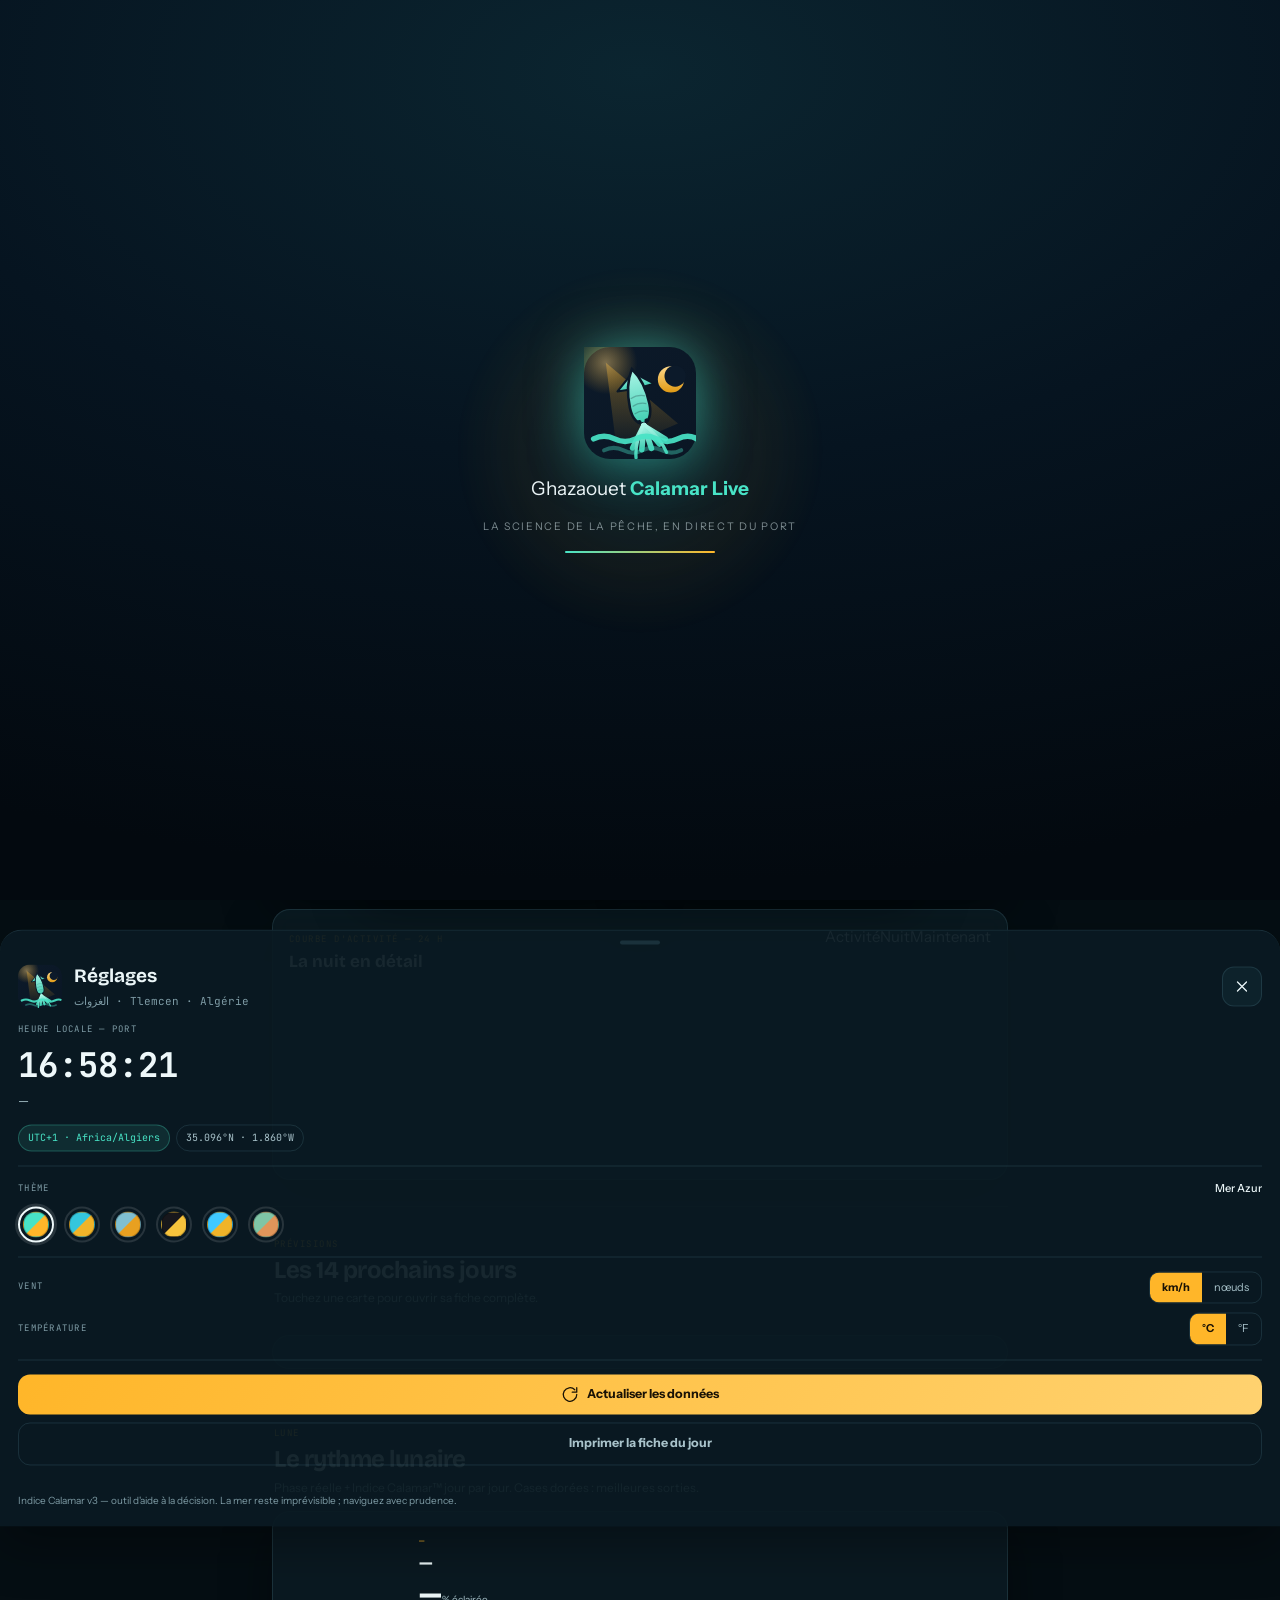
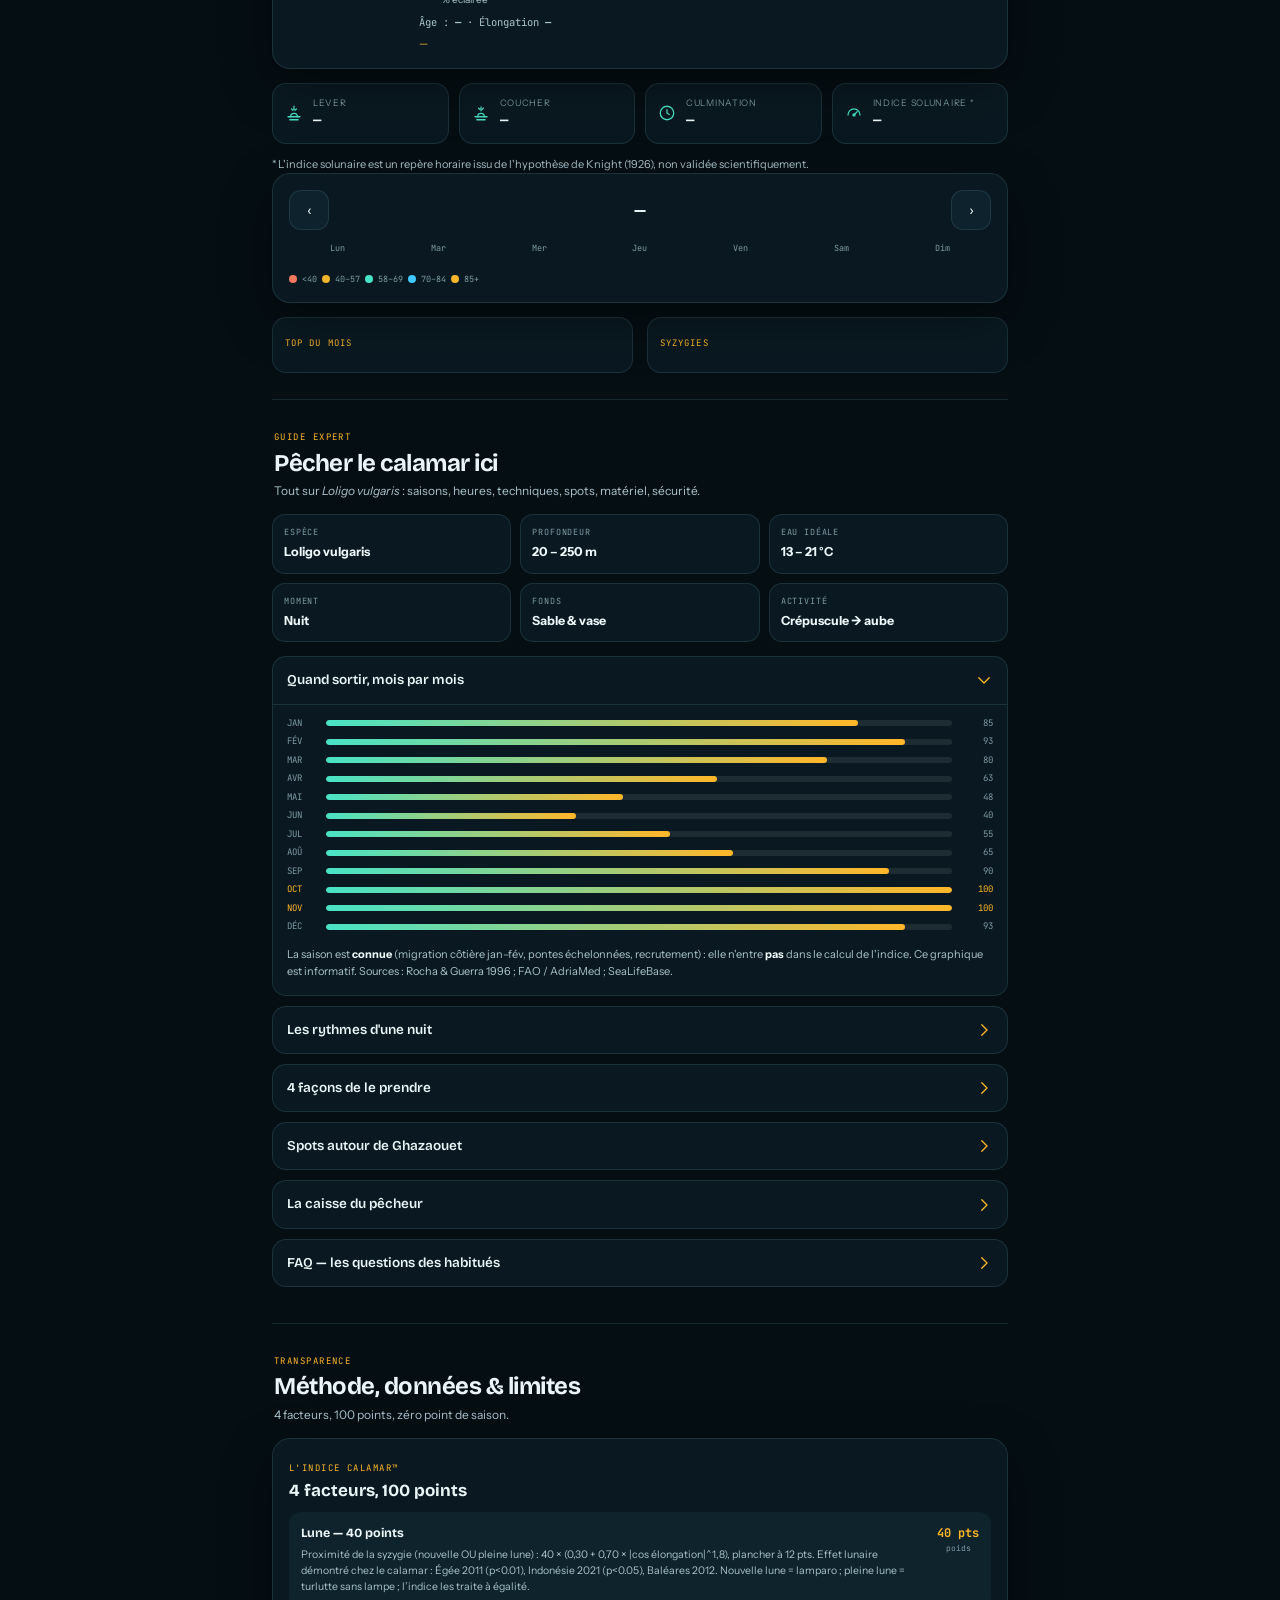
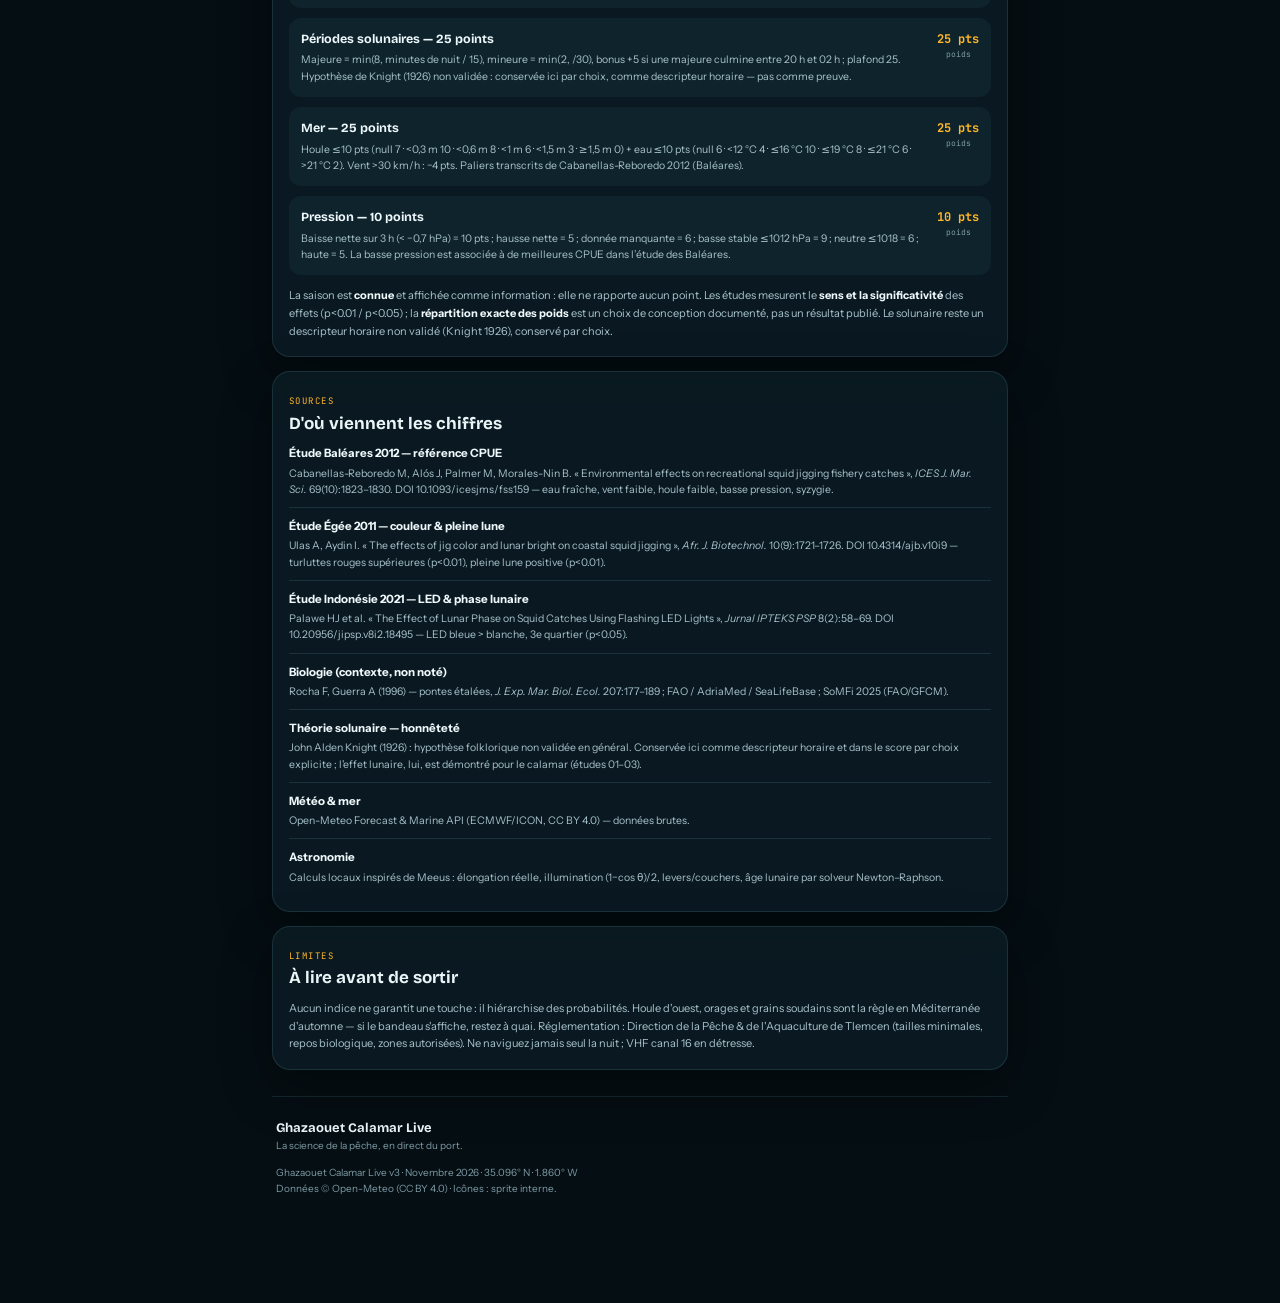
<file: index.html>
<!DOCTYPE html>
<html lang="fr" data-theme="azur">
<head>
<meta charset="UTF-8">
<meta name="viewport" content="width=device-width, initial-scale=1.0, viewport-fit=cover">
<title>Ghazaouet Calamar Live — Meilleures heures pour pêcher le calamar à Ghazaouet</title>
<meta name="description" content="Indice Calamar live à Ghazaouet (Tlemcen, Algérie) : lune, solunaire, mer et pression calculés à partir des études scientifiques sur Loligo vulgaris. Données Open-Meteo en direct.">
<meta name="theme-color" content="#050E13">
<meta name="author" content="Ghazaouet Calamar Live">
<link rel="icon" href="assets/icon.svg?v=20261119a" type="image/svg+xml">
<link rel="manifest" href="manifest.webmanifest">
<link rel="preconnect" href="https://fonts.googleapis.com">
<link rel="preconnect" href="https://fonts.gstatic.com" crossorigin>
<link href="https://fonts.googleapis.com/css2?family=Bricolage+Grotesque:opsz,wght@12..96,600..800&family=Instrument+Sans:wght@400;500;600;700&family=JetBrains+Mono:wght@400;500;700&display=swap" rel="stylesheet">
<link rel="stylesheet" href="assets/css/style.css?v=20261119a">
</head>
<body>

<a class="skip-link" href="#s-dashboard">Aller au contenu</a>

<!-- ═══════════ SPLASH — logo animé, 3 secondes ═══════════ -->
<div class="splash" id="splash" aria-hidden="true">
  <div class="splash-glow"></div>
  <img class="splash-logo" src="assets/icon.svg?v=20261119a" alt="" width="112" height="112">
  <div class="splash-name">Ghazaouet <strong>Calamar Live</strong></div>
  <div class="splash-tag">La science de la pêche, en direct du port</div>
  <div class="splash-bar"><i></i></div>
</div>

<!-- ═══════════ SPRITE D'ICÔNES ═══════════ -->
<svg class="sprite" aria-hidden="true" xmlns="http://www.w3.org/2000/svg">
  <symbol id="i-sun" viewBox="0 0 24 24"><circle cx="12" cy="12" r="4.2"/><path d="M12 2v3M12 19v3M2 12h3M19 12h3M4.9 4.9 7 7M17 17l2.1 2.1M19.1 4.9 17 7M7 17l-2.1 2.1"/></symbol>
  <symbol id="i-cloud" viewBox="0 0 24 24"><path d="M6.8 18.5a4.3 4.3 0 0 1 .4-8.58 5.3 5.3 0 0 1 10.3 1.2 3.6 3.6 0 0 1 .4 7.38H6.8z"/></symbol>
  <symbol id="i-rain" viewBox="0 0 24 24"><path d="M6.8 15a4.3 4.3 0 0 1 .4-8.58 5.3 5.3 0 0 1 10.3 1.2 3.6 3.6 0 0 1 .4 7.38H6.8z"/><path d="M9 18l-1 2M13 18l-1 2M17 18l-1 2"/></symbol>
  <symbol id="i-moon" viewBox="0 0 24 24"><path d="M20.2 13.6A8.5 8.5 0 1 1 10.4 3.8a7 7 0 0 0 9.8 9.8z"/></symbol>
  <symbol id="i-squid" viewBox="0 0 24 24"><path d="M12 2.2c2.7 0 4.4 2.1 4.4 5L15 12H9l-1.4-4.8C7.6 4.3 9.3 2.2 12 2.2z"/><path d="M9.3 12v5.4M12 12v6.2M14.7 12v5.4M8 12.2C6.4 14.4 6.2 16.6 8 19M16 12.2c1.6 2.2 1.8 4.4 0 6.8"/></symbol>
  <symbol id="i-waves" viewBox="0 0 24 24"><path d="M2 8.5q2.5-2.4 5 0t5 0 5 0 5 0M2 13q2.5-2.4 5 0t5 0 5 0 5 0M2 17.5q2.5-2.4 5 0t5 0 5 0 5 0"/></symbol>
  <symbol id="i-wind" viewBox="0 0 24 24"><path d="M3 8.2h8.5a2.6 2.6 0 1 0-2.6-2.6M3 12.4h13a2.8 2.8 0 1 1-2.8 2.8M3 16.6h7a2.2 2.2 0 1 1-2.2 2.2"/></symbol>
  <symbol id="i-thermo" viewBox="0 0 24 24"><path d="M10 13.6V5a2 2 0 1 1 4 0v8.6a4.6 4.6 0 1 1-4 0z"/><path d="M12 9v5"/></symbol>
  <symbol id="i-gauge" viewBox="0 0 24 24"><path d="M4 14.5a8 8 0 1 1 16 0"/><path d="M12 14.5l4.2-4.2"/><circle cx="12" cy="14.5" r="1.4"/></symbol>
  <symbol id="i-clock" viewBox="0 0 24 24"><circle cx="12" cy="12" r="9"/><path d="M12 7.5V12l3 2"/></symbol>
  <symbol id="i-cal" viewBox="0 0 24 24"><rect x="3" y="4.5" width="18" height="16.5" rx="2.2"/><path d="M8 2.5v4M16 2.5v4M3 9.5h18"/></symbol>
  <symbol id="i-book" viewBox="0 0 24 24"><path d="M4 19.5A2.5 2.5 0 0 1 6.5 17H20V3H6.5A2.5 2.5 0 0 0 4 5.5v14z"/><path d="M20 17v4H6.5A2.5 2.5 0 0 1 4 18.5"/><path d="M9 7.5h6M9 11h4"/></symbol>
  <symbol id="i-info" viewBox="0 0 24 24"><circle cx="12" cy="12" r="9"/><path d="M12 11v6M12 7.2h.01"/></symbol>
  <symbol id="i-refresh" viewBox="0 0 24 24"><path d="M21 12a9 9 0 1 1-2.6-6.3M21 3v6h-6"/></symbol>
  <symbol id="i-settings" viewBox="0 0 24 24"><circle cx="12" cy="12" r="3"/><path d="M19.4 15a1.7 1.7 0 0 0 .34 1.87l.06.06-2.83 2.83-.06-.06a1.7 1.7 0 0 0-1.87-.34 1.7 1.7 0 0 0-1.04 1.56V21h-4v-.08A1.7 1.7 0 0 0 8.96 19.4a1.7 1.7 0 0 0-1.87.34l-.06.06-2.83-2.83.06-.06A1.7 1.7 0 0 0 4.6 15a1.7 1.7 0 0 0-1.56-1.04H3v-4h.08A1.7 1.7 0 0 0 4.6 8.96a1.7 1.7 0 0 0-.34-1.87l-.06-.06 2.83-2.83.06.06A1.7 1.7 0 0 0 8.96 4.6a1.7 1.7 0 0 0 1.04-1.56V3h4v.08a1.7 1.7 0 0 0 1.04 1.56 1.7 1.7 0 0 0 1.87-.34l.06-.06 2.83 2.83-.06.06a1.7 1.7 0 0 0-.34 1.87A1.7 1.7 0 0 0 21.04 10H21v4h-.08A1.7 1.7 0 0 0 19.4 15z"/></symbol>
  <symbol id="i-chev-r" viewBox="0 0 24 24"><path d="M9 5l7 7-7 7"/></symbol>
  <symbol id="i-check" viewBox="0 0 24 24"><path d="M4 12.5 9.5 18 20 6.5"/></symbol>
  <symbol id="i-alert" viewBox="0 0 24 24"><path d="M12 3 2.5 20h19L12 3z"/><path d="M12 9v5M12 17h.01"/></symbol>
  <symbol id="i-sunrise" viewBox="0 0 24 24"><path d="M12 3v5M8.8 6.6l1.4 1.4M15.2 6.6l-1.4 1.4"/><path d="M4 17h16M6.5 21h11"/><path d="M7.5 17a4.5 4.5 0 0 1 9 0"/></symbol>
  <symbol id="i-sunset" viewBox="0 0 24 24"><path d="M12 9V4M8.8 5.6l1.4 1.4M15.2 5.6l-1.4 1.4"/><path d="M4 17h16M6.5 21h11"/><path d="M7.5 17a4.5 4.5 0 0 1 9 0"/></symbol>
  <symbol id="i-anchor" viewBox="0 0 24 24"><circle cx="12" cy="5" r="2.4"/><path d="M12 7.4V21M8.5 11h7M4 14.5c0 4 3.6 6.5 8 6.5s8-2.5 8-6.5M2 15h3M19 15h3"/></symbol>
  <symbol id="i-pin" viewBox="0 0 24 24"><path d="M12 21.5s7-6 7-11.4A7 7 0 1 0 5 10.1c0 5.4 7 11.4 7 11.4z"/><circle cx="12" cy="10" r="2.6"/></symbol>
  <symbol id="i-shield" viewBox="0 0 24 24"><path d="M12 2.5 20 6v6c0 5-3.4 8.2-8 9.5C7.4 20.2 4 17 4 12V6l8-3.5z"/><path d="m9 12 2 2 4-4"/></symbol>
  <symbol id="i-x" viewBox="0 0 24 24"><path d="M6 6l12 12M18 6 6 18"/></symbol>
</svg>

<!-- ═══════════ TOPBAR ═══════════ -->
<header class="topbar">
  <button class="icon-btn" id="btnMenu" aria-label="Réglages"><svg class="ic"><use href="#i-settings"/></svg></button>
  <div class="brand">
    <svg class="ic brand-anchor"><use href="#i-anchor"/></svg>
    <div><strong>Port de Ghazaouet</strong><span>Tlemcen · Algérie · données en direct</span></div>
  </div>
  <div class="live-pill"><span class="live-dot"></span>DIRECT<span class="live-sep">·</span><span id="lastUpdate" aria-live="polite">MAJ --:--</span></div>
  <button class="icon-btn" id="btnRefresh" aria-label="Actualiser"><svg class="ic"><use href="#i-refresh"/></svg></button>
</header>

<!-- ═══════════ FEUILLE RÉGLAGES ═══════════ -->
<div class="overlay" id="sidebarOverlay"></div>
<aside class="sheet" id="sidebar" aria-label="Réglages">
  <div class="sheet-grab"></div>
  <div class="sheet-head">
    <img class="sheet-logo" src="assets/icon.svg?v=20261119a" alt="" width="44" height="44">
    <div><h2>Réglages</h2><p>الغزوات · Tlemcen · Algérie</p></div>
    <button class="icon-btn sheet-close" id="btnClose" aria-label="Fermer"><svg class="ic"><use href="#i-x"/></svg></button>
  </div>
  <div class="sheet-block">
    <div class="tp-head"><span class="tp-label">Heure locale — port</span></div>
    <div class="side-clock" id="sideClock">--:--:--</div>
    <div class="side-date" id="sideDate">—</div>
    <div class="side-clock-meta"><span class="chip chip-sea">UTC+1 · Africa/Algiers</span><span class="chip chip-ghost">35.096°N · 1.860°W</span></div>
  </div>
  <div class="sheet-block">
    <div class="tp-head"><span class="tp-label">Thème</span><span class="tp-name" id="tpName">Mer Azur</span></div>
    <div class="tp-row" id="themePicker">
      <button class="tp-btn" data-theme-set="azur" aria-label="Mer Azur"><i style="background:linear-gradient(135deg,#48E3C6 50%,#FFB629 50%)"></i></button>
      <button class="tp-btn" data-theme-set="abyssal" aria-label="Abyssal"><i style="background:linear-gradient(135deg,#34c6dd 50%,#f0b429 50%)"></i></button>
      <button class="tp-btn" data-theme-set="clair" aria-label="Jour Mer"><i style="background:linear-gradient(135deg,#7fbfd0 50%,#e8a020 50%)"></i></button>
      <button class="tp-btn" data-theme-set="nuit" aria-label="Nuit Noire"><i style="background:linear-gradient(135deg,#17171c 50%,#f6c33c 50%)"></i></button>
      <button class="tp-btn" data-theme-set="phare" aria-label="Phare Bleu"><i style="background:linear-gradient(135deg,#3fc9ff 50%,#f0b429 50%)"></i></button>
      <button class="tp-btn" data-theme-set="terre" aria-label="Terre & Sel"><i style="background:linear-gradient(135deg,#7fc5a6 50%,#e0955a 50%)"></i></button>
    </div>
  </div>
  <div class="sheet-block">
    <div class="set-row"><span class="tp-label">Vent</span><div class="seg"><button class="seg-btn is-active" data-unit-wind="kmh">km/h</button><button class="seg-btn" data-unit-wind="kts">nœuds</button></div></div>
    <div class="set-row"><span class="tp-label">Température</span><div class="seg"><button class="seg-btn is-active" data-unit-temp="c">°C</button><button class="seg-btn" data-unit-temp="f">°F</button></div></div>
  </div>
  <div class="sheet-block sheet-actions">
    <button class="btn-gold" id="btnRefresh2"><svg class="ic"><use href="#i-refresh"/></svg> Actualiser les données</button>
    <button class="btn-ghost" id="btnPrint">Imprimer la fiche du jour</button>
  </div>
  <p class="sheet-foot">Indice Calamar v3 — outil d'aide à la décision. La mer reste imprévisible ; naviguez avec prudence.</p>
</aside>

<main class="story">
  <h1 class="sr-only">Ghazaouet Calamar Live — indice de pêche au calamar à Ghazaouet</h1>
  <!-- ═══════════ 1 · AUJOURD'HUI ═══════════ -->
  <section class="sec" id="s-dashboard" data-sec="dashboard">
    <header class="sec-head">
      <div><span class="card-kicker" id="gaugeKicker">Indice Calamar™</span><h2 class="sec-title">Aujourd'hui au port</h2></div>
      <span class="chip chip-ghost" id="todayChip">—</span>
    </header>

    <article class="card pad hero">
      <div class="hero-grid">
        <div class="gauge-wrap">
          <canvas id="gaugeCanvas" width="300" height="212" role="img" aria-label="Jauge de l'indice calamar"></canvas>
          <div class="gauge-center"><span class="gauge-value" id="gaugeValue">—</span><span class="gauge-max">/ 100</span></div>
        </div>
        <div class="hero-side">
          <span class="rating-pill" id="ratingPill" data-level="low">—</span>
          <div class="best-window">
            <svg class="ic"><use href="#i-clock"/></svg>
            <div><span class="card-kicker">Fenêtre optimale</span><strong id="bestWindow">—</strong><small id="bestWindowMeta">—</small></div>
          </div>
        </div>
      </div>
      <div class="season-banner"><svg class="ic"><use href="#i-cal"/></svg><span id="seasonBanner">Saison : période connue — non notée dans l'indice.</span></div>
      <div class="factor-block">
        <div class="factor-head"><span class="card-kicker">Les 4 facteurs</span><span class="factor-total">lune 40 · solunaire 25 · mer 25 · pression 10</span></div>
        <ul class="factor-list" id="factorList"></ul>
      </div>
      <div class="card-foot"><span>Indice composite : lune 40 · solunaire 25 · mer 25 · pression 10.</span><a href="#s-methode" class="link-btn">Comment c'est calculé ? →</a></div>
    </article>

    <div class="storm-alert is-hidden" id="stormAlert"><svg class="ic"><use href="#i-alert"/></svg><span id="stormAlertText"></span></div>

    <article class="card pad">
      <header class="card-head"><div><span class="card-kicker">Recommandation live</span><h3 class="card-title">Le plan de pêche</h3></div><svg class="ic ic-gold"><use href="#i-squid"/></svg></header>
      <ul class="reco-list" id="recoList"></ul>
    </article>

    <div class="duo">
      <article class="card pad wx-card">
        <header class="card-head"><div><span class="card-kicker">Météo — maintenant</span><h3 class="card-title" id="wxDesc">—</h3></div><svg class="ic" id="wxIcon"><use href="#i-cloud"/></svg></header>
        <div class="wx-temp"><strong id="wxTemp">—</strong><span>°C</span><small id="wxFeels">—</small></div>
        <div class="wx-grid" id="wxGrid"></div>
      </article>
      <article class="card pad sea-card">
        <header class="card-head"><div><span class="card-kicker">État de la mer</span><h3 class="card-title">Vagues &amp; eau</h3></div><svg class="ic"><use href="#i-waves"/></svg></header>
        <div class="sea-main"><strong id="waveHeight">—</strong><span>m de vagues</span></div>
        <div class="wave-bar"><i id="waveBar"></i></div>
        <div class="sea-detail" id="seaDetail">—</div>
        <div class="sst-row"><svg class="ic"><use href="#i-thermo"/></svg><span>Température de l'eau</span><strong id="sstValue">—</strong><span class="chip chip-sea" id="sstVerdict">—</span></div>
        <p class="note" id="seaNote">—</p>
      </article>
    </div>

    <article class="card pad">
      <header class="card-head"><div><span class="card-kicker">Courbe d'activité — 24 h</span><h3 class="card-title">La nuit en détail</h3></div><div class="chart-legend"><span>Activité</span><span>Nuit</span><span>Maintenant</span></div></header>
      <canvas id="activityChart" width="700" height="220" role="img" aria-label="Courbe d'activité sur 24 heures"></canvas>
    </article>
  </section>

  <!-- ═══════════ 2 · PRÉVISIONS ═══════════ -->
  <section class="sec" id="s-previsions" data-sec="previsions">
    <header class="sec-head"><div><span class="card-kicker">Prévisions</span><h2 class="sec-title">Les 14 prochains jours</h2><p class="view-sub">Touchez une carte pour ouvrir sa fiche complète.</p></div></header>
    <div class="forecast-strip" id="forecastStrip"></div>
    <article class="card pad day-detail" id="dayDetail"></article>
  </section>

  <!-- ═══════════ 3 · LUNE ═══════════ -->
  <section class="sec" id="s-calendrier" data-sec="calendrier">
    <header class="sec-head"><div><span class="card-kicker">Lune</span><h2 class="sec-title">Le rythme lunaire</h2><p class="view-sub">Phase réelle + Indice Calamar™ jour par jour. Cases dorées : meilleures sorties.</p></div></header>
    <article class="card pad moon-card">
      <canvas id="moonCanvas" width="120" height="120" role="img" aria-label="Phase de la lune"></canvas>
      <div class="moon-info"><span class="card-kicker" id="moonPhaseName">—</span><h3 class="card-title" id="moonDate">—</h3><div class="moon-illum"><span id="moonIllum">—</span><small>% éclairée</small></div><div class="moon-age">Âge : <strong id="moonAge">—</strong> · Élongation <strong id="moonElong">—</strong></div><p id="moonNext">—</p></div>
    </article>
    <div class="moon-grid">
      <div class="moon-cell"><svg class="ic"><use href="#i-sunrise"/></svg><div><small>Lever</small><strong id="moonRise">—</strong></div></div>
      <div class="moon-cell"><svg class="ic"><use href="#i-sunset"/></svg><div><small>Coucher</small><strong id="moonSet">—</strong></div></div>
      <div class="moon-cell"><svg class="ic"><use href="#i-clock"/></svg><div><small>Culmination</small><strong id="moonTransit">—</strong></div></div>
      <div class="moon-cell"><svg class="ic"><use href="#i-gauge"/></svg><div><small>Indice solunaire *</small><strong id="solunarRating">—</strong></div></div>
    </div>
    <p class="note">* L'indice solunaire est un repère horaire issu de l'hypothèse de Knight (1926), non validée scientifiquement.</p>
    <div class="cal-board card pad">
      <div class="cal-head"><button class="icon-btn" id="calPrev" aria-label="Mois précédent">‹</button><strong id="calMonthTitle">—</strong><button class="icon-btn" id="calNext" aria-label="Mois suivant">›</button></div>
      <div class="cal-weekdays" aria-hidden="true"><span>Lun</span><span>Mar</span><span>Mer</span><span>Jeu</span><span>Ven</span><span>Sam</span><span>Dim</span></div>
      <div class="cal-grid" id="calGrid"></div>
      <div class="cal-legend"><span class="d-low"></span>&lt;40 <span class="d-mid"></span>40–57 <span class="d-good"></span>58–69 <span class="d-great"></span>70–84 <span class="d-epic"></span>85+</div>
    </div>
    <div class="duo">
      <div class="mini-card"><span class="mini-card-kicker">Top du mois</span><ol class="top-days" id="topDaysList"></ol></div>
      <div class="mini-card"><span class="mini-card-kicker">Syzygies</span><ul class="syzygy-list" id="syzygyList"></ul></div>
    </div>
  </section>

  <!-- ═══════════ 4 · GUIDE ═══════════ -->
  <section class="sec" id="s-guide" data-sec="guide">
    <header class="sec-head"><div><span class="card-kicker">Guide expert</span><h2 class="sec-title">Pêcher le calamar ici</h2><p class="view-sub">Tout sur <em>Loligo vulgaris</em> : saisons, heures, techniques, spots, matériel, sécurité.</p></div></header>
    <div class="fact-strip">
      <div class="fact"><small>Espèce</small><strong>Loligo vulgaris</strong></div>
      <div class="fact"><small>Profondeur</small><strong>20 – 250 m</strong></div>
      <div class="fact"><small>Eau idéale</small><strong>13 – 21 °C</strong></div>
      <div class="fact"><small>Moment</small><strong>Nuit</strong></div>
      <div class="fact"><small>Fonds</small><strong>Sable &amp; vase</strong></div>
      <div class="fact"><small>Activité</small><strong>Crépuscule → aube</strong></div>
    </div>
    <details class="fold" open><summary class="fold-q"><span>Quand sortir, mois par mois</span><svg class="ic"><use href="#i-chev-r"/></svg></summary><div class="fold-a">
      <div class="season-bars" id="seasonBars" aria-label="Période de présence par mois"></div>
      <p class="note">La saison est <strong>connue</strong> (migration côtière jan–fév, pontes échelonnées, recrutement) : elle n'entre <strong>pas</strong> dans le calcul de l'indice. Ce graphique est informatif. Sources : Rocha &amp; Guerra 1996 ; FAO / AdriaMed ; SeaLifeBase.</p>
    </div></details>
    <details class="fold"><summary class="fold-q"><span>Les rythmes d'une nuit</span><svg class="ic"><use href="#i-chev-r"/></svg></summary><div class="fold-a">
      <ul class="hour-slots">
        <li><span class="hs-time">17h – 19h</span><div class="hs-bar is-good"><div style="width:72%"></div></div><span class="hs-note">Crépuscule — créneau mesuré par l'étude des Baléares</span></li>
        <li><span class="hs-time">19h – 22h</span><div class="hs-bar is-peak"><div style="width:96%"></div></div><span class="hs-note">Prime time — turlutte &amp; lumière</span></li>
        <li><span class="hs-time">22h – 02h</span><div class="hs-bar is-good"><div style="width:78%"></div></div><span class="hs-note">Pleine nuit — activité soutenue</span></li>
        <li><span class="hs-time">02h – 04h</span><div class="hs-bar is-good"><div style="width:60%"></div></div><span class="hs-note">Second souffle — calme plat souvent</span></li>
        <li><span class="hs-time">04h – 07h</span><div class="hs-bar"><div style="width:30%"></div></div><span class="hs-note">Aube — touches sporadiques</span></li>
        <li><span class="hs-time">07h – 17h</span><div class="hs-bar is-low"><div style="width:8%"></div></div><span class="hs-note">Journée — le calamar redescend</span></li>
      </ul>
      <p class="note"><strong>Preuve scientifique</strong> — Cabanellas-Reboredo et al. (2012, <em>ICES J. Mar. Sci.</em>, Baléares) : CPUE maximale autour du <strong>coucher du soleil</strong>, meilleure en mois froids, favorisée par eau fraîche + vent faible + basse pression. Ulas &amp; Aydin (2011, Égée) : turluttes <strong>rouges</strong> supérieures (p&lt;0.01). Palawe et al. (2021, Indonésie) : LED bleue &gt; blanche (p&lt;0.05).</p>
    </div></details>
    <details class="fold"><summary class="fold-q"><span>4 façons de le prendre</span><svg class="ic"><use href="#i-chev-r"/></svg></summary><div class="fold-a">
      <div class="tech-grid">
        <div class="tech"><div class="tech-num">01</div><h4>Turlutte de nuit</h4><p>Leurre sans ardillon, lancer–ramener saccadé, pauses longues. Du bord ou en barque lente.</p><p class="tech-pro">N° 2.0–3.5 · rouge d'abord (Égée 2011, p&lt;0.01) · phospho en nuit noire · fond sableux 20–60 m.</p></div>
        <div class="tech"><div class="tech-num">02</div><h4>Pêche au lamparo</h4><p>Projecteur blanc/bleu : le calamar monte dans le halo. Ligne fine + petit turlutte.</p><p class="tech-pro">Nouvelle lune &gt; pleine lune (contraste) · LED bleue &gt; blanche (Indonésie 2021, p&lt;0.05) · 3e quartier productif sous LED.</p></div>
        <div class="tech"><div class="tech-num">03</div><h4>Dérive sur les chasses</h4><p>Chasses de thons/dorades ou courants (cassures, pointes) : dérive lente, turlutte profonde.</p><p class="tech-pro">Eau 13–20 °C, houle &lt; 0,5 m = activité maximale (Baléares 2012).</p></div>
        <div class="tech"><div class="tech-num">04</div><h4>Du bord (digue/jetée)</h4><p>Lampes du port, petits leurres, fil fin, épuisette longue.</p><p class="tech-pro">Évitez les soirs de grosse houle d'ouest — le port est exposé nord-ouest.</p></div>
      </div>
    </div></details>
    <details class="fold"><summary class="fold-q"><span>Spots autour de Ghazaouet</span><svg class="ic"><use href="#i-chev-r"/></svg></summary><div class="fold-a">
      <ul class="spot-list">
        <li><div class="spot-rank">A</div><div class="spot-body"><strong>Jetée ouest &amp; digue du phare « Les Deux Frères »</strong><span>À pied · 5–15 m · lampes du port · lamparo par nuit calme. Attention aux glissades.</span></div></li>
        <li><div class="spot-rank">B</div><div class="spot-body"><strong>Le large du port (cassure 30 → 80 m)</strong><span>En barque · pente du plateau · dérive sur chasses · meilleur secteur automne–hiver.</span></div></li>
        <li><div class="spot-rank">C</div><div class="spot-body"><strong>Baie de Honaïne (10 km à l'ouest)</strong><span>Fonds sableux 15–40 m · abritée de la houle d'ouest · densité octobre–décembre.</span></div></li>
        <li><div class="spot-rank">D</div><div class="spot-body"><strong>Marsa Ben M'Hidi (à l'est, frontière)</strong><span>Spot historique · vérifier zones autorisées et réglementation locale.</span></div></li>
      </ul>
      <div class="safety-box"><svg class="ic"><use href="#i-shield"/></svg><div><strong>Sécurité avant tout</strong><ul><li>Gilet + 2 moyens de communication ; prévenez un proche de l'heure de retour.</li><li>Jamais de sortie par alerte orage / mer formée.</li><li>Bulletin ONM / Météo Algérie avant de prendre la mer.</li><li>Nuit = plus de risque : feux de navigation obligatoires en barque.</li></ul></div></div>
    </div></details>
    <details class="fold"><summary class="fold-q"><span>La caisse du pêcheur</span><svg class="ic"><use href="#i-chev-r"/></svg></summary><div class="fold-a">
      <div class="table-wrap"><table class="gear-table"><thead><tr><th>Élément</th><th>Recommandation</th><th>Budget</th></tr></thead><tbody>
        <tr><td>Canne</td><td>Turlutte / spinning 2,4–3,0 m · médium-fast · 80–150 g</td><td>€€</td></tr>
        <tr><td>Moulinet</td><td>4000–5000 · frein fin · 200 m tresse PE 0.8–1.2</td><td>€€</td></tr>
        <tr><td>Leader</td><td>Fluorocarbone 0,25–0,35 mm · discret en eau claire</td><td>€</td></tr>
        <tr><td>Turluttes</td><td>N° 2.0–3.5 · rose, orange, blanc, phospho</td><td>€</td></tr>
        <tr><td>Émerillons</td><td>Agrafe + baril (change rapide)</td><td>€</td></tr>
        <tr><td>Lampe</td><td>Frontale rouge + projecteur 12 V</td><td>€–€€</td></tr>
        <tr><td>Divers</td><td>Épuisette longue · seau · couteau · eau douce</td><td>€</td></tr>
      </tbody></table></div>
    </div></details>
    <details class="fold"><summary class="fold-q"><span>FAQ — les questions des habitués</span><svg class="ic"><use href="#i-chev-r"/></svg></summary><div class="fold-a"><div class="faq-list" id="faqList"></div></div></details>
  </section>

  <!-- ═══════════ 5 · MÉTHODE ═══════════ -->
  <section class="sec" id="s-methode" data-sec="methode">
    <header class="sec-head"><div><span class="card-kicker">Transparence</span><h2 class="sec-title">Méthode, données &amp; limites</h2><p class="view-sub">4 facteurs, 100 points, zéro point de saison.</p></div></header>
    <article class="card pad">
      <header class="card-head"><div><span class="card-kicker">L'Indice Calamar™</span><h3 class="card-title">4 facteurs, 100 points</h3></div></header>
      <ol class="method-list" id="methodList"></ol>
      <p class="note">La saison est <strong>connue</strong> et affichée comme information : elle ne rapporte aucun point. Les études mesurent le <strong>sens et la significativité</strong> des effets (p&lt;0.01 / p&lt;0.05) ; la <strong>répartition exacte des poids</strong> est un choix de conception documenté, pas un résultat publié. Le solunaire reste un descripteur horaire non validé (Knight 1926), conservé par choix.</p>
    </article>
    <article class="card pad">
      <header class="card-head"><div><span class="card-kicker">Sources</span><h3 class="card-title">D'où viennent les chiffres</h3></div></header>
      <ul class="source-list">
        <li><strong>Étude Baléares 2012 — référence CPUE</strong><span>Cabanellas-Reboredo M, Alós J, Palmer M, Morales-Nin B. « Environmental effects on recreational squid jigging fishery catches », <em>ICES J. Mar. Sci.</em> 69(10):1823–1830. DOI 10.1093/icesjms/fss159 — eau fraîche, vent faible, houle faible, basse pression, syzygie.</span></li>
        <li><strong>Étude Égée 2011 — couleur &amp; pleine lune</strong><span>Ulas A, Aydin I. « The effects of jig color and lunar bright on coastal squid jigging », <em>Afr. J. Biotechnol.</em> 10(9):1721–1726. DOI 10.4314/ajb.v10i9 — turluttes rouges supérieures (p&lt;0.01), pleine lune positive (p&lt;0.01).</span></li>
        <li><strong>Étude Indonésie 2021 — LED &amp; phase lunaire</strong><span>Palawe HJ et al. « The Effect of Lunar Phase on Squid Catches Using Flashing LED Lights », <em>Jurnal IPTEKS PSP</em> 8(2):58–69. DOI 10.20956/jipsp.v8i2.18495 — LED bleue &gt; blanche, 3e quartier (p&lt;0.05).</span></li>
        <li><strong>Biologie (contexte, non noté)</strong><span>Rocha F, Guerra A (1996) — pontes étalées, <em>J. Exp. Mar. Biol. Ecol.</em> 207:177–189 ; FAO / AdriaMed / SeaLifeBase ; SoMFi 2025 (FAO/GFCM).</span></li>
        <li><strong>Théorie solunaire — honnêteté</strong><span>John Alden Knight (1926) : hypothèse folklorique non validée en général. Conservée ici comme descripteur horaire et dans le score par choix explicite ; l'effet lunaire, lui, est démontré pour le calamar (études 01–03).</span></li>
        <li><strong>Météo &amp; mer</strong><span>Open-Meteo Forecast &amp; Marine API (ECMWF/ICON, CC BY 4.0) — données brutes.</span></li>
        <li><strong>Astronomie</strong><span>Calculs locaux inspirés de Meeus : élongation réelle, illumination (1−cos θ)/2, levers/couchers, âge lunaire par solveur Newton–Raphson.</span></li>
      </ul>
    </article>
    <article class="card pad">
      <header class="card-head"><div><span class="card-kicker">Limites</span><h3 class="card-title">À lire avant de sortir</h3></div></header>
      <p class="note">Aucun indice ne garantit une touche : il hiérarchise des probabilités. Houle d'ouest, orages et grains soudains sont la règle en Méditerranée d'automne — si le bandeau s'affiche, restez à quai. Réglementation : Direction de la Pêche &amp; de l'Aquaculture de Tlemcen (tailles minimales, repos biologique, zones autorisées). Ne naviguez jamais seul la nuit ; VHF canal 16 en détresse.</p>
    </article>
  </section>

  <footer class="site-foot">
    <div><strong>Ghazaouet Calamar Live</strong><span>La science de la pêche, en direct du port.</span></div>
    <p>Ghazaouet Calamar Live v3 · Novembre 2026 · 35.096° N · 1.860° W<br>Données © Open-Meteo (CC BY 4.0) · Icônes : sprite interne.</p>
  </footer>
</main>

<!-- ═══════════ DOCK ═══════════ -->
<nav class="dock" id="dock" aria-label="Navigation">
  <button class="dock-btn is-active" data-nav="dashboard"><svg class="ic"><use href="#i-squid"/></svg><span>Aujourd'hui</span></button>
  <button class="dock-btn" data-nav="previsions"><svg class="ic"><use href="#i-cal"/></svg><span>14 jours</span></button>
  <button class="dock-btn" data-nav="calendrier"><svg class="ic"><use href="#i-moon"/></svg><span>Lune</span></button>
  <button class="dock-btn" data-nav="guide"><svg class="ic"><use href="#i-book"/></svg><span>Guide</span></button>
  <button class="dock-btn" data-nav="methode"><svg class="ic"><use href="#i-info"/></svg><span>Méthode</span></button>
</nav>

<script src="assets/js/engine.js?v=20261119a"></script>
<script src="assets/js/astro.js?v=20261119a"></script>
<script src="assets/js/app.js?v=20261119a"></script>
</body>
</html>
</file>
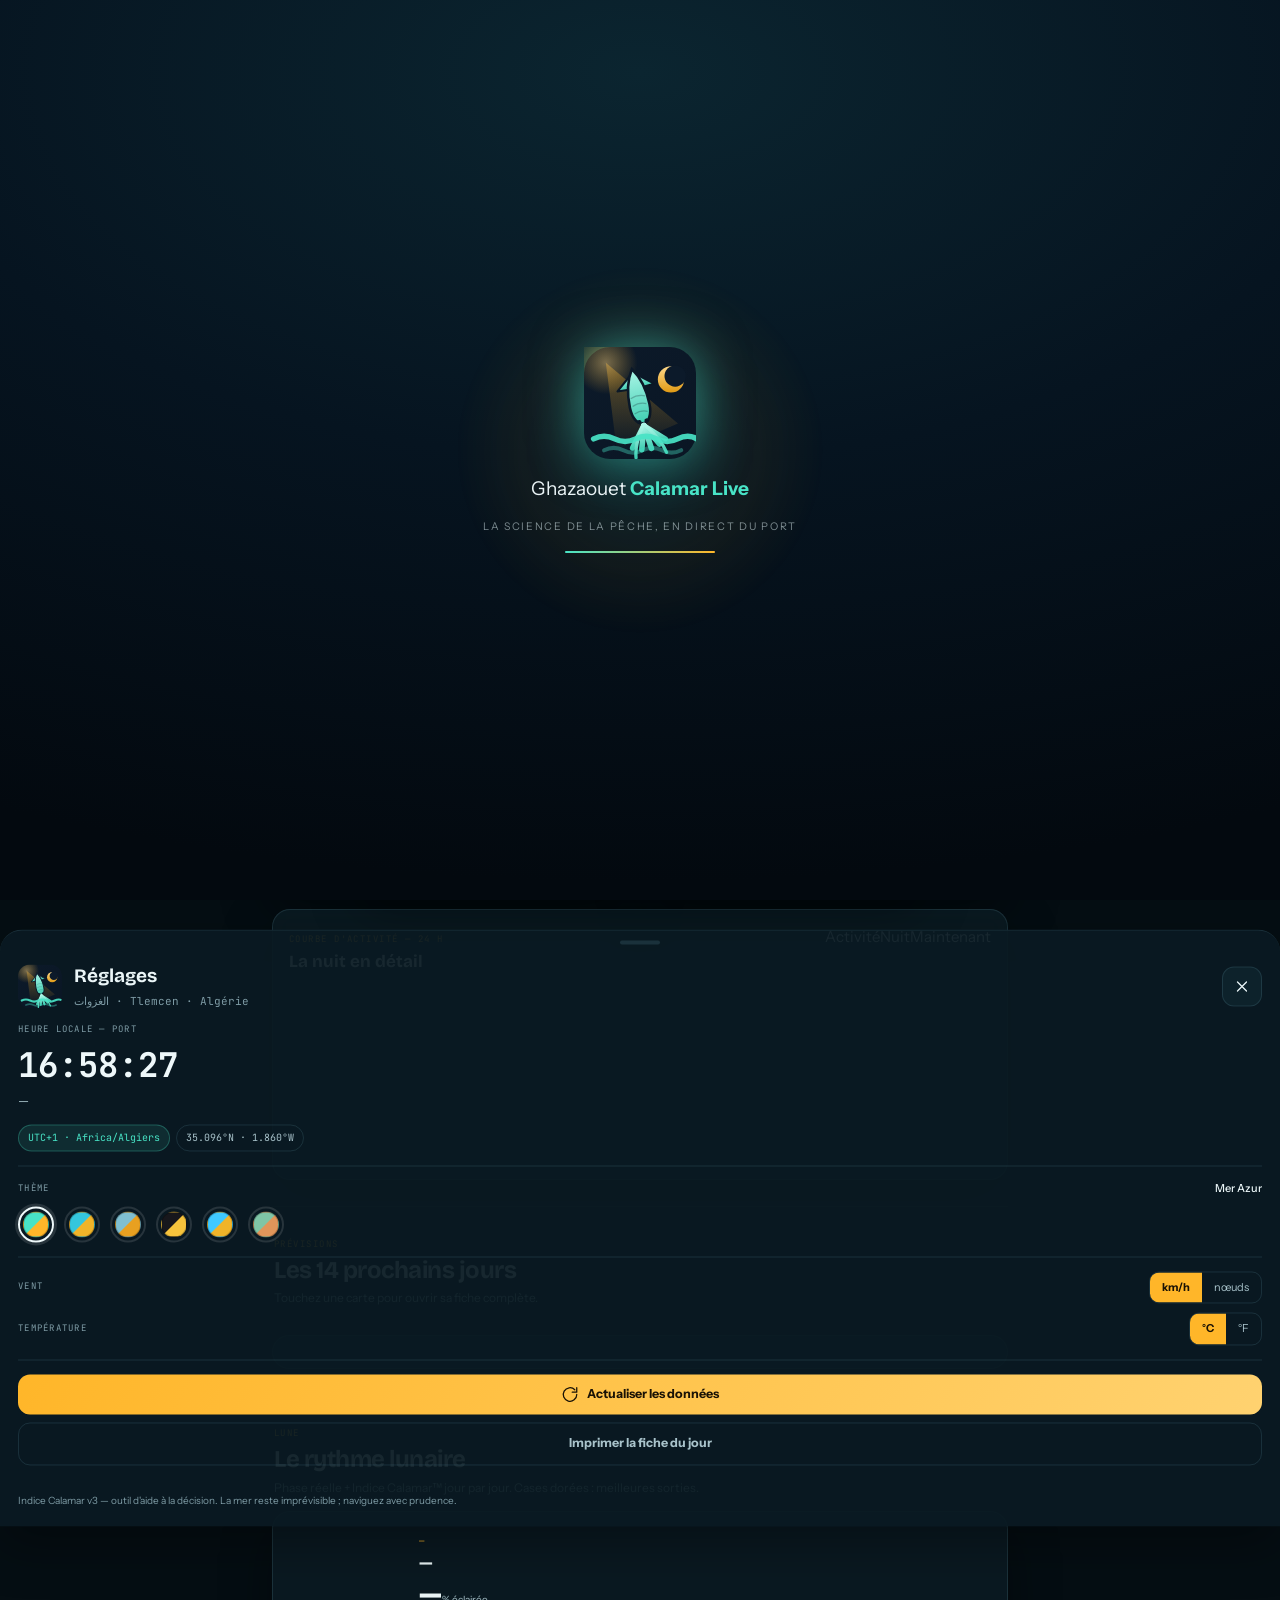
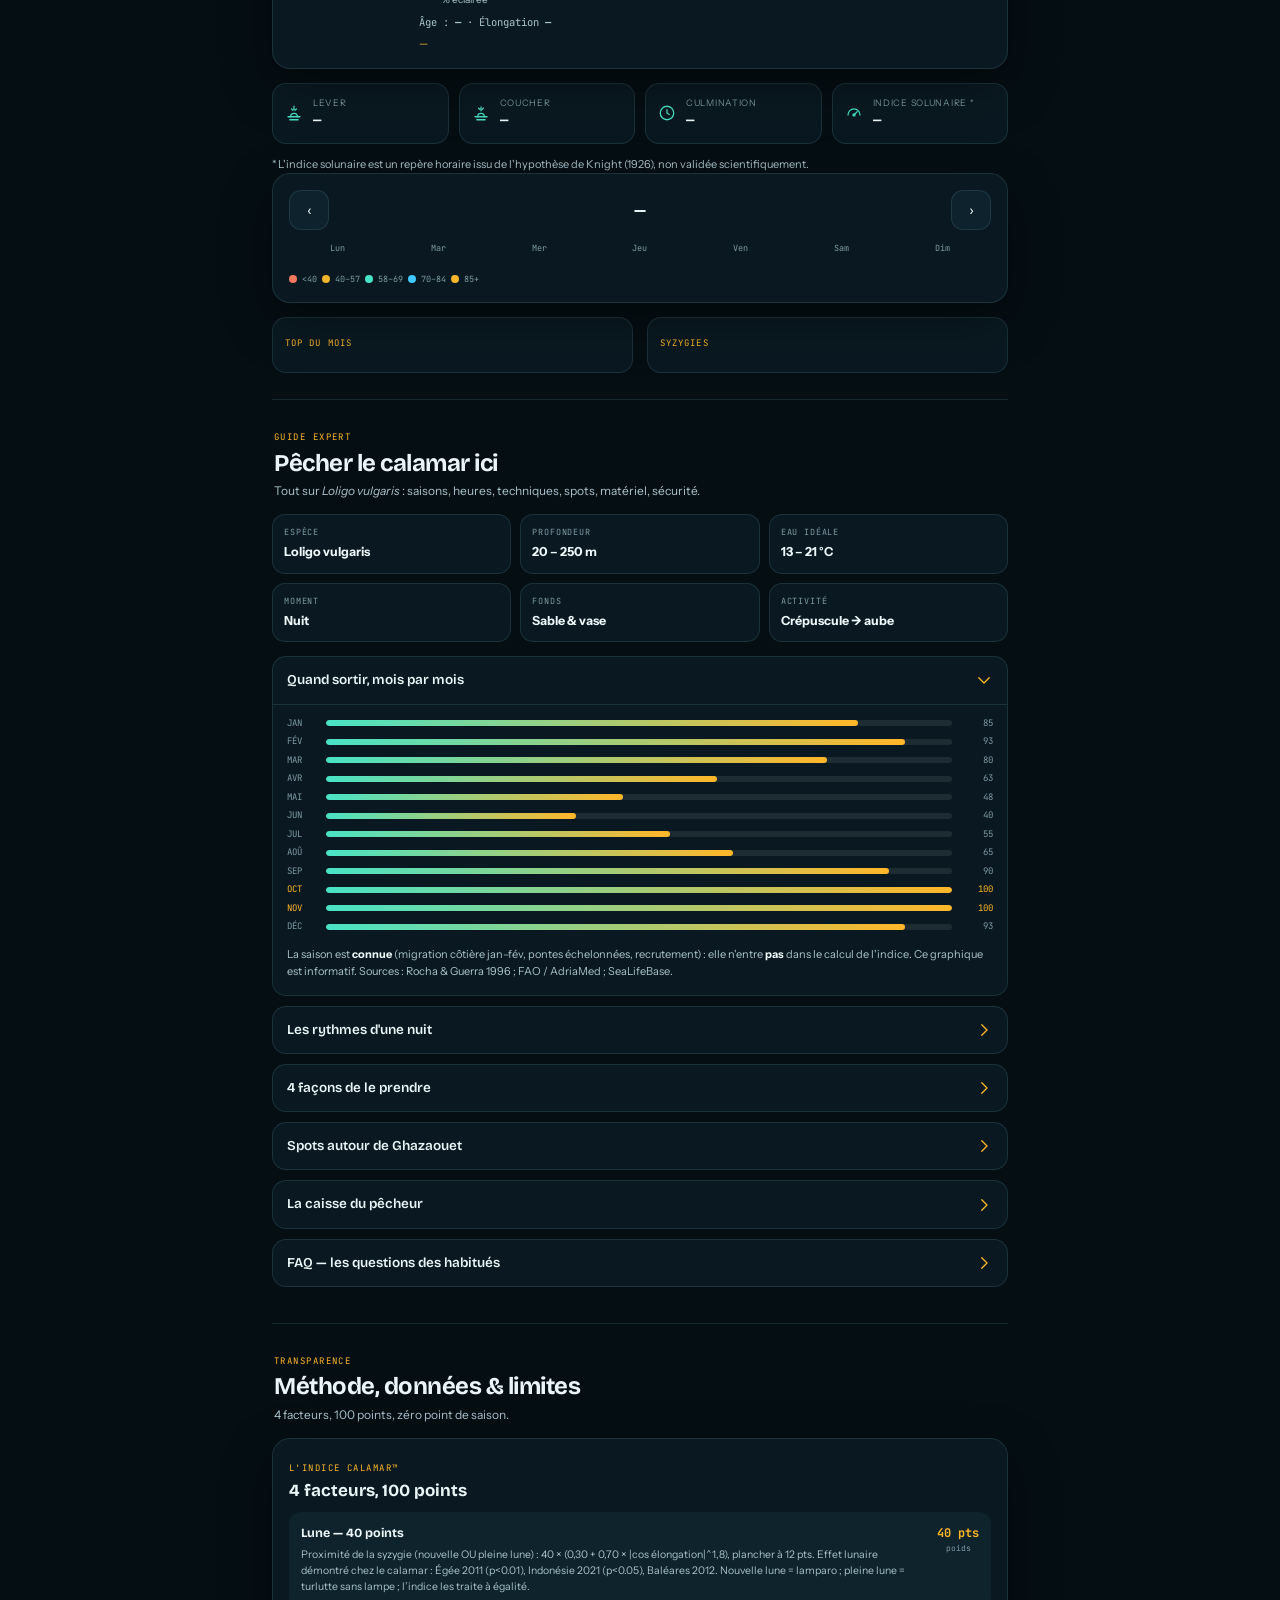
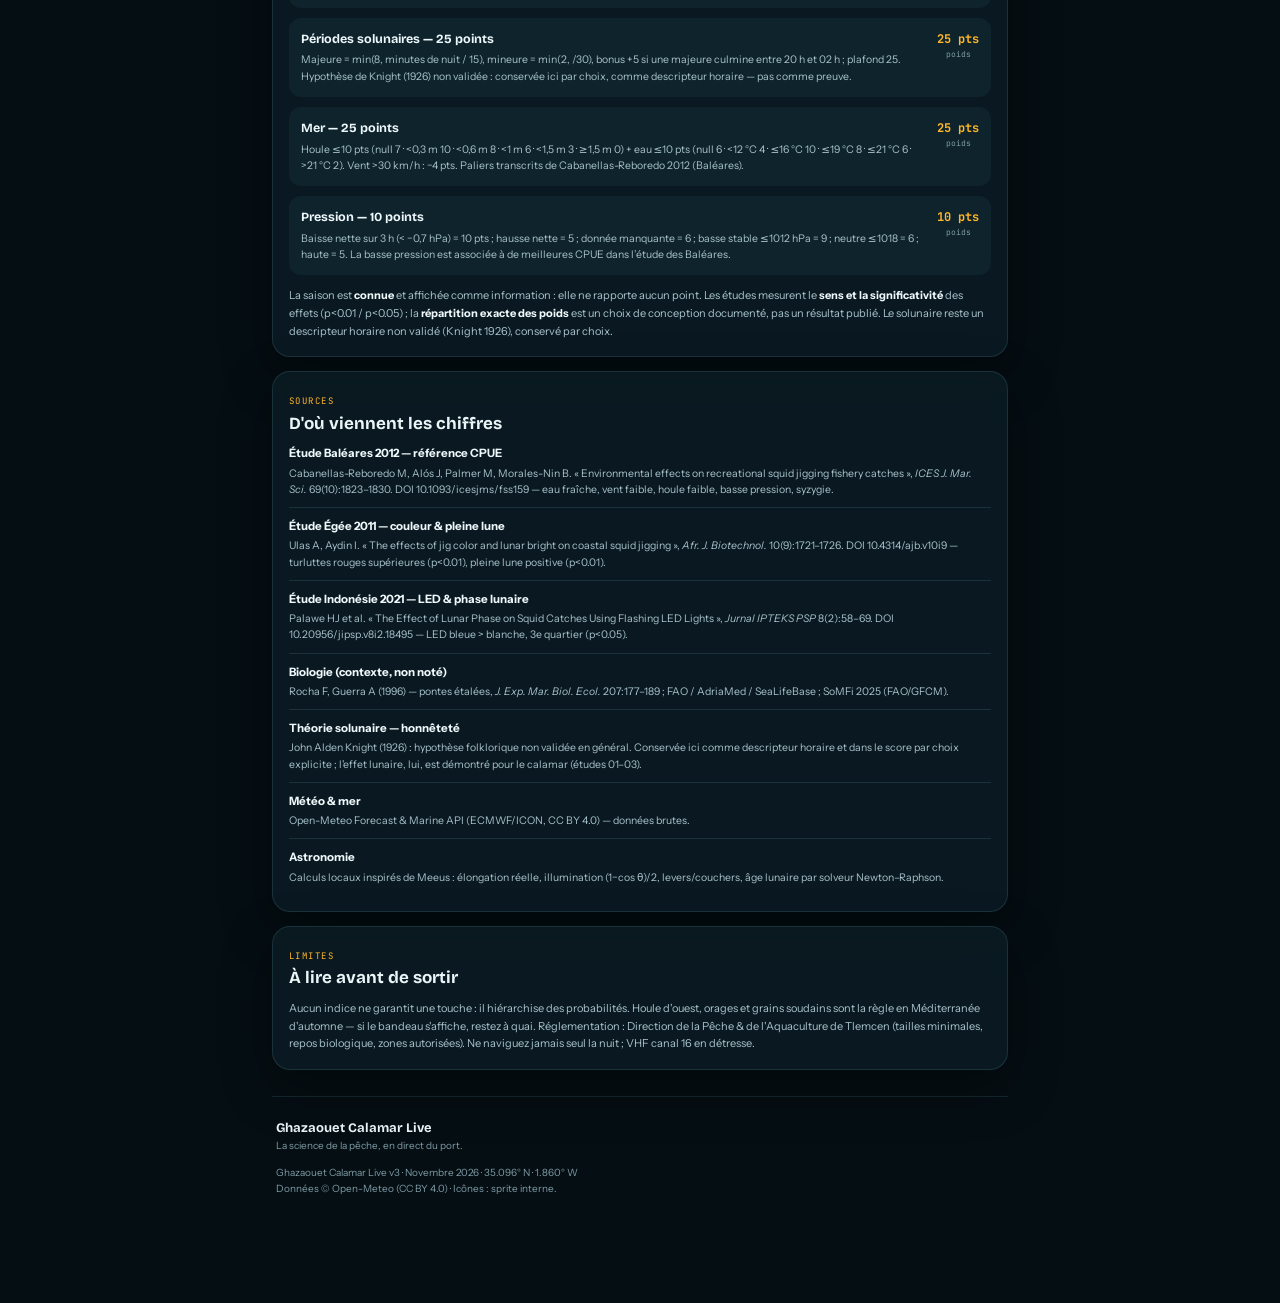
<file: ghazaouet-calamar-live.html>
<!DOCTYPE html>
<html lang="fr" data-theme="azur">
<head>
<meta charset="UTF-8">
<meta name="viewport" content="width=device-width, initial-scale=1.0, viewport-fit=cover">
<title>Ghazaouet Calamar Live — Meilleures heures pour pêcher le calamar à Ghazaouet</title>
<meta name="description" content="Indice Calamar live à Ghazaouet (Tlemcen, Algérie) : lune, solunaire, mer et pression calculés à partir des études scientifiques sur Loligo vulgaris. Données Open-Meteo en direct.">
<meta name="theme-color" content="#050E13">
<meta name="author" content="Ghazaouet Calamar Live">
<link rel="icon" href="assets/icon.svg?v=20261119a" type="image/svg+xml">
<link rel="preconnect" href="https://fonts.googleapis.com">
<link rel="preconnect" href="https://fonts.gstatic.com" crossorigin>
<link href="https://fonts.googleapis.com/css2?family=Bricolage+Grotesque:opsz,wght@12..96,600..800&family=Instrument+Sans:wght@400;500;600;700&family=JetBrains+Mono:wght@400;500;700&display=swap" rel="stylesheet">
<style>
/* ============================================================
   INDICE CALAMAR v3 — Styles
   Mobile-first · 6 thèmes · splash 3 s · dock · bottom-sheet
   ============================================================ */

:root{
  color-scheme:dark;
  --bg:#050e13; --bg-2:#0a1a22; --surface:rgba(13,31,40,.72); --surface-2:rgba(18,42,53,.6);
  --line:rgba(120,190,205,.15); --text:#eaf5f7; --muted:#a9c3cb; --muted-2:#7e9ba5;
  --strong:#eef8fa; --gold:#ffb629; --aqua:#48e3c6; --sea:#3fc9ff;
  --band-low:#f2775f; --band-mid:#f0b429; --band-good:#48e3c6; --band-great:#3fc9ff; --band-epic:#ffb629;
  --shadow:0 18px 50px rgba(0,0,0,.35); --radius:18px;
  --font-display:'Bricolage Grotesque',system-ui,sans-serif;
  --font-body:'Instrument Sans',system-ui,sans-serif;
  --font-mono:'JetBrains Mono',ui-monospace,monospace;
  --topbar-h:64px; --dock-h:70px;
}
:root[data-theme="abyssal"]{--bg:#050e1a;--bg-2:#0a1526;--sea:#34c6dd}
:root[data-theme="clair"]{color-scheme:light;--bg:#dbe7ed;--bg-2:#eef5f8;--surface:rgba(255,255,255,.86);--surface-2:rgba(255,255,255,.7);--line:rgba(18,58,78,.18);--text:#10303d;--muted:#466672;--muted-2:#6b8791;--strong:#0a2430;--shadow:0 14px 36px rgba(18,58,78,.12)}
:root[data-theme="nuit"]{--bg:#000;--bg-2:#080808;--surface:rgba(14,14,16,.8);--surface-2:rgba(22,22,24,.7);--line:rgba(255,255,255,.1);--gold:#f6c33c}
:root[data-theme="phare"]{--bg:#0a1220;--bg-2:#102038;--sea:#3fc9ff;--aqua:#5ed6ff}
:root[data-theme="terre"]{--bg:#160f07;--bg-2:#241a0f;--surface:rgba(40,28,16,.75);--line:rgba(220,180,130,.16);--aqua:#7fc5a6;--gold:#e0955a}

*,*::before,*::after{box-sizing:border-box}
html{-webkit-tap-highlight-color:transparent;-webkit-text-size-adjust:100%;scroll-behavior:smooth;scroll-padding-top:calc(var(--topbar-h) + 12px)}
@media (pointer:fine){html{overscroll-behavior:none}}
.sr-only{position:absolute;width:1px;height:1px;padding:0;margin:-1px;overflow:hidden;clip:rect(0,0,0,0);white-space:nowrap;border:0}
.skip-link{position:fixed;top:-60px;left:12px;z-index:200;padding:10px 14px;border-radius:10px;background:var(--gold);color:#1a1205;font-weight:700;font-size:12px;transition:top .18s}
.skip-link:focus-visible{top:calc(8px + env(safe-area-inset-top,0px))}
body{margin:0;min-height:100dvh;background:var(--bg);color:var(--text);font-family:var(--font-body);font-size:15px;line-height:1.5;overflow-x:hidden}
body::before{content:"";position:fixed;inset:0;pointer-events:none;z-index:0;opacity:.32;background:radial-gradient(90% 60% at 50% -10%,rgba(72,227,198,.12),transparent 70%),linear-gradient(180deg,transparent 55%,rgba(63,201,255,.05))}
button,a,[role="button"],.chip{touch-action:manipulation;user-select:none;-webkit-user-select:none;-webkit-touch-callout:none}
button{font:inherit;color:inherit;cursor:pointer}
a{color:inherit}
canvas{display:block;max-width:100%}
img{max-width:100%}
.sprite{position:absolute;width:0;height:0;overflow:hidden}
.ic{width:18px;height:18px;fill:none;stroke:currentColor;stroke-width:1.7;stroke-linecap:round;stroke-linejoin:round;flex:none}
.ic-gold{color:var(--gold)}
:root[data-theme="clair"] .ic{stroke-width:1.8}

/* ═══════════ SPLASH ═══════════ */
.splash{position:fixed;inset:0;z-index:100;display:flex;flex-direction:column;align-items:center;justify-content:center;gap:16px;
  background:radial-gradient(120% 90% at 50% 8%,#0b2530 0%,#061420 48%,#03090f 100%);
  opacity:1;transition:opacity .5s ease}
.splash.is-done{opacity:0;pointer-events:none}
body.splash-on{overflow:hidden}
.splash-glow{position:absolute;width:340px;height:340px;border-radius:50%;filter:blur(6px);
  background:radial-gradient(circle,rgba(72,227,198,.16),rgba(255,182,41,.07) 42%,transparent 70%);
  animation:splash-glow 3s ease-in-out both}
.splash-logo{width:112px;height:112px;position:relative;filter:drop-shadow(0 0 26px rgba(72,227,198,.55));
  animation:splash-pop .85s cubic-bezier(.2,1.35,.4,1) both}
.splash-name{position:relative;font-size:19px;color:#eaf4f6;opacity:0;animation:splash-up .6s ease .55s forwards}
.splash-name strong{font-weight:750;color:#48e3c6}
.splash-tag{position:relative;font-size:10.5px;letter-spacing:.16em;text-transform:uppercase;color:rgba(220,238,242,.55);opacity:0;animation:splash-up .6s ease .85s forwards}
.splash-bar{position:relative;width:150px;height:2px;border-radius:2px;background:rgba(255,255,255,.1);overflow:hidden;opacity:0;animation:splash-up .5s ease 1s forwards}
.splash-bar i{display:block;height:100%;transform-origin:left;transform:scaleX(0);background:linear-gradient(90deg,#48e3c6,#ffb629);animation:splash-fill 2.3s cubic-bezier(.3,.1,.3,1) .55s forwards}
@keyframes splash-pop{0%{transform:scale(.55) rotate(-9deg);opacity:0}60%{transform:scale(1.07) rotate(2deg);opacity:1}100%{transform:scale(1)}}
@keyframes splash-glow{0%{opacity:0;transform:scale(.5)}35%{opacity:1}70%{opacity:.55}100%{opacity:.75;transform:scale(1.12)}}
@keyframes splash-up{from{opacity:0;transform:translateY(10px)}to{opacity:1;transform:translateY(0)}}
@keyframes splash-fill{to{transform:scaleX(1)}}
@media (prefers-reduced-motion:reduce){.splash{display:none}body.splash-on{overflow:auto}}

/* ═══════════ TOPBAR / FEUILLE ═══════════ */
.topbar{position:fixed;top:0;left:0;right:0;height:var(--topbar-h);z-index:30;display:flex;align-items:center;gap:10px;padding:8px 12px;
  padding-top:calc(8px + env(safe-area-inset-top,0px));background:color-mix(in srgb,var(--bg) 84%,transparent);backdrop-filter:blur(16px);border-bottom:1px solid var(--line)}
.icon-btn{width:40px;height:40px;flex:none;display:grid;place-items:center;border-radius:12px;border:1px solid var(--line);background:var(--surface-2);color:var(--text)}
.icon-btn:active{transform:scale(.94)}
.brand{display:flex;align-items:center;gap:9px;min-width:0;flex:1}
.brand-anchor{width:22px;height:22px;color:var(--gold)}
.brand div{display:flex;flex-direction:column;min-width:0}
.brand strong{font-family:var(--font-display);font-size:14px;line-height:1.1;white-space:nowrap;overflow:hidden;text-overflow:ellipsis}
.brand span{font-size:10px;color:var(--muted-2);white-space:nowrap;overflow:hidden;text-overflow:ellipsis}
.live-pill{display:flex;align-items:center;gap:5px;font-family:var(--font-mono);font-size:9px;letter-spacing:.08em;color:var(--muted);padding:7px 9px;border-radius:999px;border:1px solid var(--line);white-space:nowrap}
.live-dot{width:7px;height:7px;border-radius:50%;background:#ff6363;box-shadow:0 0 0 4px rgba(255,99,99,.14);animation:blink 2s infinite}
.live-sep{opacity:.4}
@keyframes blink{50%{opacity:.45}}
.overlay{position:fixed;inset:0;background:rgba(0,0,0,.45);backdrop-filter:blur(3px);z-index:54;opacity:0;pointer-events:none;transition:opacity .25s}
.overlay.is-on{opacity:1;pointer-events:auto}
.sheet{position:fixed;left:0;right:0;bottom:0;z-index:55;max-height:88dvh;overflow-y:auto;overscroll-behavior:contain;
  display:flex;flex-direction:column;gap:14px;padding:10px 18px calc(18px + env(safe-area-inset-bottom,0px));
  background:color-mix(in srgb,var(--bg-2) 94%,transparent);border-top:1px solid var(--line);border-radius:22px 22px 0 0;
  transform:translateY(105%);transition:transform .32s cubic-bezier(.2,.8,.2,1);box-shadow:var(--shadow)}
.sheet.is-open{transform:translateY(0)}
.sheet-grab{width:40px;height:4px;border-radius:4px;background:var(--line);margin:0 auto 4px}
.sheet-head{display:flex;align-items:center;gap:12px}
.sheet-logo{width:44px;height:44px;border-radius:12px}
.sheet-head h2{margin:0;font-family:var(--font-display);font-size:19px}
.sheet-head p{margin:2px 0 0;font-size:11px;color:var(--muted-2);font-family:var(--font-mono)}
.sheet-close{margin-left:auto}
.sheet-block{display:flex;flex-direction:column;gap:9px;padding-bottom:14px;border-bottom:1px solid var(--line)}
.sheet-block:last-of-type{border-bottom:0}
.tp-head{display:flex;align-items:center;justify-content:space-between;gap:8px}
.tp-label{font-family:var(--font-mono);font-size:9px;letter-spacing:.14em;text-transform:uppercase;color:var(--muted-2)}
.tp-name{font-size:11px;color:var(--text);font-weight:500}
.side-clock{font-family:var(--font-mono);font-size:34px;font-weight:700;color:var(--strong);line-height:1.1;font-variant-numeric:tabular-nums}
.side-date{font-size:12.5px;color:var(--muted);text-transform:capitalize}
.side-clock-meta{display:flex;gap:6px;flex-wrap:wrap;margin-top:4px}
.tp-row{display:flex;gap:10px}
.tp-btn{width:36px;height:36px;border-radius:50%;border:2px solid rgba(255,255,255,.12);background:transparent;padding:0;position:relative;transition:transform .15s,border-color .15s,box-shadow .15s}
.tp-btn i{position:absolute;inset:3px;border-radius:50%;border:1px solid rgba(0,0,0,.25)}
.tp-btn.is-on{border-color:var(--strong);box-shadow:0 0 0 3px rgba(255,255,255,.12)}
.set-row{display:flex;align-items:center;justify-content:space-between;gap:12px}
.seg{display:flex;border:1px solid var(--line);border-radius:10px;overflow:hidden}
.seg-btn{padding:7px 12px;border:0;background:transparent;font-size:11px;color:var(--muted)}
.seg-btn.is-active{background:var(--gold);color:#1a1205;font-weight:700}
.sheet-actions{gap:8px}
.btn-gold,.btn-ghost{display:flex;align-items:center;justify-content:center;gap:8px;width:100%;padding:11px;border-radius:12px;font-size:12.5px;font-weight:700}
.btn-gold{border:0;background:linear-gradient(120deg,var(--gold),#ffd270);color:#1a1205}
.btn-ghost{border:1px solid var(--line);background:transparent;color:var(--muted)}
.btn-gold:active,.btn-ghost:active{transform:scale(.98)}
.sheet-foot{font-size:10px;line-height:1.5;color:var(--muted-2);margin:0}

/* ═══════════ STORY / CARTES ═══════════ */
.story{position:relative;z-index:1;max-width:760px;margin:0 auto;padding:calc(var(--topbar-h) + 14px) 12px calc(var(--dock-h) + 30px)}
.sec{scroll-margin-top:calc(var(--topbar-h) + 12px);padding:8px 0 26px}
.sec + .sec{border-top:1px solid var(--line);padding-top:24px}
.sec-head{display:flex;align-items:flex-end;justify-content:space-between;gap:12px;margin:0 2px 14px}
.card-kicker{font-family:var(--font-mono);font-size:9px;letter-spacing:.16em;text-transform:uppercase;color:var(--gold)}
.card-title,.sec-title{font-family:var(--font-display);margin:3px 0 0;line-height:1.15;text-wrap:balance}
:focus-visible{outline:2px solid var(--gold);outline-offset:3px;border-radius:6px}
.chip,.f-score,.gauge-value,.factor-val,.cal-score,.moon-cell strong{font-variant-numeric:tabular-nums}
.card-title{font-size:17px}
.sec-title{font-size:24px;letter-spacing:-.02em}
.view-sub{margin:5px 0 0;font-size:12px;color:var(--muted)}
.card{position:relative;background:var(--surface);border:1px solid var(--line);border-radius:var(--radius);box-shadow:var(--shadow);backdrop-filter:blur(12px);overflow:hidden}
.card + .card,.duo + .card,.card + .duo,.duo + .duo{margin-top:14px}
.card.pad{padding:16px}
.card-head{display:flex;align-items:flex-start;justify-content:space-between;gap:10px;margin-bottom:12px}
.card-foot{display:flex;align-items:center;justify-content:space-between;gap:10px;flex-wrap:wrap;border-top:1px solid var(--line);margin-top:14px;padding-top:12px;font-size:10.5px;color:var(--muted-2)}
.link-btn{color:var(--gold);text-decoration:none;font-weight:600;white-space:nowrap}
.chip{display:inline-flex;align-items:center;gap:5px;padding:5px 9px;border-radius:999px;font-size:10px;font-family:var(--font-mono)}
.chip-sea{background:rgba(72,227,198,.1);border:1px solid rgba(72,227,198,.28);color:var(--aqua)}
.chip-ghost{border:1px solid var(--line);color:var(--muted)}
.note{font-size:11px;line-height:1.6;color:var(--muted);margin:12px 0 0}
.note strong{color:var(--strong)}
.duo{display:grid;gap:14px}

/* ═══════════ HERO / JAUGE ═══════════ */
.hero-grid{display:grid;gap:12px}
.gauge-wrap{position:relative;width:min(100%,300px);margin:0 auto}
.gauge-center{position:absolute;left:0;right:0;top:44%;transform:translateY(-50%);display:flex;flex-direction:column;align-items:center;pointer-events:none}
.gauge-value{font-family:var(--font-display);font-size:54px;font-weight:800;line-height:1;color:var(--strong)}
.gauge-max{font-family:var(--font-mono);font-size:11px;color:var(--muted-2)}
.hero-side{display:flex;flex-direction:column;gap:10px}
.rating-pill{align-self:flex-start;padding:7px 14px;border-radius:999px;font-size:12px;font-weight:700;border:1px solid var(--line)}
.rating-pill[data-level="low"]{color:var(--band-low);border-color:var(--band-low)}
.rating-pill[data-level="mid"]{color:var(--band-mid);border-color:var(--band-mid)}
.rating-pill[data-level="good"]{color:var(--band-good);border-color:var(--band-good)}
.rating-pill[data-level="great"]{color:var(--band-great);border-color:var(--band-great)}
.rating-pill[data-level="epic"]{color:var(--band-epic);border-color:var(--band-epic)}
.best-window{display:flex;align-items:center;gap:12px;padding:12px;border-radius:14px;border:1px solid rgba(255,182,41,.3);background:rgba(255,182,41,.07)}
.best-window .ic{color:var(--gold);width:20px;height:20px}
.best-window div{display:flex;flex-direction:column}
.best-window strong{font-family:var(--font-mono);font-size:21px;color:var(--strong);letter-spacing:.02em}
.best-window small{font-size:10px;color:var(--muted)}
.season-banner{display:flex;align-items:center;gap:8px;margin-top:14px;padding:10px 12px;border-radius:12px;background:var(--surface-2);font-size:11px;color:var(--muted)}
.season-banner .ic{color:var(--aqua)}
.factor-block{margin-top:14px}
.factor-head{display:flex;justify-content:space-between;gap:10px;flex-wrap:wrap;margin-bottom:8px}
.factor-total{font-family:var(--font-mono);font-size:9px;color:var(--muted-2)}
.factor-list{list-style:none;margin:0;padding:0;display:flex;flex-direction:column;gap:8px}
.factor{display:grid;grid-template-columns:82px 1fr 44px;align-items:center;gap:8px}
.factor small{font-family:var(--font-mono);font-size:9px;letter-spacing:.08em;color:var(--muted-2);text-transform:uppercase}
.factor-track{height:7px;border-radius:6px;background:rgba(255,255,255,.08);overflow:hidden}
.factor-fill{height:100%;border-radius:6px;background:linear-gradient(90deg,var(--aqua),var(--gold));transition:width .5s ease}
.factor-val{font-family:var(--font-mono);font-size:10px;text-align:right;color:var(--text)}
.storm-alert{display:flex;align-items:center;gap:10px;margin-top:14px;padding:12px;border-radius:14px;border:1px solid rgba(255,99,99,.4);background:rgba(255,99,99,.08);font-size:11.5px;color:#ffb1a5}
.storm-alert.is-hidden{display:none}

/* ═══════════ RECO / MÉTÉO / MER ═══════════ */
.reco-list{list-style:none;margin:0;padding:0;display:flex;flex-direction:column;gap:8px}
.reco-item{display:flex;gap:10px;align-items:flex-start;padding:10px 12px;border-radius:12px;background:var(--surface-2);font-size:11.5px;line-height:1.5}
.reco-item .ic{color:var(--aqua);margin-top:2px}
.reco-item strong{color:var(--strong)}
.reco-item.reco-gold{border:1px solid rgba(255,182,41,.32);background:rgba(255,182,41,.08)}
.reco-item.reco-gold .ic{color:var(--gold)}
.reco-item.reco-warn{border:1px solid rgba(255,99,99,.3);background:rgba(255,99,99,.07)}
.reco-item.reco-warn .ic{color:#ff8a7a}
.wx-temp{display:flex;align-items:baseline;gap:4px}
.wx-temp strong{font-family:var(--font-display);font-size:42px;line-height:1}
.wx-temp span{font-size:15px;color:var(--muted)}
.wx-temp small{margin-left:auto;font-size:10px;color:var(--muted-2)}
.wx-grid{display:grid;grid-template-columns:1fr 1fr;gap:7px;margin-top:12px}
.wx-grid div{display:flex;align-items:center;justify-content:space-between;gap:6px;padding:7px 9px;border-radius:10px;background:var(--surface-2);font-size:10px;color:var(--muted)}
.wx-grid strong{font-family:var(--font-mono);color:var(--text);font-size:10.5px}
.sea-main{display:flex;align-items:baseline;gap:6px}
.sea-main strong{font-family:var(--font-display);font-size:36px;line-height:1}
.sea-main span{font-size:11px;color:var(--muted)}
.wave-bar{height:6px;border-radius:6px;margin:10px 0;background:linear-gradient(90deg,#48e3c6 0%,#f0b429 65%,#f2775f 100%);position:relative;opacity:.85}
.wave-bar i{position:absolute;top:-4px;width:3px;height:14px;border-radius:3px;background:var(--strong);box-shadow:0 0 0 2px var(--bg)}
.sea-detail{display:flex;flex-wrap:wrap;gap:6px;font-family:var(--font-mono);font-size:9.5px;color:var(--muted-2)}
.sst-row{display:flex;align-items:center;gap:8px;margin-top:12px;padding-top:10px;border-top:1px solid var(--line);font-size:10.5px;color:var(--muted)}
.sst-row strong{font-family:var(--font-mono);font-size:15px;color:var(--text);margin-left:auto}
#activityChart{width:100%;height:180px}

/* ═══════════ PRÉVISIONS / CALENDRIER ═══════════ */
.forecast-strip{display:flex;gap:10px;overflow-x:auto;scroll-snap-type:x mandatory;touch-action:pan-y;padding:2px 2px 12px;scrollbar-width:thin}
.f-card{flex:0 0 108px;scroll-snap-align:start;display:flex;flex-direction:column;gap:6px;padding:12px;border-radius:14px;border:1px solid var(--line);background:var(--surface)}
.f-card.is-today{border-color:var(--gold)}
.f-card.is-selected{box-shadow:0 0 0 2px var(--aqua)}
.f-day{font-family:var(--font-mono);font-size:9px;letter-spacing:.1em;text-transform:uppercase;color:var(--muted-2)}
.f-score{font-family:var(--font-display);font-size:26px;font-weight:800;line-height:1}
.f-tag{font-size:9px;color:var(--muted)}
.f-bar{height:4px;border-radius:4px;background:rgba(255,255,255,.1);overflow:hidden}
.f-bar i{display:block;height:100%}
.f-moon-row{display:flex;align-items:center;gap:5px;font-size:9px;color:var(--muted-2)}
.day-detail h3{font-family:var(--font-display);font-size:16px;margin:0 0 8px}
.dd-block{display:flex;flex-direction:column;gap:6px;font-size:11.5px}
.dd-actions{display:flex;gap:8px;margin-top:12px;flex-wrap:wrap}
.moon-card{display:flex;align-items:center;gap:18px}
#moonCanvas{width:112px;height:112px;flex:none}
.moon-info{min-width:0}
.moon-illum strong,.moon-illum span{font-family:var(--font-display);font-size:28px;font-weight:800}
.moon-illum small{font-size:10px;color:var(--muted)}
.moon-age{font-size:10.5px;color:var(--muted);font-family:var(--font-mono)}
.moon-info p{font-size:10.5px;color:var(--gold);margin:6px 0 0}
.moon-grid{display:grid;grid-template-columns:1fr 1fr;gap:10px;margin-top:14px}
.moon-cell{display:flex;align-items:center;gap:10px;padding:12px;border-radius:14px;border:1px solid var(--line);background:var(--surface)}
.moon-cell .ic{color:var(--aqua)}
.moon-cell div{display:flex;flex-direction:column}
.moon-cell small{font-size:9px;color:var(--muted-2);text-transform:uppercase;letter-spacing:.08em}
.moon-cell strong{font-family:var(--font-mono);font-size:14px;color:var(--strong)}
.cal-head{display:flex;align-items:center;justify-content:space-between;margin-bottom:12px}
.cal-head strong{font-family:var(--font-display);font-size:15px;text-transform:capitalize}
.cal-weekdays,.cal-grid{display:grid;grid-template-columns:repeat(7,1fr);gap:4px}
.cal-weekdays span{text-align:center;font-family:var(--font-mono);font-size:8.5px;color:var(--muted-2);padding-bottom:6px}
.cal-cell{aspect-ratio:1;display:flex;flex-direction:column;align-items:center;justify-content:center;gap:2px;border-radius:9px;background:var(--surface-2);border:1px solid transparent;cursor:pointer}
.cal-cell.is-out{opacity:.22;pointer-events:none}
.cal-cell.is-today{border-color:var(--gold)}
.cal-daynum{font-family:var(--font-mono);font-size:9px;color:var(--muted-2)}
.cal-score{font-family:var(--font-mono);font-size:10px;font-weight:700}
.cal-cell[data-level="low"] .cal-score{color:var(--band-low)}
.cal-cell[data-level="mid"] .cal-score{color:var(--band-mid)}
.cal-cell[data-level="good"] .cal-score{color:var(--band-good)}
.cal-cell[data-level="great"] .cal-score{color:var(--band-great)}
.cal-cell[data-level="epic"] .cal-score{color:var(--band-epic)}
.cal-legend{display:flex;align-items:center;gap:5px;flex-wrap:wrap;margin-top:12px;font-family:var(--font-mono);font-size:8.5px;color:var(--muted-2)}
.cal-legend span{width:8px;height:8px;border-radius:50%}
.cal-legend .d-low{background:var(--band-low)}.cal-legend .d-mid{background:var(--band-mid)}
.cal-legend .d-good{background:var(--band-good)}.cal-legend .d-great{background:var(--band-great)}.cal-legend .d-epic{background:var(--band-epic)}
.mini-card{padding:12px;border-radius:14px;border:1px solid var(--line);background:var(--surface)}
.mini-card-kicker{font-family:var(--font-mono);font-size:9px;letter-spacing:.12em;text-transform:uppercase;color:var(--gold)}
.top-days,.syzygy-list{list-style:none;margin:8px 0 0;padding:0;display:flex;flex-direction:column;gap:6px;font-size:11px}
.top-days li,.syzygy-list li{display:flex;justify-content:space-between;gap:8px;padding-bottom:5px;border-bottom:1px solid var(--line)}
.top-days b{font-family:var(--font-mono);color:var(--aqua)}

/* ═══════════ GUIDE / MÉTHODE ═══════════ */
.fact-strip{display:grid;grid-template-columns:1fr 1fr;gap:9px;margin-bottom:14px}
.fact{padding:11px;border-radius:13px;border:1px solid var(--line);background:var(--surface)}
.fact small{display:block;font-family:var(--font-mono);font-size:8.5px;letter-spacing:.1em;text-transform:uppercase;color:var(--muted-2)}
.fact strong{display:block;margin-top:4px;font-size:12.5px;color:var(--strong)}
.fold{border:1px solid var(--line);border-radius:14px;background:var(--surface);margin-bottom:10px;overflow:hidden}
.fold-q{display:flex;align-items:center;justify-content:space-between;width:100%;padding:13px 14px;border:0;background:transparent;text-align:left;font-family:var(--font-display);font-size:13.5px;font-weight:600}
.fold-q .ic{color:var(--gold);transition:transform .2s}
.fold[open] .fold-q .ic{transform:rotate(90deg)}
.fold-a{padding:0 14px 14px;border-top:1px solid var(--line)}
.season-bars{display:flex;flex-direction:column;gap:5px;margin:12px 0 4px}
.season-row{display:grid;grid-template-columns:32px 1fr 34px;align-items:center;gap:7px;font-family:var(--font-mono);font-size:9px;color:var(--muted-2)}
.season-row.is-top{color:var(--gold)}
.season-track{height:6px;border-radius:6px;background:rgba(255,255,255,.08);overflow:hidden}
.season-fill{height:100%;border-radius:6px;background:linear-gradient(90deg,var(--aqua),var(--gold))}
.season-row b{text-align:right;font-weight:400}
.hour-slots{list-style:none;margin:12px 0 0;padding:0;display:flex;flex-direction:column;gap:10px}
.hour-slots li{display:flex;flex-direction:column;gap:4px}
.hs-time{font-family:var(--font-mono);font-size:9px;color:var(--muted-2)}
.hs-bar{height:8px;border-radius:8px;background:rgba(255,255,255,.08);overflow:hidden}
.hs-bar div{height:100%;border-radius:8px;background:linear-gradient(90deg,var(--aqua),var(--gold))}
.hs-bar.is-peak div{background:linear-gradient(90deg,var(--gold),#ffe6a3)}
.hs-bar.is-low div{background:var(--muted-2)}
.hs-note{font-size:10.5px;color:var(--muted)}
.tech-grid{display:grid;gap:10px;margin-top:12px}
.tech{padding:12px;border-radius:12px;background:var(--surface-2)}
.tech-num{font-family:var(--font-mono);font-size:9px;color:var(--gold)}
.tech h4{font-family:var(--font-display);font-size:13px;margin:4px 0 6px}
.tech p{font-size:11px;color:var(--muted);margin:0 0 6px;line-height:1.55}
.tech-pro{font-family:var(--font-mono);font-size:9.5px!important;color:var(--muted-2)!important;border-top:1px solid var(--line);padding-top:7px}
.spot-list{list-style:none;margin:12px 0;padding:0;display:flex;flex-direction:column;gap:8px}
.spot-list li{display:flex;gap:10px;padding:10px;border-radius:12px;background:var(--surface-2)}
.spot-rank{width:24px;height:24px;flex:none;display:grid;place-items:center;border-radius:8px;background:var(--gold);color:#1a1205;font-family:var(--font-mono);font-size:11px;font-weight:700}
.spot-body{display:flex;flex-direction:column;gap:3px}
.spot-body strong{font-size:11.5px;color:var(--strong)}
.spot-body span{font-size:10px;color:var(--muted);line-height:1.5}
.safety-box{display:flex;gap:10px;padding:12px;border-radius:12px;border:1px solid rgba(255,182,41,.25);background:rgba(255,182,41,.06)}
.safety-box .ic{color:var(--gold)}
.safety-box strong{font-size:11.5px}
.safety-box ul{margin:6px 0 0;padding-left:16px;font-size:10px;color:var(--muted);line-height:1.6}
.table-wrap{overflow-x:auto;margin-top:12px}
.gear-table{width:100%;border-collapse:collapse;font-size:10.5px}
.gear-table th{text-align:left;font-family:var(--font-mono);font-size:8.5px;letter-spacing:.1em;text-transform:uppercase;color:var(--muted-2);padding:7px;border-bottom:1px solid var(--line)}
.gear-table td{padding:8px 7px;border-bottom:1px solid var(--line);color:var(--muted);vertical-align:top}
.gear-table td:first-child{color:var(--strong);font-weight:600;white-space:nowrap}
.faq-item{border-bottom:1px solid var(--line)}
.faq-q{display:flex;align-items:center;justify-content:space-between;gap:10px;width:100%;padding:12px 2px;border:0;background:transparent;text-align:left;font-size:12px;font-weight:600}
.faq-q .ic{color:var(--aqua)}
.faq-a{display:grid;grid-template-rows:0fr;transition:grid-template-rows .25s ease}
.faq-item.is-open .faq-a{grid-template-rows:1fr}
.faq-a-inner{overflow:hidden;font-size:10.5px;line-height:1.6;color:var(--muted)}
.faq-item.is-open .faq-a-inner{padding:0 2px 12px}
.method-list{list-style:none;margin:0;padding:0;display:flex;flex-direction:column;gap:10px}
.method-item{display:flex;gap:12px;padding:12px;border-radius:12px;background:var(--surface-2)}
.method-item div:first-child{flex:1;min-width:0}
.method-item h4{font-family:var(--font-display);font-size:12.5px;margin:0 0 4px;color:var(--strong)}
.method-item p{font-size:10.5px;line-height:1.55;color:var(--muted);margin:0}
.method-weight{font-family:var(--font-mono);font-size:12px;font-weight:700;color:var(--gold);text-align:center;white-space:nowrap}
.method-weight small{display:block;font-size:8px;font-weight:400;color:var(--muted-2)}
.source-list{list-style:none;margin:0;padding:0;display:flex;flex-direction:column;gap:10px}
.source-list li{display:flex;flex-direction:column;gap:3px;padding-bottom:9px;border-bottom:1px solid var(--line)}
.source-list li:last-child{border-bottom:0}
.source-list strong{font-size:11.5px;color:var(--strong)}
.source-list span{font-size:10.5px;line-height:1.55;color:var(--muted)}
.site-foot{display:flex;flex-direction:column;gap:12px;padding:22px 4px 6px;border-top:1px solid var(--line);font-size:10px;color:var(--muted-2)}
.site-foot strong{display:block;font-family:var(--font-display);font-size:13px;color:var(--text)}
.site-foot p{margin:0;line-height:1.6}

/* ═══════════ DOCK ═══════════ */
.dock{position:fixed;left:12px;right:12px;bottom:calc(10px + env(safe-area-inset-bottom,0px));z-index:45;display:flex;justify-content:space-around;gap:2px;
  max-width:560px;margin:0 auto;padding:6px;border-radius:20px;border:1px solid var(--line);background:color-mix(in srgb,var(--bg-2) 88%,transparent);backdrop-filter:blur(18px);box-shadow:var(--shadow)}
.dock-btn{flex:1;display:flex;flex-direction:column;align-items:center;gap:3px;padding:7px 2px;border:0;border-radius:14px;background:transparent;color:var(--muted-2);font-size:9px}
.dock-btn .ic{width:20px;height:20px}
.dock-btn.is-active{color:var(--gold);background:rgba(255,182,41,.1)}
.dock-btn:active{transform:scale(.94)}

/* ═══════════ HOVER (souris uniquement) ═══════════ */
@media (hover:hover) and (pointer:fine){
  .icon-btn:hover,.tp-btn:hover,.f-card:hover{border-color:var(--gold)}
  .dock-btn:hover{color:var(--text)}
  .link-btn:hover{text-decoration:underline}
}

/* ═══════════ RESPONSIVE ═══════════ */
@media (min-width:640px){
  .duo{grid-template-columns:1fr 1fr}
  .hero-grid{grid-template-columns:300px 1fr;align-items:center}
  .fact-strip{grid-template-columns:repeat(3,1fr)}
  .tech-grid{grid-template-columns:1fr 1fr}
  .moon-grid{grid-template-columns:repeat(4,1fr)}
}
@media (max-width:360px){
  .brand span,.live-pill{display:none}
  .factor{grid-template-columns:70px 1fr 40px}
  .dock-btn{font-size:8px}
}

/* ═══════════ IMPRESSION ═══════════ */
@media print{
  html,body{background:#fff;color:#000}
  body::before,.topbar,.dock,.sheet,.overlay,.splash,.storm-alert{display:none!important}
  .story{max-width:none;padding:0}
  .sec{padding:8px 0}
  #s-previsions,#s-calendrier,#s-guide{display:none!important}
  .card{background:#fff;border:1px solid #ccc;box-shadow:none;break-inside:avoid}
  .card-title,.sec-title,.gauge-value,.wx-temp strong,.fact strong{color:#000!important}
  .factor-fill,.season-fill,.hs-bar div{background:#555}
}

</style>
</head>
<body>

<a class="skip-link" href="#s-dashboard">Aller au contenu</a>

<!-- ═══════════ SPLASH — logo animé, 3 secondes ═══════════ -->
<div class="splash" id="splash" aria-hidden="true">
  <div class="splash-glow"></div>
  <img class="splash-logo" src="assets/icon.svg?v=20261119a" alt="" width="112" height="112">
  <div class="splash-name">Ghazaouet <strong>Calamar Live</strong></div>
  <div class="splash-tag">La science de la pêche, en direct du port</div>
  <div class="splash-bar"><i></i></div>
</div>

<!-- ═══════════ SPRITE D'ICÔNES ═══════════ -->
<svg class="sprite" aria-hidden="true" xmlns="http://www.w3.org/2000/svg">
  <symbol id="i-sun" viewBox="0 0 24 24"><circle cx="12" cy="12" r="4.2"/><path d="M12 2v3M12 19v3M2 12h3M19 12h3M4.9 4.9 7 7M17 17l2.1 2.1M19.1 4.9 17 7M7 17l-2.1 2.1"/></symbol>
  <symbol id="i-cloud" viewBox="0 0 24 24"><path d="M6.8 18.5a4.3 4.3 0 0 1 .4-8.58 5.3 5.3 0 0 1 10.3 1.2 3.6 3.6 0 0 1 .4 7.38H6.8z"/></symbol>
  <symbol id="i-rain" viewBox="0 0 24 24"><path d="M6.8 15a4.3 4.3 0 0 1 .4-8.58 5.3 5.3 0 0 1 10.3 1.2 3.6 3.6 0 0 1 .4 7.38H6.8z"/><path d="M9 18l-1 2M13 18l-1 2M17 18l-1 2"/></symbol>
  <symbol id="i-moon" viewBox="0 0 24 24"><path d="M20.2 13.6A8.5 8.5 0 1 1 10.4 3.8a7 7 0 0 0 9.8 9.8z"/></symbol>
  <symbol id="i-squid" viewBox="0 0 24 24"><path d="M12 2.2c2.7 0 4.4 2.1 4.4 5L15 12H9l-1.4-4.8C7.6 4.3 9.3 2.2 12 2.2z"/><path d="M9.3 12v5.4M12 12v6.2M14.7 12v5.4M8 12.2C6.4 14.4 6.2 16.6 8 19M16 12.2c1.6 2.2 1.8 4.4 0 6.8"/></symbol>
  <symbol id="i-waves" viewBox="0 0 24 24"><path d="M2 8.5q2.5-2.4 5 0t5 0 5 0 5 0M2 13q2.5-2.4 5 0t5 0 5 0 5 0M2 17.5q2.5-2.4 5 0t5 0 5 0 5 0"/></symbol>
  <symbol id="i-wind" viewBox="0 0 24 24"><path d="M3 8.2h8.5a2.6 2.6 0 1 0-2.6-2.6M3 12.4h13a2.8 2.8 0 1 1-2.8 2.8M3 16.6h7a2.2 2.2 0 1 1-2.2 2.2"/></symbol>
  <symbol id="i-thermo" viewBox="0 0 24 24"><path d="M10 13.6V5a2 2 0 1 1 4 0v8.6a4.6 4.6 0 1 1-4 0z"/><path d="M12 9v5"/></symbol>
  <symbol id="i-gauge" viewBox="0 0 24 24"><path d="M4 14.5a8 8 0 1 1 16 0"/><path d="M12 14.5l4.2-4.2"/><circle cx="12" cy="14.5" r="1.4"/></symbol>
  <symbol id="i-clock" viewBox="0 0 24 24"><circle cx="12" cy="12" r="9"/><path d="M12 7.5V12l3 2"/></symbol>
  <symbol id="i-cal" viewBox="0 0 24 24"><rect x="3" y="4.5" width="18" height="16.5" rx="2.2"/><path d="M8 2.5v4M16 2.5v4M3 9.5h18"/></symbol>
  <symbol id="i-book" viewBox="0 0 24 24"><path d="M4 19.5A2.5 2.5 0 0 1 6.5 17H20V3H6.5A2.5 2.5 0 0 0 4 5.5v14z"/><path d="M20 17v4H6.5A2.5 2.5 0 0 1 4 18.5"/><path d="M9 7.5h6M9 11h4"/></symbol>
  <symbol id="i-info" viewBox="0 0 24 24"><circle cx="12" cy="12" r="9"/><path d="M12 11v6M12 7.2h.01"/></symbol>
  <symbol id="i-refresh" viewBox="0 0 24 24"><path d="M21 12a9 9 0 1 1-2.6-6.3M21 3v6h-6"/></symbol>
  <symbol id="i-settings" viewBox="0 0 24 24"><circle cx="12" cy="12" r="3"/><path d="M19.4 15a1.7 1.7 0 0 0 .34 1.87l.06.06-2.83 2.83-.06-.06a1.7 1.7 0 0 0-1.87-.34 1.7 1.7 0 0 0-1.04 1.56V21h-4v-.08A1.7 1.7 0 0 0 8.96 19.4a1.7 1.7 0 0 0-1.87.34l-.06.06-2.83-2.83.06-.06A1.7 1.7 0 0 0 4.6 15a1.7 1.7 0 0 0-1.56-1.04H3v-4h.08A1.7 1.7 0 0 0 4.6 8.96a1.7 1.7 0 0 0-.34-1.87l-.06-.06 2.83-2.83.06.06A1.7 1.7 0 0 0 8.96 4.6a1.7 1.7 0 0 0 1.04-1.56V3h4v.08a1.7 1.7 0 0 0 1.04 1.56 1.7 1.7 0 0 0 1.87-.34l.06-.06 2.83 2.83-.06.06a1.7 1.7 0 0 0-.34 1.87A1.7 1.7 0 0 0 21.04 10H21v4h-.08A1.7 1.7 0 0 0 19.4 15z"/></symbol>
  <symbol id="i-chev-r" viewBox="0 0 24 24"><path d="M9 5l7 7-7 7"/></symbol>
  <symbol id="i-check" viewBox="0 0 24 24"><path d="M4 12.5 9.5 18 20 6.5"/></symbol>
  <symbol id="i-alert" viewBox="0 0 24 24"><path d="M12 3 2.5 20h19L12 3z"/><path d="M12 9v5M12 17h.01"/></symbol>
  <symbol id="i-sunrise" viewBox="0 0 24 24"><path d="M12 3v5M8.8 6.6l1.4 1.4M15.2 6.6l-1.4 1.4"/><path d="M4 17h16M6.5 21h11"/><path d="M7.5 17a4.5 4.5 0 0 1 9 0"/></symbol>
  <symbol id="i-sunset" viewBox="0 0 24 24"><path d="M12 9V4M8.8 5.6l1.4 1.4M15.2 5.6l-1.4 1.4"/><path d="M4 17h16M6.5 21h11"/><path d="M7.5 17a4.5 4.5 0 0 1 9 0"/></symbol>
  <symbol id="i-anchor" viewBox="0 0 24 24"><circle cx="12" cy="5" r="2.4"/><path d="M12 7.4V21M8.5 11h7M4 14.5c0 4 3.6 6.5 8 6.5s8-2.5 8-6.5M2 15h3M19 15h3"/></symbol>
  <symbol id="i-pin" viewBox="0 0 24 24"><path d="M12 21.5s7-6 7-11.4A7 7 0 1 0 5 10.1c0 5.4 7 11.4 7 11.4z"/><circle cx="12" cy="10" r="2.6"/></symbol>
  <symbol id="i-shield" viewBox="0 0 24 24"><path d="M12 2.5 20 6v6c0 5-3.4 8.2-8 9.5C7.4 20.2 4 17 4 12V6l8-3.5z"/><path d="m9 12 2 2 4-4"/></symbol>
  <symbol id="i-x" viewBox="0 0 24 24"><path d="M6 6l12 12M18 6 6 18"/></symbol>
</svg>

<!-- ═══════════ TOPBAR ═══════════ -->
<header class="topbar">
  <button class="icon-btn" id="btnMenu" aria-label="Réglages"><svg class="ic"><use href="#i-settings"/></svg></button>
  <div class="brand">
    <svg class="ic brand-anchor"><use href="#i-anchor"/></svg>
    <div><strong>Port de Ghazaouet</strong><span>Tlemcen · Algérie · données en direct</span></div>
  </div>
  <div class="live-pill"><span class="live-dot"></span>DIRECT<span class="live-sep">·</span><span id="lastUpdate" aria-live="polite">MAJ --:--</span></div>
  <button class="icon-btn" id="btnRefresh" aria-label="Actualiser"><svg class="ic"><use href="#i-refresh"/></svg></button>
</header>

<!-- ═══════════ FEUILLE RÉGLAGES ═══════════ -->
<div class="overlay" id="sidebarOverlay"></div>
<aside class="sheet" id="sidebar" aria-label="Réglages">
  <div class="sheet-grab"></div>
  <div class="sheet-head">
    <img class="sheet-logo" src="assets/icon.svg?v=20261119a" alt="" width="44" height="44">
    <div><h2>Réglages</h2><p>الغزوات · Tlemcen · Algérie</p></div>
    <button class="icon-btn sheet-close" id="btnClose" aria-label="Fermer"><svg class="ic"><use href="#i-x"/></svg></button>
  </div>
  <div class="sheet-block">
    <div class="tp-head"><span class="tp-label">Heure locale — port</span></div>
    <div class="side-clock" id="sideClock">--:--:--</div>
    <div class="side-date" id="sideDate">—</div>
    <div class="side-clock-meta"><span class="chip chip-sea">UTC+1 · Africa/Algiers</span><span class="chip chip-ghost">35.096°N · 1.860°W</span></div>
  </div>
  <div class="sheet-block">
    <div class="tp-head"><span class="tp-label">Thème</span><span class="tp-name" id="tpName">Mer Azur</span></div>
    <div class="tp-row" id="themePicker">
      <button class="tp-btn" data-theme-set="azur" aria-label="Mer Azur"><i style="background:linear-gradient(135deg,#48E3C6 50%,#FFB629 50%)"></i></button>
      <button class="tp-btn" data-theme-set="abyssal" aria-label="Abyssal"><i style="background:linear-gradient(135deg,#34c6dd 50%,#f0b429 50%)"></i></button>
      <button class="tp-btn" data-theme-set="clair" aria-label="Jour Mer"><i style="background:linear-gradient(135deg,#7fbfd0 50%,#e8a020 50%)"></i></button>
      <button class="tp-btn" data-theme-set="nuit" aria-label="Nuit Noire"><i style="background:linear-gradient(135deg,#17171c 50%,#f6c33c 50%)"></i></button>
      <button class="tp-btn" data-theme-set="phare" aria-label="Phare Bleu"><i style="background:linear-gradient(135deg,#3fc9ff 50%,#f0b429 50%)"></i></button>
      <button class="tp-btn" data-theme-set="terre" aria-label="Terre & Sel"><i style="background:linear-gradient(135deg,#7fc5a6 50%,#e0955a 50%)"></i></button>
    </div>
  </div>
  <div class="sheet-block">
    <div class="set-row"><span class="tp-label">Vent</span><div class="seg"><button class="seg-btn is-active" data-unit-wind="kmh">km/h</button><button class="seg-btn" data-unit-wind="kts">nœuds</button></div></div>
    <div class="set-row"><span class="tp-label">Température</span><div class="seg"><button class="seg-btn is-active" data-unit-temp="c">°C</button><button class="seg-btn" data-unit-temp="f">°F</button></div></div>
  </div>
  <div class="sheet-block sheet-actions">
    <button class="btn-gold" id="btnRefresh2"><svg class="ic"><use href="#i-refresh"/></svg> Actualiser les données</button>
    <button class="btn-ghost" id="btnPrint">Imprimer la fiche du jour</button>
  </div>
  <p class="sheet-foot">Indice Calamar v3 — outil d'aide à la décision. La mer reste imprévisible ; naviguez avec prudence.</p>
</aside>

<main class="story">
  <h1 class="sr-only">Ghazaouet Calamar Live — indice de pêche au calamar à Ghazaouet</h1>
  <!-- ═══════════ 1 · AUJOURD'HUI ═══════════ -->
  <section class="sec" id="s-dashboard" data-sec="dashboard">
    <header class="sec-head">
      <div><span class="card-kicker" id="gaugeKicker">Indice Calamar™</span><h2 class="sec-title">Aujourd'hui au port</h2></div>
      <span class="chip chip-ghost" id="todayChip">—</span>
    </header>

    <article class="card pad hero">
      <div class="hero-grid">
        <div class="gauge-wrap">
          <canvas id="gaugeCanvas" width="300" height="212" role="img" aria-label="Jauge de l'indice calamar"></canvas>
          <div class="gauge-center"><span class="gauge-value" id="gaugeValue">—</span><span class="gauge-max">/ 100</span></div>
        </div>
        <div class="hero-side">
          <span class="rating-pill" id="ratingPill" data-level="low">—</span>
          <div class="best-window">
            <svg class="ic"><use href="#i-clock"/></svg>
            <div><span class="card-kicker">Fenêtre optimale</span><strong id="bestWindow">—</strong><small id="bestWindowMeta">—</small></div>
          </div>
        </div>
      </div>
      <div class="season-banner"><svg class="ic"><use href="#i-cal"/></svg><span id="seasonBanner">Saison : période connue — non notée dans l'indice.</span></div>
      <div class="factor-block">
        <div class="factor-head"><span class="card-kicker">Les 4 facteurs</span><span class="factor-total">lune 40 · solunaire 25 · mer 25 · pression 10</span></div>
        <ul class="factor-list" id="factorList"></ul>
      </div>
      <div class="card-foot"><span>Indice composite : lune 40 · solunaire 25 · mer 25 · pression 10.</span><a href="#s-methode" class="link-btn">Comment c'est calculé ? →</a></div>
    </article>

    <div class="storm-alert is-hidden" id="stormAlert"><svg class="ic"><use href="#i-alert"/></svg><span id="stormAlertText"></span></div>

    <article class="card pad">
      <header class="card-head"><div><span class="card-kicker">Recommandation live</span><h3 class="card-title">Le plan de pêche</h3></div><svg class="ic ic-gold"><use href="#i-squid"/></svg></header>
      <ul class="reco-list" id="recoList"></ul>
    </article>

    <div class="duo">
      <article class="card pad wx-card">
        <header class="card-head"><div><span class="card-kicker">Météo — maintenant</span><h3 class="card-title" id="wxDesc">—</h3></div><svg class="ic" id="wxIcon"><use href="#i-cloud"/></svg></header>
        <div class="wx-temp"><strong id="wxTemp">—</strong><span>°C</span><small id="wxFeels">—</small></div>
        <div class="wx-grid" id="wxGrid"></div>
      </article>
      <article class="card pad sea-card">
        <header class="card-head"><div><span class="card-kicker">État de la mer</span><h3 class="card-title">Vagues &amp; eau</h3></div><svg class="ic"><use href="#i-waves"/></svg></header>
        <div class="sea-main"><strong id="waveHeight">—</strong><span>m de vagues</span></div>
        <div class="wave-bar"><i id="waveBar"></i></div>
        <div class="sea-detail" id="seaDetail">—</div>
        <div class="sst-row"><svg class="ic"><use href="#i-thermo"/></svg><span>Température de l'eau</span><strong id="sstValue">—</strong><span class="chip chip-sea" id="sstVerdict">—</span></div>
        <p class="note" id="seaNote">—</p>
      </article>
    </div>

    <article class="card pad">
      <header class="card-head"><div><span class="card-kicker">Courbe d'activité — 24 h</span><h3 class="card-title">La nuit en détail</h3></div><div class="chart-legend"><span>Activité</span><span>Nuit</span><span>Maintenant</span></div></header>
      <canvas id="activityChart" width="700" height="220" role="img" aria-label="Courbe d'activité sur 24 heures"></canvas>
    </article>
  </section>

  <!-- ═══════════ 2 · PRÉVISIONS ═══════════ -->
  <section class="sec" id="s-previsions" data-sec="previsions">
    <header class="sec-head"><div><span class="card-kicker">Prévisions</span><h2 class="sec-title">Les 14 prochains jours</h2><p class="view-sub">Touchez une carte pour ouvrir sa fiche complète.</p></div></header>
    <div class="forecast-strip" id="forecastStrip"></div>
    <article class="card pad day-detail" id="dayDetail"></article>
  </section>

  <!-- ═══════════ 3 · LUNE ═══════════ -->
  <section class="sec" id="s-calendrier" data-sec="calendrier">
    <header class="sec-head"><div><span class="card-kicker">Lune</span><h2 class="sec-title">Le rythme lunaire</h2><p class="view-sub">Phase réelle + Indice Calamar™ jour par jour. Cases dorées : meilleures sorties.</p></div></header>
    <article class="card pad moon-card">
      <canvas id="moonCanvas" width="120" height="120" role="img" aria-label="Phase de la lune"></canvas>
      <div class="moon-info"><span class="card-kicker" id="moonPhaseName">—</span><h3 class="card-title" id="moonDate">—</h3><div class="moon-illum"><span id="moonIllum">—</span><small>% éclairée</small></div><div class="moon-age">Âge : <strong id="moonAge">—</strong> · Élongation <strong id="moonElong">—</strong></div><p id="moonNext">—</p></div>
    </article>
    <div class="moon-grid">
      <div class="moon-cell"><svg class="ic"><use href="#i-sunrise"/></svg><div><small>Lever</small><strong id="moonRise">—</strong></div></div>
      <div class="moon-cell"><svg class="ic"><use href="#i-sunset"/></svg><div><small>Coucher</small><strong id="moonSet">—</strong></div></div>
      <div class="moon-cell"><svg class="ic"><use href="#i-clock"/></svg><div><small>Culmination</small><strong id="moonTransit">—</strong></div></div>
      <div class="moon-cell"><svg class="ic"><use href="#i-gauge"/></svg><div><small>Indice solunaire *</small><strong id="solunarRating">—</strong></div></div>
    </div>
    <p class="note">* L'indice solunaire est un repère horaire issu de l'hypothèse de Knight (1926), non validée scientifiquement.</p>
    <div class="cal-board card pad">
      <div class="cal-head"><button class="icon-btn" id="calPrev" aria-label="Mois précédent">‹</button><strong id="calMonthTitle">—</strong><button class="icon-btn" id="calNext" aria-label="Mois suivant">›</button></div>
      <div class="cal-weekdays" aria-hidden="true"><span>Lun</span><span>Mar</span><span>Mer</span><span>Jeu</span><span>Ven</span><span>Sam</span><span>Dim</span></div>
      <div class="cal-grid" id="calGrid"></div>
      <div class="cal-legend"><span class="d-low"></span>&lt;40 <span class="d-mid"></span>40–57 <span class="d-good"></span>58–69 <span class="d-great"></span>70–84 <span class="d-epic"></span>85+</div>
    </div>
    <div class="duo">
      <div class="mini-card"><span class="mini-card-kicker">Top du mois</span><ol class="top-days" id="topDaysList"></ol></div>
      <div class="mini-card"><span class="mini-card-kicker">Syzygies</span><ul class="syzygy-list" id="syzygyList"></ul></div>
    </div>
  </section>

  <!-- ═══════════ 4 · GUIDE ═══════════ -->
  <section class="sec" id="s-guide" data-sec="guide">
    <header class="sec-head"><div><span class="card-kicker">Guide expert</span><h2 class="sec-title">Pêcher le calamar ici</h2><p class="view-sub">Tout sur <em>Loligo vulgaris</em> : saisons, heures, techniques, spots, matériel, sécurité.</p></div></header>
    <div class="fact-strip">
      <div class="fact"><small>Espèce</small><strong>Loligo vulgaris</strong></div>
      <div class="fact"><small>Profondeur</small><strong>20 – 250 m</strong></div>
      <div class="fact"><small>Eau idéale</small><strong>13 – 21 °C</strong></div>
      <div class="fact"><small>Moment</small><strong>Nuit</strong></div>
      <div class="fact"><small>Fonds</small><strong>Sable &amp; vase</strong></div>
      <div class="fact"><small>Activité</small><strong>Crépuscule → aube</strong></div>
    </div>
    <details class="fold" open><summary class="fold-q"><span>Quand sortir, mois par mois</span><svg class="ic"><use href="#i-chev-r"/></svg></summary><div class="fold-a">
      <div class="season-bars" id="seasonBars" aria-label="Période de présence par mois"></div>
      <p class="note">La saison est <strong>connue</strong> (migration côtière jan–fév, pontes échelonnées, recrutement) : elle n'entre <strong>pas</strong> dans le calcul de l'indice. Ce graphique est informatif. Sources : Rocha &amp; Guerra 1996 ; FAO / AdriaMed ; SeaLifeBase.</p>
    </div></details>
    <details class="fold"><summary class="fold-q"><span>Les rythmes d'une nuit</span><svg class="ic"><use href="#i-chev-r"/></svg></summary><div class="fold-a">
      <ul class="hour-slots">
        <li><span class="hs-time">17h – 19h</span><div class="hs-bar is-good"><div style="width:72%"></div></div><span class="hs-note">Crépuscule — créneau mesuré par l'étude des Baléares</span></li>
        <li><span class="hs-time">19h – 22h</span><div class="hs-bar is-peak"><div style="width:96%"></div></div><span class="hs-note">Prime time — turlutte &amp; lumière</span></li>
        <li><span class="hs-time">22h – 02h</span><div class="hs-bar is-good"><div style="width:78%"></div></div><span class="hs-note">Pleine nuit — activité soutenue</span></li>
        <li><span class="hs-time">02h – 04h</span><div class="hs-bar is-good"><div style="width:60%"></div></div><span class="hs-note">Second souffle — calme plat souvent</span></li>
        <li><span class="hs-time">04h – 07h</span><div class="hs-bar"><div style="width:30%"></div></div><span class="hs-note">Aube — touches sporadiques</span></li>
        <li><span class="hs-time">07h – 17h</span><div class="hs-bar is-low"><div style="width:8%"></div></div><span class="hs-note">Journée — le calamar redescend</span></li>
      </ul>
      <p class="note"><strong>Preuve scientifique</strong> — Cabanellas-Reboredo et al. (2012, <em>ICES J. Mar. Sci.</em>, Baléares) : CPUE maximale autour du <strong>coucher du soleil</strong>, meilleure en mois froids, favorisée par eau fraîche + vent faible + basse pression. Ulas &amp; Aydin (2011, Égée) : turluttes <strong>rouges</strong> supérieures (p&lt;0.01). Palawe et al. (2021, Indonésie) : LED bleue &gt; blanche (p&lt;0.05).</p>
    </div></details>
    <details class="fold"><summary class="fold-q"><span>4 façons de le prendre</span><svg class="ic"><use href="#i-chev-r"/></svg></summary><div class="fold-a">
      <div class="tech-grid">
        <div class="tech"><div class="tech-num">01</div><h4>Turlutte de nuit</h4><p>Leurre sans ardillon, lancer–ramener saccadé, pauses longues. Du bord ou en barque lente.</p><p class="tech-pro">N° 2.0–3.5 · rouge d'abord (Égée 2011, p&lt;0.01) · phospho en nuit noire · fond sableux 20–60 m.</p></div>
        <div class="tech"><div class="tech-num">02</div><h4>Pêche au lamparo</h4><p>Projecteur blanc/bleu : le calamar monte dans le halo. Ligne fine + petit turlutte.</p><p class="tech-pro">Nouvelle lune &gt; pleine lune (contraste) · LED bleue &gt; blanche (Indonésie 2021, p&lt;0.05) · 3e quartier productif sous LED.</p></div>
        <div class="tech"><div class="tech-num">03</div><h4>Dérive sur les chasses</h4><p>Chasses de thons/dorades ou courants (cassures, pointes) : dérive lente, turlutte profonde.</p><p class="tech-pro">Eau 13–20 °C, houle &lt; 0,5 m = activité maximale (Baléares 2012).</p></div>
        <div class="tech"><div class="tech-num">04</div><h4>Du bord (digue/jetée)</h4><p>Lampes du port, petits leurres, fil fin, épuisette longue.</p><p class="tech-pro">Évitez les soirs de grosse houle d'ouest — le port est exposé nord-ouest.</p></div>
      </div>
    </div></details>
    <details class="fold"><summary class="fold-q"><span>Spots autour de Ghazaouet</span><svg class="ic"><use href="#i-chev-r"/></svg></summary><div class="fold-a">
      <ul class="spot-list">
        <li><div class="spot-rank">A</div><div class="spot-body"><strong>Jetée ouest &amp; digue du phare « Les Deux Frères »</strong><span>À pied · 5–15 m · lampes du port · lamparo par nuit calme. Attention aux glissades.</span></div></li>
        <li><div class="spot-rank">B</div><div class="spot-body"><strong>Le large du port (cassure 30 → 80 m)</strong><span>En barque · pente du plateau · dérive sur chasses · meilleur secteur automne–hiver.</span></div></li>
        <li><div class="spot-rank">C</div><div class="spot-body"><strong>Baie de Honaïne (10 km à l'ouest)</strong><span>Fonds sableux 15–40 m · abritée de la houle d'ouest · densité octobre–décembre.</span></div></li>
        <li><div class="spot-rank">D</div><div class="spot-body"><strong>Marsa Ben M'Hidi (à l'est, frontière)</strong><span>Spot historique · vérifier zones autorisées et réglementation locale.</span></div></li>
      </ul>
      <div class="safety-box"><svg class="ic"><use href="#i-shield"/></svg><div><strong>Sécurité avant tout</strong><ul><li>Gilet + 2 moyens de communication ; prévenez un proche de l'heure de retour.</li><li>Jamais de sortie par alerte orage / mer formée.</li><li>Bulletin ONM / Météo Algérie avant de prendre la mer.</li><li>Nuit = plus de risque : feux de navigation obligatoires en barque.</li></ul></div></div>
    </div></details>
    <details class="fold"><summary class="fold-q"><span>La caisse du pêcheur</span><svg class="ic"><use href="#i-chev-r"/></svg></summary><div class="fold-a">
      <div class="table-wrap"><table class="gear-table"><thead><tr><th>Élément</th><th>Recommandation</th><th>Budget</th></tr></thead><tbody>
        <tr><td>Canne</td><td>Turlutte / spinning 2,4–3,0 m · médium-fast · 80–150 g</td><td>€€</td></tr>
        <tr><td>Moulinet</td><td>4000–5000 · frein fin · 200 m tresse PE 0.8–1.2</td><td>€€</td></tr>
        <tr><td>Leader</td><td>Fluorocarbone 0,25–0,35 mm · discret en eau claire</td><td>€</td></tr>
        <tr><td>Turluttes</td><td>N° 2.0–3.5 · rose, orange, blanc, phospho</td><td>€</td></tr>
        <tr><td>Émerillons</td><td>Agrafe + baril (change rapide)</td><td>€</td></tr>
        <tr><td>Lampe</td><td>Frontale rouge + projecteur 12 V</td><td>€–€€</td></tr>
        <tr><td>Divers</td><td>Épuisette longue · seau · couteau · eau douce</td><td>€</td></tr>
      </tbody></table></div>
    </div></details>
    <details class="fold"><summary class="fold-q"><span>FAQ — les questions des habitués</span><svg class="ic"><use href="#i-chev-r"/></svg></summary><div class="fold-a"><div class="faq-list" id="faqList"></div></div></details>
  </section>

  <!-- ═══════════ 5 · MÉTHODE ═══════════ -->
  <section class="sec" id="s-methode" data-sec="methode">
    <header class="sec-head"><div><span class="card-kicker">Transparence</span><h2 class="sec-title">Méthode, données &amp; limites</h2><p class="view-sub">4 facteurs, 100 points, zéro point de saison.</p></div></header>
    <article class="card pad">
      <header class="card-head"><div><span class="card-kicker">L'Indice Calamar™</span><h3 class="card-title">4 facteurs, 100 points</h3></div></header>
      <ol class="method-list" id="methodList"></ol>
      <p class="note">La saison est <strong>connue</strong> et affichée comme information : elle ne rapporte aucun point. Les études mesurent le <strong>sens et la significativité</strong> des effets (p&lt;0.01 / p&lt;0.05) ; la <strong>répartition exacte des poids</strong> est un choix de conception documenté, pas un résultat publié. Le solunaire reste un descripteur horaire non validé (Knight 1926), conservé par choix.</p>
    </article>
    <article class="card pad">
      <header class="card-head"><div><span class="card-kicker">Sources</span><h3 class="card-title">D'où viennent les chiffres</h3></div></header>
      <ul class="source-list">
        <li><strong>Étude Baléares 2012 — référence CPUE</strong><span>Cabanellas-Reboredo M, Alós J, Palmer M, Morales-Nin B. « Environmental effects on recreational squid jigging fishery catches », <em>ICES J. Mar. Sci.</em> 69(10):1823–1830. DOI 10.1093/icesjms/fss159 — eau fraîche, vent faible, houle faible, basse pression, syzygie.</span></li>
        <li><strong>Étude Égée 2011 — couleur &amp; pleine lune</strong><span>Ulas A, Aydin I. « The effects of jig color and lunar bright on coastal squid jigging », <em>Afr. J. Biotechnol.</em> 10(9):1721–1726. DOI 10.4314/ajb.v10i9 — turluttes rouges supérieures (p&lt;0.01), pleine lune positive (p&lt;0.01).</span></li>
        <li><strong>Étude Indonésie 2021 — LED &amp; phase lunaire</strong><span>Palawe HJ et al. « The Effect of Lunar Phase on Squid Catches Using Flashing LED Lights », <em>Jurnal IPTEKS PSP</em> 8(2):58–69. DOI 10.20956/jipsp.v8i2.18495 — LED bleue &gt; blanche, 3e quartier (p&lt;0.05).</span></li>
        <li><strong>Biologie (contexte, non noté)</strong><span>Rocha F, Guerra A (1996) — pontes étalées, <em>J. Exp. Mar. Biol. Ecol.</em> 207:177–189 ; FAO / AdriaMed / SeaLifeBase ; SoMFi 2025 (FAO/GFCM).</span></li>
        <li><strong>Théorie solunaire — honnêteté</strong><span>John Alden Knight (1926) : hypothèse folklorique non validée en général. Conservée ici comme descripteur horaire et dans le score par choix explicite ; l'effet lunaire, lui, est démontré pour le calamar (études 01–03).</span></li>
        <li><strong>Météo &amp; mer</strong><span>Open-Meteo Forecast &amp; Marine API (ECMWF/ICON, CC BY 4.0) — données brutes.</span></li>
        <li><strong>Astronomie</strong><span>Calculs locaux inspirés de Meeus : élongation réelle, illumination (1−cos θ)/2, levers/couchers, âge lunaire par solveur Newton–Raphson.</span></li>
      </ul>
    </article>
    <article class="card pad">
      <header class="card-head"><div><span class="card-kicker">Limites</span><h3 class="card-title">À lire avant de sortir</h3></div></header>
      <p class="note">Aucun indice ne garantit une touche : il hiérarchise des probabilités. Houle d'ouest, orages et grains soudains sont la règle en Méditerranée d'automne — si le bandeau s'affiche, restez à quai. Réglementation : Direction de la Pêche &amp; de l'Aquaculture de Tlemcen (tailles minimales, repos biologique, zones autorisées). Ne naviguez jamais seul la nuit ; VHF canal 16 en détresse.</p>
    </article>
  </section>

  <footer class="site-foot">
    <div><strong>Ghazaouet Calamar Live</strong><span>La science de la pêche, en direct du port.</span></div>
    <p>Ghazaouet Calamar Live v3 · Novembre 2026 · 35.096° N · 1.860° W<br>Données © Open-Meteo (CC BY 4.0) · Icônes : sprite interne.</p>
  </footer>
</main>

<!-- ═══════════ DOCK ═══════════ -->
<nav class="dock" id="dock" aria-label="Navigation">
  <button class="dock-btn is-active" data-nav="dashboard"><svg class="ic"><use href="#i-squid"/></svg><span>Aujourd'hui</span></button>
  <button class="dock-btn" data-nav="previsions"><svg class="ic"><use href="#i-cal"/></svg><span>14 jours</span></button>
  <button class="dock-btn" data-nav="calendrier"><svg class="ic"><use href="#i-moon"/></svg><span>Lune</span></button>
  <button class="dock-btn" data-nav="guide"><svg class="ic"><use href="#i-book"/></svg><span>Guide</span></button>
  <button class="dock-btn" data-nav="methode"><svg class="ic"><use href="#i-info"/></svg><span>Méthode</span></button>
</nav>

<script>
/* ============================================================
   INDICE CALAMAR v3 — Moteur de notation pur (sans DOM, sans date)
   Chargeable par <script> (window.GCLEngine) et par Node (module.exports).
   Aucun facteur de saison : période connue, informative, non notée.
   Sources : Cabanellas-Reboredo 2012 (ICES JMS, Baléares) ·
             Ulas & Aydin 2011 (Afr. J. Biotechnol., Égée) ·
             Palawe et al. 2021 (Jurnal IPTEKS PSP, Indonésie).
   ============================================================ */
'use strict';

(function (global) {
  const clamp = (v, a, b) => Math.min(b, Math.max(a, v));

  /* Lune — 40 pts : syzygie (nouvelle OU pleine) = plein score.
     |cos(élongation)|^1.8 : plateau large autour de 0 et π. */
  const moonScore = elongRad => 40 * (0.30 + 0.70 * Math.pow(Math.abs(Math.cos(elongRad)), 1.8));

  /* Mer — 25 pts : houle ≤ 10 + eau ≤ 10 ; vent > 30 km/h → −4 (Baléares 2012).
     Les données manquantes prennent une valeur neutre, jamais un bonus. */
  const wavePoints = w => w == null ? 7
    : w < 0.3 ? 10 : w < 0.6 ? 8 : w < 1.0 ? 6 : w < 1.5 ? 3 : 0;

  const waterPoints = t => t == null ? 6
    : t < 12 ? 4 : t <= 16 ? 10 : t <= 19 ? 8 : t <= 21 ? 6 : 2;

  const seaPoints = (wave, sst, windMax) =>
    clamp(wavePoints(wave) + waterPoints(sst) - (windMax != null && windMax > 30 ? 4 : 0), 0, 25);

  /* Pression — 10 pts : baisse nette (< −0,7 hPa/3 h) = 10 ; hausse nette = 5 ;
     basse stable ≤1012 = 9 ; neutre ≤1018 = 6 ; haute = 5. */
  const pressurePoints = (p, dp) => {
    if (dp < -0.7) return 10;
    if (dp > 0.7) return 5;
    if (p == null) return 6;
    if (p <= 1012) return 9;
    if (p <= 1018) return 6;
    return 5;
  };

  /* Solunaire — 25 pts max. Hypothèse de Knight (1926), non validée scientifiquement :
     conservée dans le score par choix explicite, signalée comme telle dans l'UI.
     Majeure = min(8, minutes de nuit / 15) ; mineure = min(2, /30) ;
     bonus +5 si une majeure (nuit > 15 min) culmine entre 20h et 02h. */
  const solunarPoints = (periods, isPrime) => {
    let sol = 0;
    for (const p of periods) {
      sol += p.type === 'major' ? Math.min(8, p.nightMin / 15) : Math.min(2, p.nightMin / 30);
    }
    if (periods.some(p => p.type === 'major' && p.nightMin > 15 && isPrime(p.center))) sol += 5;
    return Math.min(25, sol);
  };

  /* Paliers de lecture — seuils inchangés : 40 / 58 / 70 / 85. */
  const ratingOf = s => s < 40 ? { label: 'Faible', level: 'low' }
    : s < 58 ? { label: 'Correct', level: 'mid' }
      : s < 70 ? { label: 'Bon', level: 'good' }
        : s < 85 ? { label: 'Excellent', level: 'great' }
          : { label: 'Exceptionnel', level: 'epic' };

  const bandOf = s => s < 40 ? 'low' : s < 58 ? 'mid'
    : s < 70 ? 'good' : s < 85 ? 'great' : 'epic';

  const scoreColor = s => s < 40 ? 'var(--band-low)' : s < 58 ? 'var(--band-mid)'
    : s < 70 ? 'var(--band-good)' : s < 85 ? 'var(--band-great)' : 'var(--band-epic)';

  /* Total — somme arrondie et bornée des 4 facteurs. Aucun terme de saison. */
  const totalScore = pieces => clamp(Math.round(
    (pieces?.moon ?? 0) + (pieces?.sol ?? 0) + (pieces?.meteo ?? 0) + (pieces?.pres ?? 0)
  ), 0, 100);

  const GCLEngine = {
    clamp, ratingOf, bandOf, scoreColor, moonScore,
    wavePoints, waterPoints, seaPoints, pressurePoints, solunarPoints, totalScore,
  };

  if (global) global.GCLEngine = GCLEngine;
  if (typeof module !== 'undefined' && module.exports) module.exports = GCLEngine;
})(typeof globalThis !== 'undefined' ? globalThis : (typeof window !== 'undefined' ? window : null));

</script>
<script>
/* ============================================================
   INDICE CALAMAR v3 — Module astronomique pur
   Phases, élongation, âge lunaire (Newton–Raphson), levers/couchers,
   culminations et périodes solunaires.
   Précision visée : ~0,3° sur la longitude lunaire → < 5 min sur les
   levers/couchers ; âge lunaire exact par solveur. Approximatif.
   Aucun accès DOM/réseau/horloge courante.
   ============================================================ */
'use strict';

(function (global) {
  const RAD = Math.PI / 180;
  const DEG = 180 / Math.PI;
  const norm360 = d => ((d % 360) + 360) % 360;
  const clamp = (v, a, b) => Math.min(b, Math.max(a, v));
  const SYNODIC = 29.530588853;
  const jdFromDate = date => date.getTime() / 86400000 + 2440587.5;

  const signedElong = date => {
    const s = sunCoords(date), m = moonCoords(date);
    return ((m.lambda - s.lambda + 540) % 360) - 180;
  };

  const ELONG_RATE = 360 / SYNODIC;
  function moonAgePrecise(date) {
    let t = date.getTime();
    for (let i = 0; i < 10; i++) t -= (signedElong(new Date(t)) / ELONG_RATE) * 86400000;
    let age = (date.getTime() - t) / 86400000;
    return ((age % SYNODIC) + SYNODIC) % SYNODIC;
  }

  function sunCoords(date) {
    const T = (jdFromDate(date) - 2451545.0) / 36525;
    const L0 = norm360(280.46646 + 36000.76983 * T);
    const M = norm360(357.52911 + 35999.05029 * T) * RAD;
    const C = 1.914602 * Math.sin(M) + 0.019993 * Math.sin(2 * M) + 0.000289 * Math.sin(3 * M);
    const omega = 125.04 - 1934.136 * T;
    return { lambda: norm360(L0 + C - 0.00569 - 0.00478 * Math.sin(omega * RAD)) };
  }

  function moonCoords(date) {
    const T = (jdFromDate(date) - 2451545.0) / 36525;
    const Lp = norm360(218.3164477 + 481267.88123421 * T);
    const D = norm360(297.8501921 + 445267.1114034 * T) * RAD;
    const M = norm360(357.5291092 + 35999.0502909 * T) * RAD;
    const Mp = norm360(134.9633964 + 477198.8675055 * T) * RAD;
    const F = norm360(93.2720950 + 483202.0175233 * T) * RAD;
    const E = 1 - 0.002516 * T - 0.0000074 * T * T;
    const lon = norm360(
      Lp
      + 6.289 * Math.sin(Mp)
      + 1.274 * Math.sin(2 * D - Mp)
      + 0.658 * Math.sin(2 * D)
      + 0.214 * Math.sin(2 * Mp)
      - 0.186 * E * Math.sin(M)
      - 0.114 * Math.sin(2 * F)
      + 0.059 * Math.sin(2 * D - 2 * Mp)
      + 0.057 * Math.sin(2 * D - M - Mp)
      + 0.053 * Math.sin(2 * D + Mp)
      + 0.046 * Math.sin(2 * D - M)
      - 0.041 * Math.sin(Mp - M)
      - 0.035 * Math.sin(D)
      - 0.031 * E * Math.sin(Mp + M)
      + 0.015 * Math.sin(2 * F - 2 * D)
      + 0.011 * Math.sin(Mp - 4 * D)
    );
    return { lambda: lon, beta: 5.128 * Math.sin(F) };
  }

  const OBL = 23.4392911 * RAD;
  function eclToEqu(lambdaDeg, betaDeg) {
    const lam = lambdaDeg * RAD, bet = betaDeg * RAD;
    const ra = Math.atan2(Math.sin(lam) * Math.cos(OBL) - Math.tan(bet) * Math.sin(OBL), Math.cos(lam));
    const dec = Math.asin(Math.sin(bet) * Math.cos(OBL) + Math.cos(bet) * Math.sin(OBL) * Math.sin(lam));
    return { ra: norm360(ra * DEG), dec: dec * DEG };
  }

  const gmst = date => norm360(280.46061837 + 360.98564736629 * (jdFromDate(date) - 2451545.0));

  function altAz(date, latDeg, lonDeg, lambdaDeg, betaDeg) {
    const { ra, dec } = eclToEqu(lambdaDeg, betaDeg);
    const H = (gmst(date) + lonDeg - ra) * RAD;
    const phi = latDeg * RAD, decR = dec * RAD;
    const alt = Math.asin(Math.sin(phi) * Math.sin(decR) + Math.cos(phi) * Math.cos(decR) * Math.cos(H));
    const az = norm360(Math.atan2(Math.sin(H), Math.cos(H) * Math.sin(phi) - Math.tan(decR) * Math.cos(phi)) * DEG + 180);
    return { alt: alt * DEG, az, ra, dec };
  }

  const moonAlt = (date, lat, lon) => altAz(date, lat, lon, moonCoords(date).lambda, moonCoords(date).beta).alt;
  const sunAlt = (date, lat, lon) => altAz(date, lat, lon, sunCoords(date).lambda, 0).alt;

  const H0_SUN = -0.833;
  const H0_MOON = -0.125;

  function dayCrossings(date, lat, lon, altFn, h0) {
    const start = new Date(date); start.setHours(0, 0, 0, 0);
    const end = new Date(start); end.setDate(end.getDate() + 1);
    const tStart = start.getTime(), tEnd = end.getTime();
    const step = 5 * 60 * 1000, pad = 10 * 3600 * 1000;
    const samples = [];
    for (let t = tStart - pad; t <= tEnd + pad; t += step) {
      samples.push({ t, alt: altFn(new Date(t), lat, lon) });
    }
    const events = [], extrema = [];
    for (let i = 1; i < samples.length; i++) {
      const a = samples[i - 1], b = samples[i];
      if ((a.alt - h0) * (b.alt - h0) <= 0 && a.alt !== b.alt) {
        const frac = (h0 - a.alt) / (b.alt - a.alt);
        const crossT = a.t + frac * (b.t - a.t);
        if (crossT >= tStart && crossT < tEnd) {
          events.push({ time: new Date(crossT), dir: a.alt < b.alt ? 'rise' : 'set' });
        }
      }
    }
    for (let i = 1; i < samples.length - 1; i++) {
      const p = samples[i - 1].alt, c = samples[i].alt, n = samples[i + 1].alt;
      if (c >= p && c > n) extrema.push({ time: new Date(samples[i].t), kind: 'max', alt: c });
      else if (c <= p && c < n) extrema.push({ time: new Date(samples[i].t), kind: 'min', alt: c });
    }
    const inDay = extrema.filter(e => e.time.getTime() >= tStart && e.time.getTime() < tEnd);
    const hiE = inDay.filter(e => e.kind === 'max').sort((a, b) => b.alt - a.alt)[0];
    const loE = inDay.filter(e => e.kind === 'min').sort((a, b) => a.alt - b.alt)[0];
    return {
      events,
      maxAlt: hiE ? hiE.time : new Date(tStart + 12 * 3600e3),
      minAlt: loE ? loE.time : new Date(tStart),
      hi: hiE ? hiE.alt : -90,
      lo: loE ? loE.alt : 90,
    };
  }

  const moonDay = (date, lat, lon) => dayCrossings(date, lat, lon, moonAlt, H0_MOON);
  const sunDay = (date, lat, lon) => dayCrossings(date, lat, lon, sunAlt, H0_SUN);

  function phaseInfo(date) {
    const s = sunCoords(date), m = moonCoords(date);
    const cosPsi = Math.cos(m.beta * RAD) * Math.cos((m.lambda - s.lambda) * RAD);
    const psi = Math.acos(clamp(cosPsi, -1, 1));
    const illum = (1 - Math.cos(psi)) / 2;
    const age = moonAgePrecise(date);
    const idx = Math.floor(((age / SYNODIC) * 8) + 0.5) % 8;
    const names = ['Nouvelle lune', 'Premier croissant', 'Premier quartier', 'Gibbeuse croissante',
      'Pleine lune', 'Gibbeuse décroissante', 'Dernier quartier', 'Dernier croissant'];
    return {
      age, illum, elong: psi * DEG, idx, name: names[idx],
      waxing: age < SYNODIC / 2, phaseAngle: psi,
    };
  }

  function nextSyzygy(date) {
    const step = 4 * 3600e3;
    let t = date.getTime();
    let prevE = signedElong(new Date(t));
    for (let i = 0; i < 120; i++) {
      const t0 = t, e0 = prevE;
      t += step;
      const e = signedElong(new Date(t));
      const isNew = e0 < 0 && e >= 0 && Math.abs(e - e0) < 40;
      const isFull = e0 > 150 && e < -150 && (e0 - e) > 300;
      if (isNew || isFull) {
        const frac = isNew ? Math.abs(e0) / Math.abs(e0 - e) : (180 - e0) / (360 - e0 + e);
        const at = new Date(t0 + frac * step);
        return { label: isNew ? 'Nouvelle lune' : 'Pleine lune', days: (at.getTime() - date.getTime()) / 86400000, time: at };
      }
      prevE = e;
    }
    return { label: 'Nouvelle lune', days: SYNODIC / 2, time: null };
  }

  function solunarPeriods(date, lat, lon) {
    const transits = [];
    for (const off of [-1, 0, 1]) {
      const d = new Date(date); d.setDate(d.getDate() + off);
      const m = moonDay(d, lat, lon);
      transits.push({ time: m.maxAlt, kind: 'major' });
      transits.push({ time: m.minAlt, kind: 'major' });
    }
    transits.sort((a, b) => a.time - b.time);
    const periods = [];
    for (let i = 0; i < transits.length - 1; i++) {
      const a = transits[i].time.getTime(), b = transits[i + 1].time.getTime();
      const mid = new Date((a + b) / 2);
      periods.push({ type: 'minor', center: mid,
        start: new Date(mid.getTime() - 45 * 60000), end: new Date(mid.getTime() + 45 * 60000) });
    }
    for (const t of transits) {
      const half = 55 * 60000;
      periods.push({ type: 'major', center: t.time,
        start: new Date(t.time.getTime() - half), end: new Date(t.time.getTime() + half) });
    }
    const dayStart = new Date(date); dayStart.setHours(0, 0, 0, 0);
    const dayEnd = new Date(dayStart); dayEnd.setDate(dayEnd.getDate() + 1);
    return periods
      .filter(p => p.end > dayStart && p.start < dayEnd)
      .sort((a, b) => a.center - b.center);
  }

  /* Indice solunaire général du jour (%) — descriptif, non validé scientifiquement. */
  function solunarRating(date) {
    const s = sunCoords(date), m = moonCoords(date);
    const cosPsi = Math.cos(m.beta * RAD) * Math.cos((m.lambda - s.lambda) * RAD);
    const psi = Math.acos(clamp(cosPsi, -1, 1));
    return Math.round(42 + 55 * Math.pow(Math.abs(Math.cos(psi)), 1.6));
  }

  const Astro = {
    jdFromDate, norm360, clamp, SYNODIC,
    sunCoords, moonCoords, altAz, moonAlt, sunAlt, signedElong, moonAgePrecise,
    moonDay, sunDay, phaseInfo, nextSyzygy, solunarPeriods, solunarRating,
  };

  if (global) global.Astro = Astro;
  if (typeof module !== 'undefined' && module.exports) module.exports = Astro;
})(typeof globalThis !== 'undefined' ? globalThis : (typeof window !== 'undefined' ? window : null));

</script>
<script>
/* ============================================================
   INDICE CALAMAR v3 — Application
   Données : Open-Meteo Forecast + Marine · Astronomie : Astro
   Calcul : GCLEngine (lune 40 · solunaire 25 · mer 25 · pression 10)
   Aucun facteur de saison dans le score.
   ============================================================ */
'use strict';

/* ─────────── Configuration ─────────── */
const CONFIG = {
  lat: 35.096, lon: -1.860,
  tz: 'Africa/Algiers',
  place: 'Port de Ghazaouet',
  refreshMs: 10 * 60 * 1000,
};
const METEO_URL = 'https://api.open-meteo.com/v1/forecast?latitude=35.096&longitude=-1.860'
  + '&current=temperature_2m,relative_humidity_2m,apparent_temperature,is_day,weather_code,pressure_msl,wind_speed_10m,wind_direction_10m,wind_gusts_10m,cloud_cover'
  + '&hourly=pressure_msl,precipitation,weather_code'
  + '&daily=weather_code,temperature_2m_max,temperature_2m_min,sunrise,sunset,wind_speed_10m_max,wind_gusts_10m_max,wind_direction_10m_dominant,precipitation_sum,cloud_cover_mean'
  + '&forecast_days=16&timezone=Africa%2FAlgiers';
const MARINE_URL = 'https://marine-api.open-meteo.com/v1/marine?latitude=35.096&longitude=-1.860'
  + '&current=wave_height,wave_direction,wave_period,swell_wave_height,sea_surface_temperature'
  + '&hourly=sea_surface_temperature&daily=wave_height_max&forecast_days=8&timezone=Africa%2FAlgiers';

const MONTH_FR = ['janvier', 'février', 'mars', 'avril', 'mai', 'juin', 'juillet', 'août', 'septembre', 'octobre', 'novembre', 'décembre'];
const MONTH_SHORT = ['JAN', 'FÉV', 'MAR', 'AVR', 'MAI', 'JUN', 'JUL', 'AOÛ', 'SEP', 'OCT', 'NOV', 'DÉC'];
/* Informations de saison — affichées, JAMAIS notées (Rocha & Guerra 1996 ; FAO). */
const SEASON_INFO = [
  'Janvier : gros sujets qui remontent vers la côte — période connue, non notée.',
  'Février : migration côtière et recrutement — période connue, non notée.',
  'Mars : fin de migration — période connue, non notée.',
  'Avril : pontes échelonnées — période connue, non notée.',
  'Mai : reproduction — période connue, non notée.',
  'Juin : pontes d’été — période connue, non notée.',
  'Juillet : petites tailles, recrutement — période connue, non notée.',
  'Août : creux estival — période connue, non notée.',
  'Septembre : début de retour automnal — période connue, non notée.',
  'Octobre : retour des grands sujets — période connue, non notée.',
  'Novembre : automne productif — période connue, non notée.',
  'Décembre : fin d’année recherchée — période connue, non notée.',
];
const WMO = {
  0: ['Ciel dégagé', 'i-sun'], 1: ['Plutôt dégagé', 'i-sun'], 2: ['Partiellement nuageux', 'i-cloud'], 3: ['Couvert', 'i-cloud'],
  45: ['Brouillard', 'i-cloud'], 48: ['Brouillard givrant', 'i-cloud'],
  51: ['Bruine légère', 'i-rain'], 53: ['Bruine', 'i-rain'], 55: ['Bruine forte', 'i-rain'],
  61: ['Pluie faible', 'i-rain'], 63: ['Pluie', 'i-rain'], 65: ['Forte pluie', 'i-rain'],
  80: ['Averses', 'i-rain'], 81: ['Averses', 'i-rain'], 82: ['Averses violentes', 'i-rain'],
  95: ['Orage', 'i-alert'], 96: ['Orage + grêle', 'i-alert'], 99: ['Orage violent', 'i-alert'],
};
const THEME_NAMES = { azur: 'Mer Azur', abyssal: 'Abyssal', clair: 'Jour Mer (clair)', nuit: 'Nuit Noire', phare: 'Phare Bleu', terre: 'Terre & Sel' };
const THEME_META = { azur: '#050E13', abyssal: '#050e1a', clair: '#dbe7ed', nuit: '#000000', phare: '#0a1220', terre: '#160f07' };

const state = {
  meteo: null, marine: null,
  units: { wind: 'kmh', temp: 'c' },
  lastUpdate: null,
  selectedDayISO: null,
  calCursor: new Date(),
  refreshTimer: null,
};

/* ─────────── Utilitaires ─────────── */
const $ = (s, ctx = document) => ctx.querySelector(s);
const $$ = (s, ctx = document) => [...ctx.querySelectorAll(s)];
const clamp = (v, a, b) => Math.min(b, Math.max(a, v));
const pad2 = n => String(n).padStart(2, '0');
const parseLocalISO = s => new Date(s + ':00+01:00');
const dayKey = d => `${d.getFullYear()}-${pad2(d.getMonth() + 1)}-${pad2(d.getDate())}`;
const fromKey = k => { const [y, m, d] = k.split('-').map(Number); return new Date(y, m - 1, d); };
const fmtTime = d => d ? d.toLocaleTimeString('fr-FR', { hour: '2-digit', minute: '2-digit', timeZone: CONFIG.tz }) : '—';
const fmtDateLong = d => d ? d.toLocaleDateString('fr-FR', { weekday: 'long', day: 'numeric', month: 'long', timeZone: CONFIG.tz }) : '—';
const nearestMinutes = d => d.getHours() * 60 + d.getMinutes();
const isPrimeWindow = center => { const h = center.getHours(); return h >= 20 || h < 2; };
const wmoInfo = code => WMO[code] || ['Conditions diverses', 'i-cloud'];
const esc = s => String(s).replace(/[&<>"]/g, c => ({ '&': '&amp;', '<': '&lt;', '>': '&gt;', '"': '&quot;' }[c]));

function markIcons() {
  $$('svg.ic:not([aria-hidden])').forEach(el => el.setAttribute('aria-hidden', 'true'));
}
function fmtWind(kmh) {
  if (kmh == null) return '—';
  return state.units.wind === 'kts' ? `${Math.round(kmh / 1.852)} nds` : `${Math.round(kmh)} km/h`;
}
function fmtTemp(c) {
  if (c == null) return '—';
  return state.units.temp === 'f' ? `${Math.round(c * 9 / 5 + 32)} °F` : `${Math.round(c)} °C`;
}

/* ─────────── Splash 3 s ─────────── */
function bootSplash() {
  const s = $('#splash');
  if (!s) return;
  if (window.matchMedia('(prefers-reduced-motion: reduce)').matches) { s.remove(); return; }
  document.body.classList.add('splash-on');
  setTimeout(() => {
    s.classList.add('is-done');
    document.body.classList.remove('splash-on');
    setTimeout(() => s.remove(), 600);
  }, 3000);
}

/* ─────────── Thèmes, unités, feuille ─────────── */
function applyTheme(t) {
  if (!THEME_META[t]) t = 'azur';
  document.documentElement.dataset.theme = t;
  try { localStorage.setItem('gcl-theme', t); } catch { /* privé */ }
  const meta = document.querySelector('meta[name="theme-color"]');
  if (meta) meta.setAttribute('content', THEME_META[t]);
  const n = $('#tpName'); if (n) n.textContent = THEME_NAMES[t];
  $$('#themePicker .tp-btn').forEach(b => b.classList.toggle('is-on', b.dataset.themeSet === t));
  if (state.meteo) { try { renderAll(); } catch { /* pas prêt */ } }
}
function bindSettings() {
  let t = 'azur';
  try { t = localStorage.getItem('gcl-theme') || 'azur'; } catch { /* privé */ }
  applyTheme(t);
  $$('#themePicker .tp-btn').forEach(b => b.addEventListener('click', () => applyTheme(b.dataset.themeSet)));
  try {
    const w = localStorage.getItem('gcl-unit-wind'); if (w) state.units.wind = w;
    const c = localStorage.getItem('gcl-unit-temp'); if (c) state.units.temp = c;
  } catch { /* privé */ }
  syncUnits();
  $$('.seg-btn[data-unit-wind]').forEach(b => b.addEventListener('click', () => {
    state.units.wind = b.dataset.unitWind;
    try { localStorage.setItem('gcl-unit-wind', state.units.wind); } catch { /* privé */ }
    syncUnits(); renderAll();
  }));
  $$('.seg-btn[data-unit-temp]').forEach(b => b.addEventListener('click', () => {
    state.units.temp = b.dataset.unitTemp;
    try { localStorage.setItem('gcl-unit-temp', state.units.temp); } catch { /* privé */ }
    syncUnits(); renderAll();
  }));
  const sheet = $('#sidebar'), overlay = $('#sidebarOverlay');
  const open = () => { sheet.classList.add('is-open'); overlay.classList.add('is-on'); };
  const close = () => { sheet.classList.remove('is-open'); overlay.classList.remove('is-on'); };
  $('#btnMenu').addEventListener('click', open);
  $('#btnClose').addEventListener('click', close);
  overlay.addEventListener('click', close);
  document.addEventListener('keydown', e => { if (e.key === 'Escape') close(); });
  $('#btnRefresh').addEventListener('click', () => refreshAll(true));
  $('#btnRefresh2').addEventListener('click', () => { close(); refreshAll(true); });
  $('#btnPrint').addEventListener('click', () => window.print());
}
function syncUnits() {
  $$('.seg-btn[data-unit-wind]').forEach(b => b.classList.toggle('is-active', b.dataset.unitWind === state.units.wind));
  $$('.seg-btn[data-unit-temp]').forEach(b => b.classList.toggle('is-active', b.dataset.unitTemp === state.units.temp));
}

/* ─────────── Navigation story ─────────── */
const VIEW_IDS = ['dashboard', 'previsions', 'calendrier', 'guide', 'methode'];
let spyPiloting = false;
function setDockActive(name) {
  $$('.dock-btn[data-nav]').forEach(b => b.classList.toggle('is-active', b.dataset.nav === name));
  try { history.replaceState(null, '', '#' + name); } catch { /* file:// */ }
}
function activateView(name) {
  if (!VIEW_IDS.includes(name)) name = 'dashboard';
  setDockActive(name);
  spyPiloting = true;
  const target = document.getElementById('s-' + name);
  if (target) target.scrollIntoView({ behavior: 'smooth', block: 'start' });
  const disarm = () => { spyPiloting = false; };
  if ('onscrollend' in window) document.addEventListener('scrollend', disarm, { once: true, capture: true });
  setTimeout(disarm, 1300);
}
function spyTick() {
  if (spyPiloting) return;
  const line = window.scrollY + window.innerHeight * 0.38;
  let active = VIEW_IDS[0];
  for (const id of VIEW_IDS) {
    const el = document.getElementById('s-' + id);
    if (el && el.offsetTop <= line) active = id;
  }
  setDockActive(active);
}
function bindNav() {
  $$('.dock-btn[data-nav]').forEach(b => b.addEventListener('click', () => activateView(b.dataset.nav)));
  window.addEventListener('scroll', () => requestAnimationFrame(spyTick), { passive: true });
  const hash = location.hash.replace('#', '');
  if (VIEW_IDS.includes(hash)) setTimeout(() => activateView(hash), 1200);
}

/* ─────────── Données Open-Meteo ─────────── */
async function fetchJSON(url) {
  const r = await fetch(url, { cache: 'no-store' });
  if (!r.ok) throw new Error('HTTP ' + r.status);
  return r.json();
}
async function loadData(force = false) {
  if (!force) {
    try {
      const cached = JSON.parse(localStorage.getItem('gcl-cache-v3') || 'null');
      if (cached && Date.now() - cached.ts < CONFIG.refreshMs && cached.meteo && cached.marine) {
        state.meteo = cached.meteo; state.marine = cached.marine;
        state.lastUpdate = cached.ts; return;
      }
    } catch { /* cache illisible */ }
  }
  const [meteo, marine] = await Promise.all([fetchJSON(METEO_URL), fetchJSON(MARINE_URL)]);
  if (!meteo?.current || !marine?.current) throw new Error('Données incomplètes');
  state.meteo = meteo; state.marine = marine; state.lastUpdate = Date.now();
  try { localStorage.setItem('gcl-cache-v3', JSON.stringify({ ts: state.lastUpdate, meteo, marine })); } catch { /* quota */ }
}
async function refreshAll(force = true) {
  const btn = $('#btnRefresh');
  btn.classList.add('is-spinning');
  try { await loadData(force); renderAll(); }
  catch (e) { console.warn('Données indisponibles', e); }
  finally { btn.classList.remove('is-spinning'); }
}
function dailyMap() {
  const map = {};
  const d = state.meteo?.daily;
  if (d?.time) d.time.forEach((t, i) => {
    map[t] = {
      tMax: d.temperature_2m_max?.[i], tMin: d.temperature_2m_min?.[i],
      code: d.weather_code?.[i], sunrise: parseLocalISO(d.sunrise[i]), sunset: parseLocalISO(d.sunset[i]),
      windMax: d.wind_speed_10m_max?.[i], gustMax: d.wind_gusts_10m_max?.[i],
      windDir: d.wind_direction_10m_dominant?.[i], precip: d.precipitation_sum?.[i],
      cloud: d.cloud_cover_mean?.[i],
      waveMax: state.marine?.daily?.wave_height_max?.[state.marine.daily.time.indexOf(t)] ?? null,
    };
  });
  return map;
}
function pressureTrendNow() {
  const h = state.meteo?.hourly;
  if (!h?.time?.length) return 0;
  const now = Date.now();
  let idx = 0, best = Infinity;
  h.time.forEach((t, i) => {
    const diff = Math.abs(parseLocalISO(t).getTime() - now);
    if (diff < best) { best = diff; idx = i; }
  });
  const nowP = h.pressure_msl?.[idx], before = h.pressure_msl?.[Math.max(0, idx - 3)];
  return (nowP != null && before != null) ? nowP - before : 0;
}
function solunarForDay(date, sunrise, sunset) {
  const periods = Astro.solunarPeriods(date, CONFIG.lat, CONFIG.lon);
  let srMin = sunrise ? nearestMinutes(sunrise) : 420;
  let ssMin = sunset ? nearestMinutes(sunset) : 1140;
  const dayStart = new Date(date); dayStart.setHours(0, 0, 0, 0);
  const dayEnd = new Date(dayStart); dayEnd.setDate(dayEnd.getDate() + 1);
  const sr = sunrise ? sunrise.getTime() : dayStart.getTime() + 7 * 3600e3;
  const ss = sunset ? sunset.getTime() : dayStart.getTime() + 19 * 3600e3;
  const overlap = (a, b, c, d) => Math.max(0, Math.min(b, d) - Math.max(a, c));
  return periods.filter(p => p.end > dayStart && p.start < dayEnd).map(p => {
    const a = Math.max(p.start.getTime(), dayStart.getTime());
    const b = Math.min(p.end.getTime(), dayEnd.getTime());
    // Nuit = 00:00→lever + coucher→24:00 (et non toute la période).
    const night = overlap(a, b, dayStart.getTime(), sr) + overlap(a, b, ss, dayEnd.getTime());
    return { ...p, nightMin: Math.round(night / 60000) };
  });
}

/* ─────────── Indice (4 facteurs, sans saison) ─────────── */
function scoreFor(date, dm) {
  const day = dm?.[dayKey(date)] || null;
  const ph = Astro.phaseInfo(date);
  const moon = GCLEngine.moonScore(ph.elong * Math.PI / 180);
  const periods = solunarForDay(date, day?.sunrise, day?.sunset);
  const sol = GCLEngine.solunarPoints(periods, isPrimeWindow);
  const wave = day?.waveMax ?? state.marine?.current?.wave_height ?? null;
  const sst = state.marine?.current?.sea_surface_temperature ?? null;
  const meteo = GCLEngine.seaPoints(wave, sst, day?.windMax);
  const pres = dayKey(date) === dayKey(new Date())
    ? GCLEngine.pressurePoints(state.meteo?.current?.pressure_msl ?? null, pressureTrendNow())
    : GCLEngine.pressurePoints(null, 0);
  const parts = { moon: Math.round(moon), sol: Math.round(sol), meteo: Math.round(meteo), pres: Math.round(pres) };
  return { total: GCLEngine.totalScore(parts), parts, phase: ph, periods, day };
}
function bestWindowFor(periods) {
  const ranked = periods.filter(p => p.type === 'major' && p.nightMin > 0).sort((a, b) => b.nightMin - a.nightMin);
  if (!ranked.length) return null;
  const p = ranked[0];
  return { start: fmtTime(p.start), end: fmtTime(p.end), night: p.nightMin, type: p.type, center: p.center };
}

/* ─────────── Jauge ─────────── */
let gaugeAnim = null;
function renderGauge(value) {
  const cv = $('#gaugeCanvas');
  if (!cv) return;
  const dpr = window.devicePixelRatio || 1;
  const W = 300, H = 212;
  cv.width = W * dpr; cv.height = H * dpr;
  cv.style.width = '100%'; cv.style.height = 'auto';
  const ctx = cv.getContext('2d');
  ctx.scale(dpr, dpr);
  const cx = W / 2, cy = H * 0.62, r = 92;
  const css = getComputedStyle(document.documentElement);
  const col = n => css.getPropertyValue(n).trim() || '#48e3c6';
  const bands = [col('--band-low'), col('--band-mid'), col('--band-good'), col('--band-great'), col('--band-epic')];
  const A0 = Math.PI * 0.78, A1 = Math.PI * 2.22;
  const draw = v => {
    ctx.clearRect(0, 0, W, H);
    ctx.lineWidth = 13; ctx.lineCap = 'round';
    const grad = ctx.createLinearGradient(20, 40, W - 20, H);
    bands.forEach((c, i) => grad.addColorStop(i / 4, c));
    ctx.strokeStyle = 'rgba(128,150,160,.16)';
    ctx.beginPath(); ctx.arc(cx, cy, r, A0, A1); ctx.stroke();
    ctx.strokeStyle = grad;
    ctx.beginPath(); ctx.arc(cx, cy, r, A0, A0 + (A1 - A0) * clamp(v / 100, 0, 1)); ctx.stroke();
    ctx.strokeStyle = 'rgba(160,190,200,.35)'; ctx.lineWidth = 1.5;
    for (let i = 0; i <= 10; i++) {
      const a = A0 + (A1 - A0) * (i / 10);
      ctx.beginPath();
      ctx.moveTo(cx + Math.cos(a) * (r - 11), cy + Math.sin(a) * (r - 11));
      ctx.lineTo(cx + Math.cos(a) * (r - 19), cy + Math.sin(a) * (r - 19));
      ctx.stroke();
    }
    const a = A0 + (A1 - A0) * clamp(v / 100, 0, 1);
    ctx.strokeStyle = col('--strong'); ctx.lineWidth = 2.5;
    ctx.beginPath(); ctx.moveTo(cx, cy); ctx.lineTo(cx + Math.cos(a) * (r - 26), cy + Math.sin(a) * (r - 26)); ctx.stroke();
    ctx.fillStyle = col('--gold'); ctx.beginPath(); ctx.arc(cx, cy, 5, 0, Math.PI * 2); ctx.fill();
  };
  if (gaugeAnim) cancelAnimationFrame(gaugeAnim);
  let start = null;
  const frame = t => {
    if (start === null) start = t;
    const k = clamp((t - start) / 600, 0, 1);
    draw(value * (1 - Math.pow(1 - k, 3)));
    $('#gaugeValue').textContent = Math.round(value * (1 - Math.pow(1 - k, 3)));
    if (k < 1) gaugeAnim = requestAnimationFrame(frame);
  };
  gaugeAnim = requestAnimationFrame(frame);
}

/* ─────────── Lune (canvas) ─────────── */
function drawMoon(date) {
  const cv = $('#moonCanvas');
  if (!cv) return;
  const dpr = window.devicePixelRatio || 1, S = 120;
  cv.width = S * dpr; cv.height = S * dpr;
  const ctx = cv.getContext('2d'); ctx.scale(dpr, dpr);
  const css = getComputedStyle(document.documentElement);
  const glow = css.getPropertyValue('--aqua').trim() || '#48e3c6';
  const cx = S / 2, cy = S / 2, r = 48;
  const ph = Astro.phaseInfo(date);
  ctx.clearRect(0, 0, S, S);
  const g = ctx.createRadialGradient(cx, cy, r * 0.3, cx, cy, r * 1.35);
  g.addColorStop(0, 'rgba(255,255,255,.10)'); g.addColorStop(1, 'rgba(0,0,0,0)');
  ctx.fillStyle = g; ctx.beginPath(); ctx.arc(cx, cy, r * 1.35, 0, Math.PI * 2); ctx.fill();
  ctx.fillStyle = 'rgba(160,190,200,.16)'; ctx.beginPath(); ctx.arc(cx, cy, r, 0, Math.PI * 2); ctx.fill();
  const k = 1 - 2 * ph.illum;
  ctx.fillStyle = '#f3f0e2';
  ctx.beginPath(); ctx.arc(cx, cy, r, -Math.PI / 2, Math.PI / 2);
  if (ph.waxing) ctx.ellipse(cx, cy, r * Math.abs(k), r, 0, Math.PI / 2, -Math.PI / 2, k > 0);
  else ctx.ellipse(cx, cy, r * Math.abs(k), r, 0, Math.PI / 2, -Math.PI / 2, k < 0);
  ctx.fill();
  ctx.strokeStyle = glow; ctx.globalAlpha = .55; ctx.lineWidth = 1.5;
  ctx.beginPath(); ctx.arc(cx, cy, r, 0, Math.PI * 2); ctx.stroke();
  ctx.globalAlpha = 1;
}

/* ─────────── Courbe d'activité ─────────── */
function renderActivity(now, periods, today) {
  const cv = $('#activityChart');
  if (!cv) return;
  const wrap = cv.parentElement;
  const dpr = window.devicePixelRatio || 1;
  const W = Math.max(300, wrap.clientWidth - 32), H = 180;
  cv.width = W * dpr; cv.height = H * dpr;
  cv.style.width = '100%'; cv.style.height = H + 'px';
  const ctx = cv.getContext('2d'); ctx.scale(dpr, dpr); ctx.clearRect(0, 0, W, H);
  const sr = today?.sunrise ? nearestMinutes(today.sunrise) : 440;
  const ss = today?.sunset ? nearestMinutes(today.sunset) : 1140;
  const xOf = m => 28 + (m / 1440) * (W - 44);
  const yOf = v => H - 28 - v * (H - 52);
  ctx.fillStyle = 'rgba(110,130,255,.09)';
  ctx.fillRect(xOf(0), 8, xOf(sr) - xOf(0), H - 34);
  ctx.fillRect(xOf(ss), 8, xOf(1440) - xOf(ss), H - 34);
  ctx.strokeStyle = 'rgba(150,180,190,.18)'; ctx.lineWidth = 1;
  for (let h = 0; h <= 24; h += 4) {
    const x = xOf(h * 60);
    ctx.beginPath(); ctx.moveTo(x, 14); ctx.lineTo(x, H - 24); ctx.stroke();
  }
  const valueAt = minute => {
    let v = .12;
    for (const p of periods) {
      const c = nearestMinutes(p.center);
      v += (p.type === 'major' ? .55 : .25) * Math.exp(-Math.pow(minute - c, 2) / (2 * 70 * 70));
    }
    if (minute >= sr && minute <= ss) v *= .45;
    return clamp(v, 0, 1);
  };
  const grad = ctx.createLinearGradient(0, 14, 0, H - 24);
  grad.addColorStop(0, 'rgba(72,227,198,.55)'); grad.addColorStop(1, 'rgba(72,227,198,0)');
  ctx.beginPath(); ctx.moveTo(xOf(0), yOf(0));
  for (let m = 0; m <= 1440; m += 10) ctx.lineTo(xOf(m), yOf(valueAt(m)));
  ctx.lineTo(xOf(1440), yOf(0)); ctx.closePath(); ctx.fillStyle = grad; ctx.fill();
  ctx.beginPath();
  for (let m = 0; m <= 1440; m += 10) {
    const x = xOf(m), y = yOf(valueAt(m));
    if (m === 0) ctx.moveTo(x, y); else ctx.lineTo(x, y);
  }
  const css = getComputedStyle(document.documentElement);
  ctx.strokeStyle = css.getPropertyValue('--aqua').trim() || '#48e3c6'; ctx.lineWidth = 2; ctx.stroke();
  const nowMin = nearestMinutes(now);
  ctx.strokeStyle = css.getPropertyValue('--gold').trim() || '#ffb629'; ctx.setLineDash([3, 3]);
  ctx.beginPath(); ctx.moveTo(xOf(nowMin), 12); ctx.lineTo(xOf(nowMin), H - 22); ctx.stroke(); ctx.setLineDash([]);
  ctx.fillStyle = css.getPropertyValue('--muted-2').trim() || '#7e9ba5';
  ctx.font = '9px JetBrains Mono, monospace'; ctx.textAlign = 'center';
  for (let h = 0; h <= 24; h += 6) ctx.fillText(String(h).padStart(2, '0') + 'h', xOf(h * 60), H - 8);
}

/* ─────────── Rendus de l'accueil ─────────── */
function renderFactors(parts) {
  const max = { moon: 40, sol: 25, meteo: 25, pres: 10 };
  const labels = { moon: 'Lune', sol: 'Solunaire', meteo: 'Mer', pres: 'Pression' };
  $('#factorList').innerHTML = Object.keys(max).map(k => `
    <li class="factor"><small>${labels[k]}</small>
      <div class="factor-track"><div class="factor-fill" style="width:${clamp(parts[k] / max[k] * 100, 0, 100)}%"></div></div>
      <span class="factor-val">${parts[k]}/${max[k]}</span></li>`).join('');
}
function renderSea() {
  const cur = state.meteo?.current, m = state.marine?.current;
  if (!m) return;
  const wave = m.wave_height;
  $('#waveHeight').textContent = wave != null ? wave.toFixed(2) : '—';
  $('#waveBar').style.left = `${clamp((wave ?? 0) / 1.5, 0, 1) * 100}%`;
  $('#seaDetail').innerHTML = [
    `Direction ${m.wave_direction != null ? Math.round(m.wave_direction) + '°' : '—'}`,
    `Période ${m.wave_period != null ? m.wave_period.toFixed(1) + ' s' : '—'}`,
    `Houle ${m.swell_wave_height != null ? m.swell_wave_height.toFixed(2) + ' m' : '—'}`,
  ].map(s => `<span>${s}</span>`).join('');
  const sst = m.sea_surface_temperature;
  $('#sstValue').textContent = sst != null ? sst.toFixed(1) : '—';
  const verdict = sst == null ? '—' : sst < 13 ? 'Eau froide' : sst <= 21 ? 'Optimum calamar' : 'Un peu chaude';
  const vEl = $('#sstVerdict');
  vEl.textContent = verdict;
  vEl.className = 'chip ' + (sst != null && sst >= 13 && sst <= 21 ? 'chip-sea' : 'chip-ghost');
  $('#seaNote').textContent = wave == null ? 'Données marines en cours…'
    : wave < 0.3 ? 'Mer belle à légère — conditions idéales pour la turlutte comme pour le lamparo.'
      : wave < 0.6 ? 'Petite agitation — agréable en dérive, lamparo déconseillé si le vent forcit.'
        : 'Houle significative — privilégiez la digue abritée ou reportez la sortie en barque.';
  if (cur) {
    const info = wmoInfo(cur.weather_code);
    $('#wxDesc').textContent = info[0];
    $('#wxIcon use').setAttribute('href', '#' + info[1]);
    $('#wxTemp').textContent = state.units.temp === 'f' ? Math.round(cur.temperature_2m * 9 / 5 + 32) : Math.round(cur.temperature_2m);
    $('#wxTemp').nextElementSibling.textContent = state.units.temp === 'f' ? '°F' : '°C';
    $('#wxFeels').textContent = 'Ressenti ' + fmtTemp(cur.apparent_temperature);
    $('#wxGrid').innerHTML = [
      ['Vent', fmtWind(cur.wind_speed_10m) + ' ' + (cur.wind_direction_10m != null ? Math.round(cur.wind_direction_10m) + '°' : '')],
      ['Rafales', fmtWind(cur.wind_gusts_10m)],
      ['Humidité', cur.relative_humidity_2m != null ? cur.relative_humidity_2m + ' %' : '—'],
      ['Pression', cur.pressure_msl != null ? Math.round(cur.pressure_msl) + ' hPa' : '—'],
      ['Nuages', cur.cloud_cover != null ? cur.cloud_cover + ' %' : '—'],
      ['Précip. 24 h', (state.meteo.daily?.precipitation_sum?.[0] ?? 0) + ' mm'],
    ].map(([k, v]) => `<div><span>${k}</span><strong>${v}</strong></div>`).join('');
  }
}
function renderReco(score) {
  const now = new Date();
  const ph = score.phase;
  const cur = state.meteo?.current, m = state.marine?.current;
  const out = [];
  const bw = bestWindowFor(score.periods);
  if (bw) out.push({ cls: 'reco-gold', icon: 'i-clock', html: `<strong>Fenêtre à retenir :</strong> ${bw.start} → ${bw.end} (${bw.night} min de nuit effective).` });
  else out.push({ cls: '', icon: 'i-clock', html: '<strong>Pas de majeure nocturne</strong> — tentez l’aube ou reportez-vous au calendrier.' });
  const cosAbs = Math.abs(Math.cos(ph.elong * Math.PI / 180));
  if (cosAbs > 0.85) out.push({ cls: 'reco-gold', icon: 'i-moon', html: `<strong>${ph.name}</strong> — forte attraction solunaire ; coefficient maximal, les calamars chassent activement.` });
  else if (cosAbs > 0.5) out.push({ cls: '', icon: 'i-moon', html: `<strong>${ph.name}</strong> (${Math.round(ph.illum * 100)} % éclairée) — activité intermédiaire.` });
  else out.push({ cls: '', icon: 'i-moon', html: `<strong>${ph.name}</strong> (quadrature) — activité réduite ; misez sur les heures de culmination.` });
  if (cur && cur.weather_code >= 95) out.push({ cls: 'reco-warn', icon: 'i-alert', html: '<strong>Orage en cours</strong> — n’allez pas en mer. La pêche attendra.' });
  else if (m?.wave_height != null && m.wave_height >= 0.6) out.push({ cls: 'reco-warn', icon: 'i-waves', html: `<strong>Houle ${m.wave_height.toFixed(2)} m</strong> — préférez la digue abritée ou reportez la sortie en barque.` });
  else if (cur?.wind_speed_10m > 30) out.push({ cls: 'reco-warn', icon: 'i-wind', html: `<strong>Vent ${fmtWind(cur.wind_speed_10m)}</strong> — dérive difficile (Baléares 2012 : vent fort = CPUE faibles).` });
  if (score.parts.meteo >= 18) out.push({ cls: 'reco-gold', icon: 'i-thermo', html: '<strong>Mer favorable</strong> — houle faible et eau fraîche : combo associé aux meilleures prises (étude Baléares).' });
  if (ph.illum < 0.35) out.push({ cls: '', icon: 'i-sun', html: '<strong>Nuit noire</strong> — lamparo décisif (nouvelle lune) ; LED bleue > blanche (Indonésie 2021).' });
  $('#recoList').innerHTML = out.slice(0, 5).map(r => `<li class="reco-item ${r.cls}"><svg class="ic"><use href="#${r.icon}"/></svg><span>${r.html}</span></li>`).join('');
}
function renderStorm(dm) {
  const codes = [];
  if (state.meteo?.current) codes.push(state.meteo.current.weather_code);
  Object.values(dm).forEach(d => codes.push(d.code));
  const gust = state.meteo?.current?.wind_gusts_10m;
  const storm = codes.some(c => c >= 95);
  const strip = $('#stormAlert');
  if (storm) {
    strip.classList.remove('is-hidden');
    $('#stormAlertText').textContent = 'Alerte orage — mer dangereuse. Restez à quai et sécurisez le matériel.';
  } else if (gust != null && gust > 60) {
    strip.classList.remove('is-hidden');
    $('#stormAlertText').textContent = `Rafales ${fmtWind(gust)} — navigation délicate. Évitez la digue exposée nord-ouest.`;
  } else strip.classList.add('is-hidden');
}

/* ─────────── Prévisions / fiche du jour ─────────── */
function renderForecast(dm) {
  const keys = Object.keys(dm).slice(0, 16);
  const todayKey = dayKey(new Date());
  $('#forecastStrip').innerHTML = keys.map(k => {
    const d = fromKey(k), sc = scoreFor(d, dm), r = GCLEngine.ratingOf(sc.total);
    const info = wmoInfo(dm[k].code);
    const moon = Astro.phaseInfo(d);
    return `<button class="f-card ${k === todayKey ? 'is-today' : ''} ${k === state.selectedDayISO ? 'is-selected' : ''}" data-day="${k}">
      <span class="f-day">${k === todayKey ? 'AUJ.' : d.toLocaleDateString('fr-FR', { weekday: 'short', timeZone: CONFIG.tz }).replace('.', '').toUpperCase()}</span>
      <span class="f-score">${sc.total}</span><span class="f-tag">${r.label}</span>
      <div class="f-bar"><i style="width:${sc.total}%;background:var(--band-${r.level})"></i></div>
      <div class="f-moon-row"><svg class="ic"><use href="#${info[1]}"/></svg><span>${Math.round(moon.illum * 100)} %</span></div>
    </button>`;
  }).join('');
  $$('.f-card[data-day]').forEach(b => b.addEventListener('click', () => {
    state.selectedDayISO = b.dataset.day; renderForecast(dm); renderDayDetail(dm);
  }));
}
function renderDayDetail(dm) {
  const key = state.selectedDayISO || dayKey(new Date());
  const d = fromKey(key), day = dm[key];
  const box = $('#dayDetail');
  if (!day) { box.innerHTML = '<h3>—</h3><p class="note">Données indisponibles.</p>'; return; }
  const sc = scoreFor(d, dm), bw = bestWindowFor(sc.periods);
  box.innerHTML = `<h3>${esc(fmtDateLong(d))}</h3>
    <div class="dd-block">
      <span>Indice <strong>${sc.total}/100</strong> — ${GCLEngine.ratingOf(sc.total).label}</span>
      <span>Météo : ${wmoInfo(day.code)[0]} · ${fmtTemp(day.tMax)} / ${fmtTemp(day.tMin)} · vent ${fmtWind(day.windMax)}</span>
      <span>Lune : ${sc.phase.name} · ${Math.round(sc.phase.illum * 100)} % éclairée</span>
      ${bw ? `<span>Fenêtre : ${bw.start} → ${bw.end} (${bw.night} min de nuit)</span>` : '<span>Pas de fenêtre majeure nocturne.</span>'}
    </div>
    <div class="dd-actions"><button class="btn-ghost" id="ddToday">Revenir à aujourd’hui</button></div>`;
  const btn = $('#ddToday');
  if (btn) btn.addEventListener('click', () => { state.selectedDayISO = dayKey(new Date()); renderDayDetail(dm); });
}

/* ─────────── Lune / calendrier ─────────── */
function renderMoon(now, score) {
  const ph = score.phase;
  drawMoon(now);
  $('#moonPhaseName').textContent = ph.name;
  $('#moonDate').textContent = esc(fmtDateLong(now));
  $('#moonIllum').textContent = Math.round(ph.illum * 100);
  $('#moonAge').textContent = ph.age.toFixed(1) + ' j';
  $('#moonElong').textContent = Math.round(ph.elong) + '°';
  const nx = Astro.nextSyzygy(now);
  $('#moonNext').textContent = `Prochaine ${nx.label.toLowerCase()} dans ${nx.days.toFixed(1)} j.`;
  const md = Astro.moonDay(now, CONFIG.lat, CONFIG.lon);
  const sd = Astro.sunDay(now, CONFIG.lat, CONFIG.lon);
  const rise = md.events.find(e => e.dir === 'rise'), set = md.events.find(e => e.dir === 'set');
  const transit = md.maxAlt;
  $('#moonRise').textContent = fmtTime(rise?.time);
  $('#moonSet').textContent = fmtTime(set?.time);
  $('#moonTransit').textContent = fmtTime(transit);
  $('#solunarRating').textContent = Astro.solunarRating(now) + ' %';
  $('#seasonBanner').textContent = SEASON_INFO[now.getMonth()] + ' Calcul : lune 40 · solunaire 25 · mer 25 · pression 10.';
}
function renderCalendar(dm) {
  const cursor = state.calCursor;
  const year = cursor.getFullYear(), month = cursor.getMonth();
  $('#calMonthTitle').textContent = MONTH_FR[month] + ' ' + year;
  const grid = $('#calGrid');
  const offset = (new Date(year, month, 1).getDay() + 6) % 7;
  const daysIn = new Date(year, month + 1, 0).getDate();
  const today = dayKey(new Date());
  let html = '';
  for (let i = 0; i < offset; i++) html += '<div class="cal-cell is-out"></div>';
  const scores = [];
  for (let day = 1; day <= daysIn; day++) {
    const d = new Date(year, month, day), k = dayKey(d);
    const sc = scoreFor(d, dm);
    if (dm[k]) scores.push({ day, total: sc.total });
    html += `<div class="cal-cell ${k === today ? 'is-today' : ''}" data-level="${GCLEngine.bandOf(sc.total)}" title="${k} : ${sc.total}/100">
      <span class="cal-daynum">${day}</span><span class="cal-score">${sc.total}</span></div>`;
  }
  grid.innerHTML = html;
  const top = scores.sort((a, b) => b.total - a.total).slice(0, 5);
  $('#topDaysList').innerHTML = top.length ? top.map(t => `<li><span>${t.day} ${MONTH_SHORT[month]}</span><b>${t.total}</b></li>`).join('') : '<li>—</li>';
  const sz = [];
  for (let day = 1; day <= daysIn; day++) {
    const nx = Astro.nextSyzygy(new Date(year, month, day, 12));
    if (nx.time && nx.time.getMonth() === month && nx.days <= 16) sz.push({ day, label: nx.label });
  }
  $('#syzygyList').innerHTML = sz.length ? sz.slice(0, 4).map(s => `<li><span>${s.day} ${MONTH_SHORT[month]}</span><b>${esc(s.label)}</b></li>`).join('') : '<li>—</li>';
}
function renderSeasonBars() {
  const SEASON = [17, 18.5, 16, 12.5, 9.5, 8, 11, 13, 18, 20, 20, 18.5]; // information seulement
  const max = 20;
  const top = Math.max(...SEASON);
  $('#seasonBars').innerHTML = SEASON.map((v, i) => `
    <div class="season-row ${v === top ? 'is-top' : ''}"><span>${MONTH_SHORT[i]}</span>
      <div class="season-track"><div class="season-fill" style="width:${v / max * 100}%"></div></div>
      <b>${Math.round(v / max * 100)}</b></div>`).join('');
}

/* ─────────── FAQ / méthode (statiques, textes v3) ─────────── */
const FAQ = [
  { q: 'Pourquoi la saison ne compte plus dans l’indice ?', a: 'Parce qu’elle est connue : migration jan–fév, pontes échelonnées, recrutement. Elle sert de contexte (bandeau et calendrier mensuel) mais elle n’est plus convertie en points. L’indice mesure les conditions du moment : lune 40, solunaire 25, mer 25, pression 10.' },
  { q: 'Sur quoi repose le calcul ?', a: 'Sur trois études publiées sur le calamar : Baléares 2012 (eau fraîche, vent faible, houle faible, basse pression, syzygie), Égée 2011 (turluttes rouges, pleine lune) et Indonésie 2021 (LED bleue, 3e quartier). Les études mesurent le sens et la significativité des effets ; la répartition exacte des 100 points est un choix de conception documenté.' },
  { q: 'Quelles heures privilégier ?', a: 'Le créneau du coucher du soleil jusqu’à ~3 h après la nuit tombe (fenêtre optimale affichée). Deuxième créneau : 02 h – 04 h. En journée, le calamar redescend. Les majeures solunaires recouvrant la nuit sont mises en avant — avec la réserve d’honnêteté du paragraphe suivant.' },
  { q: 'Le solunaire est-il scientifique ?', a: 'Non. L’hypothèse de Knight (1926) n’a jamais été validée en général. Elle est conservée ici comme descripteur horaire et dans le score (25 pts) par choix explicite ; l’effet lunaire, lui, est démontré chez le calamar par les études 01–03.' },
  { q: 'Quelle eau et quelle houle ?', a: 'L’étude des Baléares associe les meilleures captures à une eau fraîche (≤16 °C = 10 pts), une houle < 0,3 m (10 pts) et un vent ≤30 km/h. Au-delà, le score mer décroît (vent >30 km/h : −4 pts).' },
  { q: 'Faut-il un bateau ?', a: 'Non : la digue et la jetée ouest fonctionnent sous les lampes du port par nuit calme. La barque ouvre le large (30–80 m) et les chasses. Gilet, téléphone chargé, quelqu’un prévenu — jamais seul de nuit.' },
  { q: 'Quelle réglementation ?', a: 'Pêche récréative encadrée en Algérie : tailles minimales, repos biologique, zones classées. Renseignez-vous auprès de la Direction de la Pêche et de l’Aquaculture de la wilaya de Tlemcen.' },
];
function renderFAQ() {
  $('#faqList').innerHTML = FAQ.map((f, i) => `
    <div class="faq-item ${i === 0 ? 'is-open' : ''}">
      <button class="faq-q" aria-expanded="${i === 0}"><span>${esc(f.q)}</span><svg class="ic"><use href="#i-squid"/></svg></button>
      <div class="faq-a"><div class="faq-a-inner">${f.a}</div></div>
    </div>`).join('');
  $$('.faq-q').forEach(btn => btn.addEventListener('click', () => {
    const item = btn.closest('.faq-item');
    item.classList.toggle('is-open');
    btn.setAttribute('aria-expanded', item.classList.contains('is-open'));
  }));
}
const METHOD = [
  { h: 'Lune — 40 points', p: 'Proximité de la syzygie (nouvelle OU pleine lune) : 40 × (0,30 + 0,70 × |cos élongation|^1,8), plancher à 12 pts. Effet lunaire démontré chez le calamar : Égée 2011 (p<0.01), Indonésie 2021 (p<0.05), Baléares 2012. Nouvelle lune = lamparo ; pleine lune = turlutte sans lampe ; l’indice les traite à égalité.', w: '40 pts' },
  { h: 'Périodes solunaires — 25 points', p: 'Majeure = min(8, minutes de nuit / 15), mineure = min(2, /30), bonus +5 si une majeure culmine entre 20 h et 02 h ; plafond 25. Hypothèse de Knight (1926) non validée : conservée ici par choix, comme descripteur horaire — pas comme preuve.', w: '25 pts' },
  { h: 'Mer — 25 points', p: 'Houle ≤10 pts (null 7 · <0,3 m 10 · <0,6 m 8 · <1 m 6 · <1,5 m 3 · ≥1,5 m 0) + eau ≤10 pts (null 6 · <12 °C 4 · ≤16 °C 10 · ≤19 °C 8 · ≤21 °C 6 · >21 °C 2). Vent >30 km/h : −4 pts. Paliers transcrits de Cabanellas-Reboredo 2012 (Baléares).', w: '25 pts' },
  { h: 'Pression — 10 points', p: 'Baisse nette sur 3 h (< −0,7 hPa) = 10 pts ; hausse nette = 5 ; donnée manquante = 6 ; basse stable ≤1012 hPa = 9 ; neutre ≤1018 = 6 ; haute = 5. La basse pression est associée à de meilleures CPUE dans l’étude des Baléares.', w: '10 pts' },
];
function renderMethod() {
  $('#methodList').innerHTML = METHOD.map(m => `
    <li class="method-item"><div><h4>${m.h}</h4><p>${m.p}</p></div><div class="method-weight">${m.w}<small>poids</small></div></li>`).join('');
}

/* ─────────── Orchestration ─────────── */
function renderAll() {
  if (!state.meteo || !state.marine) return;
  markIcons();
  const now = new Date();
  const dm = dailyMap();
  const score = scoreFor(now, dm);
  $('#lastUpdate').textContent = 'MAJ ' + fmtTime(new Date(state.lastUpdate || now));
  $('#todayChip').textContent = esc(fmtDateLong(now));
  $('#gaugeKicker').textContent = 'Indice Calamar™';
  renderGauge(score.total);
  const rating = GCLEngine.ratingOf(score.total);
  const pill = $('#ratingPill');
  pill.textContent = rating.label; pill.dataset.level = rating.level;
  const bw = bestWindowFor(score.periods);
  $('#bestWindow').textContent = bw ? `${bw.start} → ${bw.end}` : '—';
  $('#bestWindowMeta').textContent = bw ? `${bw.type === 'major' ? 'Majeure' : 'Mineure'} · ${bw.night} min de nuit` : 'Aucune fenêtre majeure nocturne';
  renderFactors(score.parts);
  renderStorm(dm);
  renderReco(score);
  renderSea();
  renderActivity(now, score.periods, dm[dayKey(now)]);
  renderForecast(dm);
  renderDayDetail(dm);
  renderMoon(now, score);
  renderCalendar(dm);
  const clock = $('#sideClock');
  if (clock) clock.textContent = new Date().toLocaleTimeString('fr-FR', { timeZone: CONFIG.tz, hour12: false });
  const dateEl = $('#sideDate');
  if (dateEl) dateEl.textContent = fmtDateLong(now);
}
function startClock() {
  const tick = () => {
    const c = $('#sideClock'); if (c) c.textContent = new Date().toLocaleTimeString('fr-FR', { timeZone: CONFIG.tz, hour12: false });
  };
  tick(); setInterval(tick, 1000);
}

/* ─────────── Démarrage ─────────── */
function init() {
  bootSplash();
  bindNav();
  bindSettings();
  renderSeasonBars();
  renderFAQ();
  renderMethod();
  markIcons();
  $('#calPrev').addEventListener('click', () => {
    state.calCursor = new Date(state.calCursor.getFullYear(), state.calCursor.getMonth() - 1, 1);
    if (state.meteo) renderCalendar(dailyMap());
  });
  $('#calNext').addEventListener('click', () => {
    state.calCursor = new Date(state.calCursor.getFullYear(), state.calCursor.getMonth() + 1, 1);
    if (state.meteo) renderCalendar(dailyMap());
  });
  startClock();
  loadData().then(() => {
    renderAll();
    state.refreshTimer = setInterval(() => refreshAll(false), CONFIG.refreshMs);
  }).catch(e => console.warn('Chargement initial impossible', e));
}
if (document.readyState === 'loading') document.addEventListener('DOMContentLoaded', init);
else init();

</script>
</body>
</html>
</file>
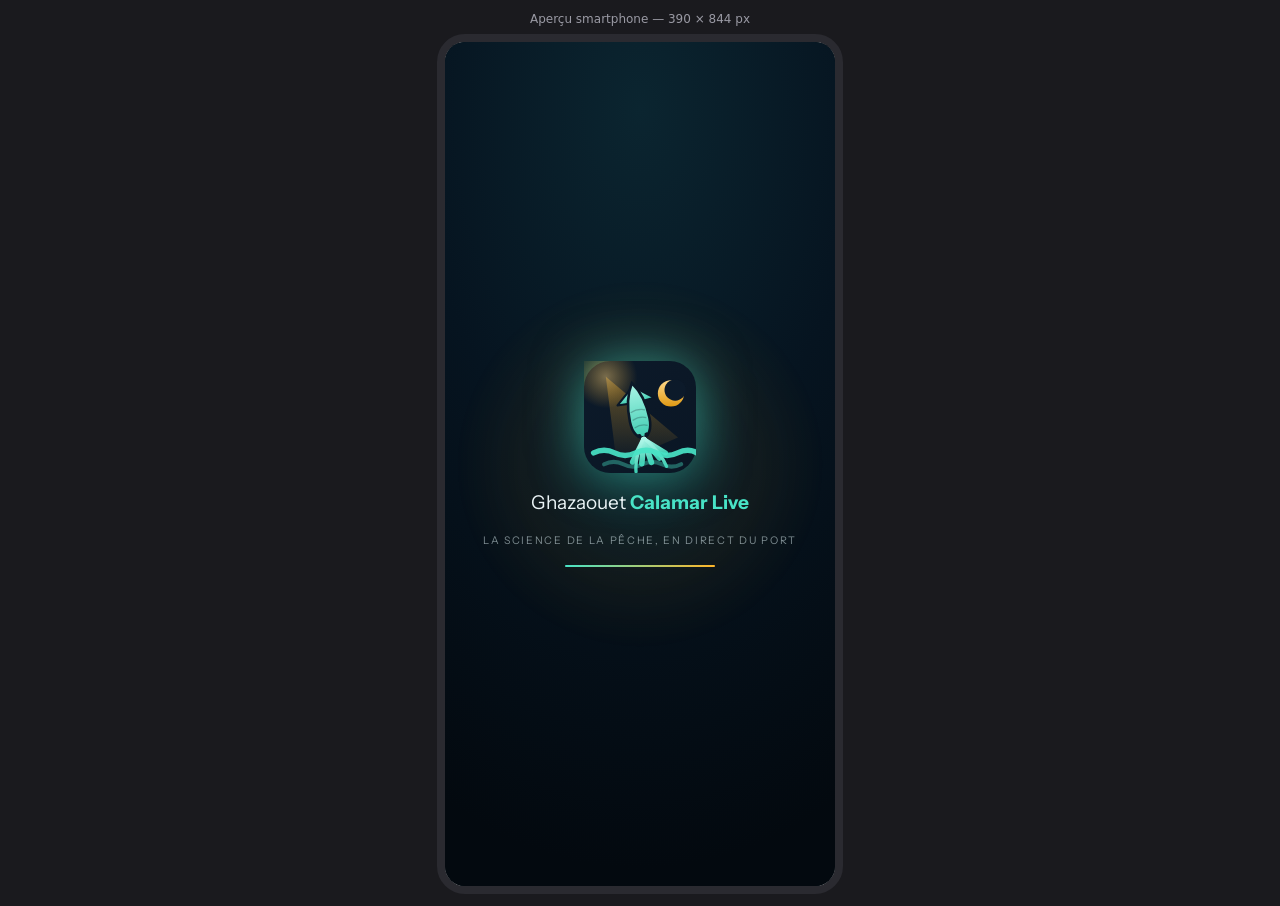
<file: tools/__mobile-preview.html>
<!DOCTYPE html>
<html lang="fr"><head><meta charset="utf-8"><title>Aperçu mobile 390×844</title>
<style>body{margin:0;background:#1a1a1e;display:flex;flex-direction:column;align-items:center;gap:8px;padding:12px}
.bar{color:#9a9aa4;font:12px system-ui}
.frame{width:390px;height:844px;border:8px solid #2a2a30;border-radius:28px;overflow:hidden;background:#fff}</style></head>
<body>
<div class="bar">Aperçu smartphone — 390 × 844 px</div>
<div class="frame"><iframe src="../index.html" style="width:390px;height:844px;border:0" title="App mobile"></iframe></div>
</body></html>
</file>
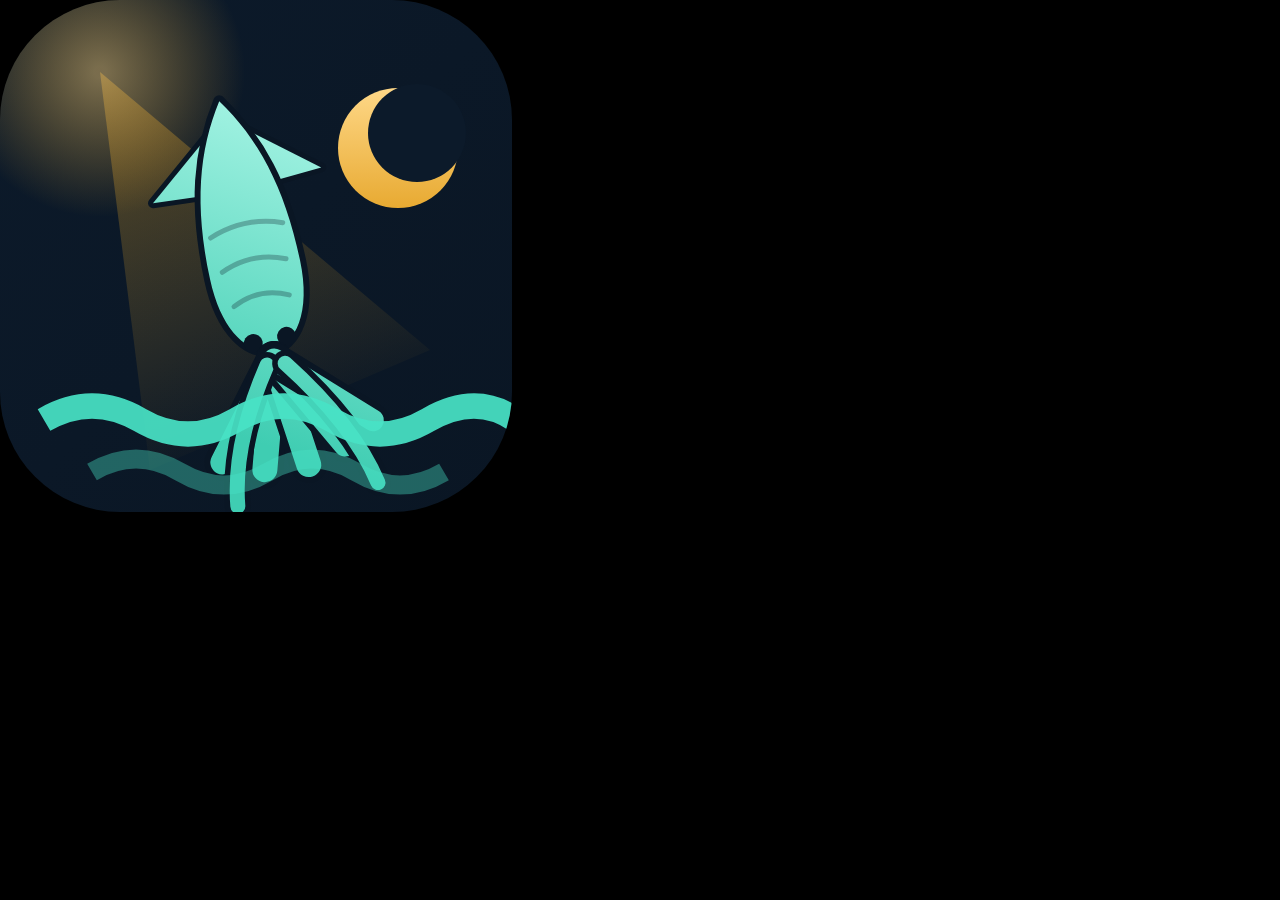
<file: tools/icon-tirage.html>
<!DOCTYPE html>
<html lang="fr">
<head><meta charset="UTF-8"><title>Tirage icône — Lueur de Veille</title>
<style>html,body{margin:0;padding:0;background:#000;overflow:hidden}canvas{display:block}</style>
</head>
<body>
<canvas id="c" width="512" height="512"></canvas>
<script>
'use strict';
/* Tirage canvas de l'icône « Lueur de Veille » — 512×512
   Encornet à l'aplomb (nageoires hautes, bras en éventail), remonté
   dans le faisceau sodium d'une lampe de pont. Joints sombres entre
   les masses pour rester lisible à 32 px. */
const cv = document.getElementById('c'), ctx = cv.getContext('2d');
const BG = '#0A1624', SEA1 = '#3FCDB2', SEA2 = '#ACF6E7';

ctx.beginPath();
ctx.moveTo(120, 0); ctx.arcTo(512, 0, 512, 512, 120); ctx.arcTo(512, 512, 0, 512, 120);
ctx.arcTo(0, 512, 0, 0, 120); ctx.arcTo(0, 0, 512, 0, 120); ctx.closePath();
ctx.clip();

/* ── 1. Encre ── */
const bg = ctx.createLinearGradient(0, 0, 512, 512);
bg.addColorStop(0, '#0C1A2A'); bg.addColorStop(1, BG);
ctx.fillStyle = bg; ctx.fillRect(0, 0, 512, 512);

/* ── 2. Lune d'or (haut-droit) ── */
const gold = ctx.createLinearGradient(0, 84, 0, 250);
gold.addColorStop(0, '#FFD98A'); gold.addColorStop(1, '#E09A14');
ctx.beginPath(); ctx.arc(398, 148, 60, 0, 7); ctx.fillStyle = gold; ctx.fill();
ctx.beginPath(); ctx.arc(417, 133, 49, 0, 7); ctx.fillStyle = '#0C1A2A'; ctx.fill();

/* ── 3. Faisceau sodium : lampe haut-gauche, cône sous le calamar ── */
const lampe = { x: 100, y: 72 };
const beam = ctx.createLinearGradient(lampe.x, lampe.y, 235, 460);
beam.addColorStop(0, 'rgba(255,182,41,.34)'); beam.addColorStop(1, 'rgba(255,182,41,0)');
ctx.beginPath();
ctx.moveTo(lampe.x, lampe.y); ctx.lineTo(430, 350); ctx.lineTo(150, 470); ctx.closePath();
ctx.fillStyle = beam; ctx.fill();
const halo = ctx.createRadialGradient(lampe.x, lampe.y, 6, lampe.x, lampe.y, 145);
halo.addColorStop(0, 'rgba(255,210,120,.45)'); halo.addColorStop(1, 'rgba(255,182,41,0)');
ctx.fillStyle = halo; ctx.beginPath(); ctx.arc(lampe.x, lampe.y, 145, 0, 7); ctx.fill();

/* ── 4. Encornet (léger penché -12°) ── */
ctx.save();
ctx.translate(250, 246); ctx.rotate(-12 * Math.PI / 180);
const sea = ctx.createLinearGradient(-90, 160, 90, -140);
sea.addColorStop(0, SEA1); sea.addColorStop(1, SEA2);
ctx.fillStyle = sea; ctx.strokeStyle = sea;
ctx.lineCap = 'round'; ctx.lineJoin = 'round';

/* ailerons : deux petits triangles symétriques près de la pointe */
ctx.lineWidth = 8; ctx.strokeStyle = BG;
const fin = s => {
  ctx.beginPath();
  ctx.moveTo(4 * s, -128); ctx.lineTo(86 * s, -62); ctx.lineTo(26 * s, -58);
  ctx.closePath();
  ctx.strokeStyle = BG; ctx.lineWidth = 10; ctx.stroke();   // joint sombre
  ctx.fillStyle = sea; ctx.fill();
};
fin(1); fin(-1);

/* manteau : amande pointue en haut, arrondie en bas (tête) */
const manteau = () => {
  ctx.beginPath();
  ctx.moveTo(0, -148);
  ctx.bezierCurveTo(30, -104, 46, -52, 46, 24);
  ctx.bezierCurveTo(46, 78, 24, 106, 0, 106);
  ctx.bezierCurveTo(-24, 106, -46, 78, -46, 24);
  ctx.bezierCurveTo(-46, -52, -30, -104, 0, -148);
  ctx.closePath();
};
manteau(); ctx.strokeStyle = BG; ctx.lineWidth = 12; ctx.stroke();  // joint sombre
manteau(); ctx.fillStyle = sea; ctx.fill();

/* yeux sous la tête */
ctx.fillStyle = BG;
ctx.beginPath(); ctx.arc(-17, 96, 9.5, 0, 7); ctx.fill();
ctx.beginPath(); ctx.arc(17, 96, 9.5, 0, 7); ctx.fill();

/* bras : 5 en éventail vers le bas, deux longs tentacules */
const arm = (x2, y2, w) => {
  ctx.beginPath(); ctx.moveTo(0, 116); ctx.lineTo(x2, y2);
  ctx.strokeStyle = BG; ctx.lineWidth = w + 12; ctx.stroke();   // joint
  ctx.strokeStyle = sea; ctx.lineWidth = w; ctx.stroke();
};
arm(-72, 206, 24); arm(-32, 222, 25); arm(12, 226, 25); arm(52, 214, 24); arm(84, 196, 22);
ctx.beginPath(); ctx.moveTo(-8, 120); ctx.quadraticCurveTo(-58, 190, -66, 252);
ctx.strokeStyle = BG; ctx.lineWidth = 26; ctx.stroke();
ctx.strokeStyle = sea; ctx.lineWidth = 15; ctx.stroke();
ctx.beginPath(); ctx.moveTo(10, 122); ctx.quadraticCurveTo(64, 196, 76, 258);
ctx.strokeStyle = BG; ctx.lineWidth = 26; ctx.stroke();
ctx.strokeStyle = sea; ctx.lineWidth = 15; ctx.stroke();

/* lamelles du manteau : trois fines rayures sombres */
ctx.strokeStyle = 'rgba(10,22,36,.28)'; ctx.lineWidth = 5;
for (const yy of [-24, 12, 48]) {
  ctx.beginPath();
  ctx.moveTo(-34 + yy * .12, yy + 8); ctx.quadraticCurveTo(0, yy - 6, 34 - yy * .12, yy + 8);
  ctx.stroke();
}
ctx.restore();

/* ── 5. Mer phosphore ── */
ctx.strokeStyle = 'rgba(72,227,198,.92)'; ctx.lineWidth = 25;
ctx.beginPath(); ctx.moveTo(44, 420); ctx.quadraticCurveTo(92, 392, 140, 420); ctx.quadraticCurveTo(188, 448, 236, 420);
ctx.quadraticCurveTo(284, 392, 332, 420); ctx.quadraticCurveTo(380, 448, 428, 420); ctx.quadraticCurveTo(476, 392, 516, 420); ctx.stroke();
ctx.strokeStyle = 'rgba(72,227,198,.38)'; ctx.lineWidth = 19;
ctx.beginPath(); ctx.moveTo(92, 472); ctx.quadraticCurveTo(136, 446, 180, 472); ctx.quadraticCurveTo(224, 498, 268, 472);
ctx.quadraticCurveTo(312, 446, 356, 472); ctx.quadraticCurveTo(400, 498, 444, 472); ctx.stroke();
</script>
</body>
</html>
</file>
<file: assets/css/style.css>
/* ============================================================
   INDICE CALAMAR v3 — Styles
   Mobile-first · 6 thèmes · splash 3 s · dock · bottom-sheet
   ============================================================ */

:root{
  color-scheme:dark;
  --bg:#050e13; --bg-2:#0a1a22; --surface:rgba(13,31,40,.72); --surface-2:rgba(18,42,53,.6);
  --line:rgba(120,190,205,.15); --text:#eaf5f7; --muted:#a9c3cb; --muted-2:#7e9ba5;
  --strong:#eef8fa; --gold:#ffb629; --aqua:#48e3c6; --sea:#3fc9ff;
  --band-low:#f2775f; --band-mid:#f0b429; --band-good:#48e3c6; --band-great:#3fc9ff; --band-epic:#ffb629;
  --shadow:0 18px 50px rgba(0,0,0,.35); --radius:18px;
  --font-display:'Bricolage Grotesque',system-ui,sans-serif;
  --font-body:'Instrument Sans',system-ui,sans-serif;
  --font-mono:'JetBrains Mono',ui-monospace,monospace;
  --topbar-h:64px; --dock-h:70px;
}
:root[data-theme="abyssal"]{--bg:#050e1a;--bg-2:#0a1526;--sea:#34c6dd}
:root[data-theme="clair"]{color-scheme:light;--bg:#dbe7ed;--bg-2:#eef5f8;--surface:rgba(255,255,255,.86);--surface-2:rgba(255,255,255,.7);--line:rgba(18,58,78,.18);--text:#10303d;--muted:#466672;--muted-2:#6b8791;--strong:#0a2430;--shadow:0 14px 36px rgba(18,58,78,.12)}
:root[data-theme="nuit"]{--bg:#000;--bg-2:#080808;--surface:rgba(14,14,16,.8);--surface-2:rgba(22,22,24,.7);--line:rgba(255,255,255,.1);--gold:#f6c33c}
:root[data-theme="phare"]{--bg:#0a1220;--bg-2:#102038;--sea:#3fc9ff;--aqua:#5ed6ff}
:root[data-theme="terre"]{--bg:#160f07;--bg-2:#241a0f;--surface:rgba(40,28,16,.75);--line:rgba(220,180,130,.16);--aqua:#7fc5a6;--gold:#e0955a}

*,*::before,*::after{box-sizing:border-box}
html{-webkit-tap-highlight-color:transparent;-webkit-text-size-adjust:100%;scroll-behavior:smooth;scroll-padding-top:calc(var(--topbar-h) + 12px)}
@media (pointer:fine){html{overscroll-behavior:none}}
.sr-only{position:absolute;width:1px;height:1px;padding:0;margin:-1px;overflow:hidden;clip:rect(0,0,0,0);white-space:nowrap;border:0}
.skip-link{position:fixed;top:-60px;left:12px;z-index:200;padding:10px 14px;border-radius:10px;background:var(--gold);color:#1a1205;font-weight:700;font-size:12px;transition:top .18s}
.skip-link:focus-visible{top:calc(8px + env(safe-area-inset-top,0px))}
body{margin:0;min-height:100dvh;background:var(--bg);color:var(--text);font-family:var(--font-body);font-size:15px;line-height:1.5;overflow-x:hidden}
body::before{content:"";position:fixed;inset:0;pointer-events:none;z-index:0;opacity:.32;background:radial-gradient(90% 60% at 50% -10%,rgba(72,227,198,.12),transparent 70%),linear-gradient(180deg,transparent 55%,rgba(63,201,255,.05))}
button,a,[role="button"],.chip{touch-action:manipulation;user-select:none;-webkit-user-select:none;-webkit-touch-callout:none}
button{font:inherit;color:inherit;cursor:pointer}
a{color:inherit}
canvas{display:block;max-width:100%}
img{max-width:100%}
.sprite{position:absolute;width:0;height:0;overflow:hidden}
.ic{width:18px;height:18px;fill:none;stroke:currentColor;stroke-width:1.7;stroke-linecap:round;stroke-linejoin:round;flex:none}
.ic-gold{color:var(--gold)}
:root[data-theme="clair"] .ic{stroke-width:1.8}

/* ═══════════ SPLASH ═══════════ */
.splash{position:fixed;inset:0;z-index:100;display:flex;flex-direction:column;align-items:center;justify-content:center;gap:16px;
  background:radial-gradient(120% 90% at 50% 8%,#0b2530 0%,#061420 48%,#03090f 100%);
  opacity:1;transition:opacity .5s ease}
.splash.is-done{opacity:0;pointer-events:none}
body.splash-on{overflow:hidden}
.splash-glow{position:absolute;width:340px;height:340px;border-radius:50%;filter:blur(6px);
  background:radial-gradient(circle,rgba(72,227,198,.16),rgba(255,182,41,.07) 42%,transparent 70%);
  animation:splash-glow 3s ease-in-out both}
.splash-logo{width:112px;height:112px;position:relative;filter:drop-shadow(0 0 26px rgba(72,227,198,.55));
  animation:splash-pop .85s cubic-bezier(.2,1.35,.4,1) both}
.splash-name{position:relative;font-size:19px;color:#eaf4f6;opacity:0;animation:splash-up .6s ease .55s forwards}
.splash-name strong{font-weight:750;color:#48e3c6}
.splash-tag{position:relative;font-size:10.5px;letter-spacing:.16em;text-transform:uppercase;color:rgba(220,238,242,.55);opacity:0;animation:splash-up .6s ease .85s forwards}
.splash-bar{position:relative;width:150px;height:2px;border-radius:2px;background:rgba(255,255,255,.1);overflow:hidden;opacity:0;animation:splash-up .5s ease 1s forwards}
.splash-bar i{display:block;height:100%;transform-origin:left;transform:scaleX(0);background:linear-gradient(90deg,#48e3c6,#ffb629);animation:splash-fill 2.3s cubic-bezier(.3,.1,.3,1) .55s forwards}
@keyframes splash-pop{0%{transform:scale(.55) rotate(-9deg);opacity:0}60%{transform:scale(1.07) rotate(2deg);opacity:1}100%{transform:scale(1)}}
@keyframes splash-glow{0%{opacity:0;transform:scale(.5)}35%{opacity:1}70%{opacity:.55}100%{opacity:.75;transform:scale(1.12)}}
@keyframes splash-up{from{opacity:0;transform:translateY(10px)}to{opacity:1;transform:translateY(0)}}
@keyframes splash-fill{to{transform:scaleX(1)}}
@media (prefers-reduced-motion:reduce){.splash{display:none}body.splash-on{overflow:auto}}

/* ═══════════ TOPBAR / FEUILLE ═══════════ */
.topbar{position:fixed;top:0;left:0;right:0;height:var(--topbar-h);z-index:30;display:flex;align-items:center;gap:10px;padding:8px 12px;
  padding-top:calc(8px + env(safe-area-inset-top,0px));background:color-mix(in srgb,var(--bg) 84%,transparent);backdrop-filter:blur(16px);border-bottom:1px solid var(--line)}
.icon-btn{width:40px;height:40px;flex:none;display:grid;place-items:center;border-radius:12px;border:1px solid var(--line);background:var(--surface-2);color:var(--text)}
.icon-btn:active{transform:scale(.94)}
.brand{display:flex;align-items:center;gap:9px;min-width:0;flex:1}
.brand-anchor{width:22px;height:22px;color:var(--gold)}
.brand div{display:flex;flex-direction:column;min-width:0}
.brand strong{font-family:var(--font-display);font-size:14px;line-height:1.1;white-space:nowrap;overflow:hidden;text-overflow:ellipsis}
.brand span{font-size:10px;color:var(--muted-2);white-space:nowrap;overflow:hidden;text-overflow:ellipsis}
.live-pill{display:flex;align-items:center;gap:5px;font-family:var(--font-mono);font-size:9px;letter-spacing:.08em;color:var(--muted);padding:7px 9px;border-radius:999px;border:1px solid var(--line);white-space:nowrap}
.live-dot{width:7px;height:7px;border-radius:50%;background:#ff6363;box-shadow:0 0 0 4px rgba(255,99,99,.14);animation:blink 2s infinite}
.live-sep{opacity:.4}
@keyframes blink{50%{opacity:.45}}
.overlay{position:fixed;inset:0;background:rgba(0,0,0,.45);backdrop-filter:blur(3px);z-index:54;opacity:0;pointer-events:none;transition:opacity .25s}
.overlay.is-on{opacity:1;pointer-events:auto}
.sheet{position:fixed;left:0;right:0;bottom:0;z-index:55;max-height:88dvh;overflow-y:auto;overscroll-behavior:contain;
  display:flex;flex-direction:column;gap:14px;padding:10px 18px calc(18px + env(safe-area-inset-bottom,0px));
  background:color-mix(in srgb,var(--bg-2) 94%,transparent);border-top:1px solid var(--line);border-radius:22px 22px 0 0;
  transform:translateY(105%);transition:transform .32s cubic-bezier(.2,.8,.2,1);box-shadow:var(--shadow)}
.sheet.is-open{transform:translateY(0)}
.sheet-grab{width:40px;height:4px;border-radius:4px;background:var(--line);margin:0 auto 4px}
.sheet-head{display:flex;align-items:center;gap:12px}
.sheet-logo{width:44px;height:44px;border-radius:12px}
.sheet-head h2{margin:0;font-family:var(--font-display);font-size:19px}
.sheet-head p{margin:2px 0 0;font-size:11px;color:var(--muted-2);font-family:var(--font-mono)}
.sheet-close{margin-left:auto}
.sheet-block{display:flex;flex-direction:column;gap:9px;padding-bottom:14px;border-bottom:1px solid var(--line)}
.sheet-block:last-of-type{border-bottom:0}
.tp-head{display:flex;align-items:center;justify-content:space-between;gap:8px}
.tp-label{font-family:var(--font-mono);font-size:9px;letter-spacing:.14em;text-transform:uppercase;color:var(--muted-2)}
.tp-name{font-size:11px;color:var(--text);font-weight:500}
.side-clock{font-family:var(--font-mono);font-size:34px;font-weight:700;color:var(--strong);line-height:1.1;font-variant-numeric:tabular-nums}
.side-date{font-size:12.5px;color:var(--muted);text-transform:capitalize}
.side-clock-meta{display:flex;gap:6px;flex-wrap:wrap;margin-top:4px}
.tp-row{display:flex;gap:10px}
.tp-btn{width:36px;height:36px;border-radius:50%;border:2px solid rgba(255,255,255,.12);background:transparent;padding:0;position:relative;transition:transform .15s,border-color .15s,box-shadow .15s}
.tp-btn i{position:absolute;inset:3px;border-radius:50%;border:1px solid rgba(0,0,0,.25)}
.tp-btn.is-on{border-color:var(--strong);box-shadow:0 0 0 3px rgba(255,255,255,.12)}
.set-row{display:flex;align-items:center;justify-content:space-between;gap:12px}
.seg{display:flex;border:1px solid var(--line);border-radius:10px;overflow:hidden}
.seg-btn{padding:7px 12px;border:0;background:transparent;font-size:11px;color:var(--muted)}
.seg-btn.is-active{background:var(--gold);color:#1a1205;font-weight:700}
.sheet-actions{gap:8px}
.btn-gold,.btn-ghost{display:flex;align-items:center;justify-content:center;gap:8px;width:100%;padding:11px;border-radius:12px;font-size:12.5px;font-weight:700}
.btn-gold{border:0;background:linear-gradient(120deg,var(--gold),#ffd270);color:#1a1205}
.btn-ghost{border:1px solid var(--line);background:transparent;color:var(--muted)}
.btn-gold:active,.btn-ghost:active{transform:scale(.98)}
.sheet-foot{font-size:10px;line-height:1.5;color:var(--muted-2);margin:0}

/* ═══════════ STORY / CARTES ═══════════ */
.story{position:relative;z-index:1;max-width:760px;margin:0 auto;padding:calc(var(--topbar-h) + 14px) 12px calc(var(--dock-h) + 30px)}
.sec{scroll-margin-top:calc(var(--topbar-h) + 12px);padding:8px 0 26px}
.sec + .sec{border-top:1px solid var(--line);padding-top:24px}
.sec-head{display:flex;align-items:flex-end;justify-content:space-between;gap:12px;margin:0 2px 14px}
.card-kicker{font-family:var(--font-mono);font-size:9px;letter-spacing:.16em;text-transform:uppercase;color:var(--gold)}
.card-title,.sec-title{font-family:var(--font-display);margin:3px 0 0;line-height:1.15;text-wrap:balance}
:focus-visible{outline:2px solid var(--gold);outline-offset:3px;border-radius:6px}
.chip,.f-score,.gauge-value,.factor-val,.cal-score,.moon-cell strong{font-variant-numeric:tabular-nums}
.card-title{font-size:17px}
.sec-title{font-size:24px;letter-spacing:-.02em}
.view-sub{margin:5px 0 0;font-size:12px;color:var(--muted)}
.card{position:relative;background:var(--surface);border:1px solid var(--line);border-radius:var(--radius);box-shadow:var(--shadow);backdrop-filter:blur(12px);overflow:hidden}
.card + .card,.duo + .card,.card + .duo,.duo + .duo{margin-top:14px}
.card.pad{padding:16px}
.card-head{display:flex;align-items:flex-start;justify-content:space-between;gap:10px;margin-bottom:12px}
.card-foot{display:flex;align-items:center;justify-content:space-between;gap:10px;flex-wrap:wrap;border-top:1px solid var(--line);margin-top:14px;padding-top:12px;font-size:10.5px;color:var(--muted-2)}
.link-btn{color:var(--gold);text-decoration:none;font-weight:600;white-space:nowrap}
.chip{display:inline-flex;align-items:center;gap:5px;padding:5px 9px;border-radius:999px;font-size:10px;font-family:var(--font-mono)}
.chip-sea{background:rgba(72,227,198,.1);border:1px solid rgba(72,227,198,.28);color:var(--aqua)}
.chip-ghost{border:1px solid var(--line);color:var(--muted)}
.note{font-size:11px;line-height:1.6;color:var(--muted);margin:12px 0 0}
.note strong{color:var(--strong)}
.duo{display:grid;gap:14px}

/* ═══════════ HERO / JAUGE ═══════════ */
.hero-grid{display:grid;gap:12px}
.gauge-wrap{position:relative;width:min(100%,300px);margin:0 auto}
.gauge-center{position:absolute;left:0;right:0;top:44%;transform:translateY(-50%);display:flex;flex-direction:column;align-items:center;pointer-events:none}
.gauge-value{font-family:var(--font-display);font-size:54px;font-weight:800;line-height:1;color:var(--strong)}
.gauge-max{font-family:var(--font-mono);font-size:11px;color:var(--muted-2)}
.hero-side{display:flex;flex-direction:column;gap:10px}
.rating-pill{align-self:flex-start;padding:7px 14px;border-radius:999px;font-size:12px;font-weight:700;border:1px solid var(--line)}
.rating-pill[data-level="low"]{color:var(--band-low);border-color:var(--band-low)}
.rating-pill[data-level="mid"]{color:var(--band-mid);border-color:var(--band-mid)}
.rating-pill[data-level="good"]{color:var(--band-good);border-color:var(--band-good)}
.rating-pill[data-level="great"]{color:var(--band-great);border-color:var(--band-great)}
.rating-pill[data-level="epic"]{color:var(--band-epic);border-color:var(--band-epic)}
.best-window{display:flex;align-items:center;gap:12px;padding:12px;border-radius:14px;border:1px solid rgba(255,182,41,.3);background:rgba(255,182,41,.07)}
.best-window .ic{color:var(--gold);width:20px;height:20px}
.best-window div{display:flex;flex-direction:column}
.best-window strong{font-family:var(--font-mono);font-size:21px;color:var(--strong);letter-spacing:.02em}
.best-window small{font-size:10px;color:var(--muted)}
.season-banner{display:flex;align-items:center;gap:8px;margin-top:14px;padding:10px 12px;border-radius:12px;background:var(--surface-2);font-size:11px;color:var(--muted)}
.season-banner .ic{color:var(--aqua)}
.factor-block{margin-top:14px}
.factor-head{display:flex;justify-content:space-between;gap:10px;flex-wrap:wrap;margin-bottom:8px}
.factor-total{font-family:var(--font-mono);font-size:9px;color:var(--muted-2)}
.factor-list{list-style:none;margin:0;padding:0;display:flex;flex-direction:column;gap:8px}
.factor{display:grid;grid-template-columns:82px 1fr 44px;align-items:center;gap:8px}
.factor small{font-family:var(--font-mono);font-size:9px;letter-spacing:.08em;color:var(--muted-2);text-transform:uppercase}
.factor-track{height:7px;border-radius:6px;background:rgba(255,255,255,.08);overflow:hidden}
.factor-fill{height:100%;border-radius:6px;background:linear-gradient(90deg,var(--aqua),var(--gold));transition:width .5s ease}
.factor-val{font-family:var(--font-mono);font-size:10px;text-align:right;color:var(--text)}
.storm-alert{display:flex;align-items:center;gap:10px;margin-top:14px;padding:12px;border-radius:14px;border:1px solid rgba(255,99,99,.4);background:rgba(255,99,99,.08);font-size:11.5px;color:#ffb1a5}
.storm-alert.is-hidden{display:none}

/* ═══════════ RECO / MÉTÉO / MER ═══════════ */
.reco-list{list-style:none;margin:0;padding:0;display:flex;flex-direction:column;gap:8px}
.reco-item{display:flex;gap:10px;align-items:flex-start;padding:10px 12px;border-radius:12px;background:var(--surface-2);font-size:11.5px;line-height:1.5}
.reco-item .ic{color:var(--aqua);margin-top:2px}
.reco-item strong{color:var(--strong)}
.reco-item.reco-gold{border:1px solid rgba(255,182,41,.32);background:rgba(255,182,41,.08)}
.reco-item.reco-gold .ic{color:var(--gold)}
.reco-item.reco-warn{border:1px solid rgba(255,99,99,.3);background:rgba(255,99,99,.07)}
.reco-item.reco-warn .ic{color:#ff8a7a}
.wx-temp{display:flex;align-items:baseline;gap:4px}
.wx-temp strong{font-family:var(--font-display);font-size:42px;line-height:1}
.wx-temp span{font-size:15px;color:var(--muted)}
.wx-temp small{margin-left:auto;font-size:10px;color:var(--muted-2)}
.wx-grid{display:grid;grid-template-columns:1fr 1fr;gap:7px;margin-top:12px}
.wx-grid div{display:flex;align-items:center;justify-content:space-between;gap:6px;padding:7px 9px;border-radius:10px;background:var(--surface-2);font-size:10px;color:var(--muted)}
.wx-grid strong{font-family:var(--font-mono);color:var(--text);font-size:10.5px}
.sea-main{display:flex;align-items:baseline;gap:6px}
.sea-main strong{font-family:var(--font-display);font-size:36px;line-height:1}
.sea-main span{font-size:11px;color:var(--muted)}
.wave-bar{height:6px;border-radius:6px;margin:10px 0;background:linear-gradient(90deg,#48e3c6 0%,#f0b429 65%,#f2775f 100%);position:relative;opacity:.85}
.wave-bar i{position:absolute;top:-4px;width:3px;height:14px;border-radius:3px;background:var(--strong);box-shadow:0 0 0 2px var(--bg)}
.sea-detail{display:flex;flex-wrap:wrap;gap:6px;font-family:var(--font-mono);font-size:9.5px;color:var(--muted-2)}
.sst-row{display:flex;align-items:center;gap:8px;margin-top:12px;padding-top:10px;border-top:1px solid var(--line);font-size:10.5px;color:var(--muted)}
.sst-row strong{font-family:var(--font-mono);font-size:15px;color:var(--text);margin-left:auto}
#activityChart{width:100%;height:180px}

/* ═══════════ PRÉVISIONS / CALENDRIER ═══════════ */
.forecast-strip{display:flex;gap:10px;overflow-x:auto;scroll-snap-type:x mandatory;touch-action:pan-y;padding:2px 2px 12px;scrollbar-width:thin}
.f-card{flex:0 0 108px;scroll-snap-align:start;display:flex;flex-direction:column;gap:6px;padding:12px;border-radius:14px;border:1px solid var(--line);background:var(--surface)}
.f-card.is-today{border-color:var(--gold)}
.f-card.is-selected{box-shadow:0 0 0 2px var(--aqua)}
.f-day{font-family:var(--font-mono);font-size:9px;letter-spacing:.1em;text-transform:uppercase;color:var(--muted-2)}
.f-score{font-family:var(--font-display);font-size:26px;font-weight:800;line-height:1}
.f-tag{font-size:9px;color:var(--muted)}
.f-bar{height:4px;border-radius:4px;background:rgba(255,255,255,.1);overflow:hidden}
.f-bar i{display:block;height:100%}
.f-moon-row{display:flex;align-items:center;gap:5px;font-size:9px;color:var(--muted-2)}
.day-detail h3{font-family:var(--font-display);font-size:16px;margin:0 0 8px}
.dd-block{display:flex;flex-direction:column;gap:6px;font-size:11.5px}
.dd-actions{display:flex;gap:8px;margin-top:12px;flex-wrap:wrap}
.moon-card{display:flex;align-items:center;gap:18px}
#moonCanvas{width:112px;height:112px;flex:none}
.moon-info{min-width:0}
.moon-illum strong,.moon-illum span{font-family:var(--font-display);font-size:28px;font-weight:800}
.moon-illum small{font-size:10px;color:var(--muted)}
.moon-age{font-size:10.5px;color:var(--muted);font-family:var(--font-mono)}
.moon-info p{font-size:10.5px;color:var(--gold);margin:6px 0 0}
.moon-grid{display:grid;grid-template-columns:1fr 1fr;gap:10px;margin-top:14px}
.moon-cell{display:flex;align-items:center;gap:10px;padding:12px;border-radius:14px;border:1px solid var(--line);background:var(--surface)}
.moon-cell .ic{color:var(--aqua)}
.moon-cell div{display:flex;flex-direction:column}
.moon-cell small{font-size:9px;color:var(--muted-2);text-transform:uppercase;letter-spacing:.08em}
.moon-cell strong{font-family:var(--font-mono);font-size:14px;color:var(--strong)}
.cal-head{display:flex;align-items:center;justify-content:space-between;margin-bottom:12px}
.cal-head strong{font-family:var(--font-display);font-size:15px;text-transform:capitalize}
.cal-weekdays,.cal-grid{display:grid;grid-template-columns:repeat(7,1fr);gap:4px}
.cal-weekdays span{text-align:center;font-family:var(--font-mono);font-size:8.5px;color:var(--muted-2);padding-bottom:6px}
.cal-cell{aspect-ratio:1;display:flex;flex-direction:column;align-items:center;justify-content:center;gap:2px;border-radius:9px;background:var(--surface-2);border:1px solid transparent;cursor:pointer}
.cal-cell.is-out{opacity:.22;pointer-events:none}
.cal-cell.is-today{border-color:var(--gold)}
.cal-daynum{font-family:var(--font-mono);font-size:9px;color:var(--muted-2)}
.cal-score{font-family:var(--font-mono);font-size:10px;font-weight:700}
.cal-cell[data-level="low"] .cal-score{color:var(--band-low)}
.cal-cell[data-level="mid"] .cal-score{color:var(--band-mid)}
.cal-cell[data-level="good"] .cal-score{color:var(--band-good)}
.cal-cell[data-level="great"] .cal-score{color:var(--band-great)}
.cal-cell[data-level="epic"] .cal-score{color:var(--band-epic)}
.cal-legend{display:flex;align-items:center;gap:5px;flex-wrap:wrap;margin-top:12px;font-family:var(--font-mono);font-size:8.5px;color:var(--muted-2)}
.cal-legend span{width:8px;height:8px;border-radius:50%}
.cal-legend .d-low{background:var(--band-low)}.cal-legend .d-mid{background:var(--band-mid)}
.cal-legend .d-good{background:var(--band-good)}.cal-legend .d-great{background:var(--band-great)}.cal-legend .d-epic{background:var(--band-epic)}
.mini-card{padding:12px;border-radius:14px;border:1px solid var(--line);background:var(--surface)}
.mini-card-kicker{font-family:var(--font-mono);font-size:9px;letter-spacing:.12em;text-transform:uppercase;color:var(--gold)}
.top-days,.syzygy-list{list-style:none;margin:8px 0 0;padding:0;display:flex;flex-direction:column;gap:6px;font-size:11px}
.top-days li,.syzygy-list li{display:flex;justify-content:space-between;gap:8px;padding-bottom:5px;border-bottom:1px solid var(--line)}
.top-days b{font-family:var(--font-mono);color:var(--aqua)}

/* ═══════════ GUIDE / MÉTHODE ═══════════ */
.fact-strip{display:grid;grid-template-columns:1fr 1fr;gap:9px;margin-bottom:14px}
.fact{padding:11px;border-radius:13px;border:1px solid var(--line);background:var(--surface)}
.fact small{display:block;font-family:var(--font-mono);font-size:8.5px;letter-spacing:.1em;text-transform:uppercase;color:var(--muted-2)}
.fact strong{display:block;margin-top:4px;font-size:12.5px;color:var(--strong)}
.fold{border:1px solid var(--line);border-radius:14px;background:var(--surface);margin-bottom:10px;overflow:hidden}
.fold-q{display:flex;align-items:center;justify-content:space-between;width:100%;padding:13px 14px;border:0;background:transparent;text-align:left;font-family:var(--font-display);font-size:13.5px;font-weight:600}
.fold-q .ic{color:var(--gold);transition:transform .2s}
.fold[open] .fold-q .ic{transform:rotate(90deg)}
.fold-a{padding:0 14px 14px;border-top:1px solid var(--line)}
.season-bars{display:flex;flex-direction:column;gap:5px;margin:12px 0 4px}
.season-row{display:grid;grid-template-columns:32px 1fr 34px;align-items:center;gap:7px;font-family:var(--font-mono);font-size:9px;color:var(--muted-2)}
.season-row.is-top{color:var(--gold)}
.season-track{height:6px;border-radius:6px;background:rgba(255,255,255,.08);overflow:hidden}
.season-fill{height:100%;border-radius:6px;background:linear-gradient(90deg,var(--aqua),var(--gold))}
.season-row b{text-align:right;font-weight:400}
.hour-slots{list-style:none;margin:12px 0 0;padding:0;display:flex;flex-direction:column;gap:10px}
.hour-slots li{display:flex;flex-direction:column;gap:4px}
.hs-time{font-family:var(--font-mono);font-size:9px;color:var(--muted-2)}
.hs-bar{height:8px;border-radius:8px;background:rgba(255,255,255,.08);overflow:hidden}
.hs-bar div{height:100%;border-radius:8px;background:linear-gradient(90deg,var(--aqua),var(--gold))}
.hs-bar.is-peak div{background:linear-gradient(90deg,var(--gold),#ffe6a3)}
.hs-bar.is-low div{background:var(--muted-2)}
.hs-note{font-size:10.5px;color:var(--muted)}
.tech-grid{display:grid;gap:10px;margin-top:12px}
.tech{padding:12px;border-radius:12px;background:var(--surface-2)}
.tech-num{font-family:var(--font-mono);font-size:9px;color:var(--gold)}
.tech h4{font-family:var(--font-display);font-size:13px;margin:4px 0 6px}
.tech p{font-size:11px;color:var(--muted);margin:0 0 6px;line-height:1.55}
.tech-pro{font-family:var(--font-mono);font-size:9.5px!important;color:var(--muted-2)!important;border-top:1px solid var(--line);padding-top:7px}
.spot-list{list-style:none;margin:12px 0;padding:0;display:flex;flex-direction:column;gap:8px}
.spot-list li{display:flex;gap:10px;padding:10px;border-radius:12px;background:var(--surface-2)}
.spot-rank{width:24px;height:24px;flex:none;display:grid;place-items:center;border-radius:8px;background:var(--gold);color:#1a1205;font-family:var(--font-mono);font-size:11px;font-weight:700}
.spot-body{display:flex;flex-direction:column;gap:3px}
.spot-body strong{font-size:11.5px;color:var(--strong)}
.spot-body span{font-size:10px;color:var(--muted);line-height:1.5}
.safety-box{display:flex;gap:10px;padding:12px;border-radius:12px;border:1px solid rgba(255,182,41,.25);background:rgba(255,182,41,.06)}
.safety-box .ic{color:var(--gold)}
.safety-box strong{font-size:11.5px}
.safety-box ul{margin:6px 0 0;padding-left:16px;font-size:10px;color:var(--muted);line-height:1.6}
.table-wrap{overflow-x:auto;margin-top:12px}
.gear-table{width:100%;border-collapse:collapse;font-size:10.5px}
.gear-table th{text-align:left;font-family:var(--font-mono);font-size:8.5px;letter-spacing:.1em;text-transform:uppercase;color:var(--muted-2);padding:7px;border-bottom:1px solid var(--line)}
.gear-table td{padding:8px 7px;border-bottom:1px solid var(--line);color:var(--muted);vertical-align:top}
.gear-table td:first-child{color:var(--strong);font-weight:600;white-space:nowrap}
.faq-item{border-bottom:1px solid var(--line)}
.faq-q{display:flex;align-items:center;justify-content:space-between;gap:10px;width:100%;padding:12px 2px;border:0;background:transparent;text-align:left;font-size:12px;font-weight:600}
.faq-q .ic{color:var(--aqua)}
.faq-a{display:grid;grid-template-rows:0fr;transition:grid-template-rows .25s ease}
.faq-item.is-open .faq-a{grid-template-rows:1fr}
.faq-a-inner{overflow:hidden;font-size:10.5px;line-height:1.6;color:var(--muted)}
.faq-item.is-open .faq-a-inner{padding:0 2px 12px}
.method-list{list-style:none;margin:0;padding:0;display:flex;flex-direction:column;gap:10px}
.method-item{display:flex;gap:12px;padding:12px;border-radius:12px;background:var(--surface-2)}
.method-item div:first-child{flex:1;min-width:0}
.method-item h4{font-family:var(--font-display);font-size:12.5px;margin:0 0 4px;color:var(--strong)}
.method-item p{font-size:10.5px;line-height:1.55;color:var(--muted);margin:0}
.method-weight{font-family:var(--font-mono);font-size:12px;font-weight:700;color:var(--gold);text-align:center;white-space:nowrap}
.method-weight small{display:block;font-size:8px;font-weight:400;color:var(--muted-2)}
.source-list{list-style:none;margin:0;padding:0;display:flex;flex-direction:column;gap:10px}
.source-list li{display:flex;flex-direction:column;gap:3px;padding-bottom:9px;border-bottom:1px solid var(--line)}
.source-list li:last-child{border-bottom:0}
.source-list strong{font-size:11.5px;color:var(--strong)}
.source-list span{font-size:10.5px;line-height:1.55;color:var(--muted)}
.site-foot{display:flex;flex-direction:column;gap:12px;padding:22px 4px 6px;border-top:1px solid var(--line);font-size:10px;color:var(--muted-2)}
.site-foot strong{display:block;font-family:var(--font-display);font-size:13px;color:var(--text)}
.site-foot p{margin:0;line-height:1.6}

/* ═══════════ DOCK ═══════════ */
.dock{position:fixed;left:12px;right:12px;bottom:calc(10px + env(safe-area-inset-bottom,0px));z-index:45;display:flex;justify-content:space-around;gap:2px;
  max-width:560px;margin:0 auto;padding:6px;border-radius:20px;border:1px solid var(--line);background:color-mix(in srgb,var(--bg-2) 88%,transparent);backdrop-filter:blur(18px);box-shadow:var(--shadow)}
.dock-btn{flex:1;display:flex;flex-direction:column;align-items:center;gap:3px;padding:7px 2px;border:0;border-radius:14px;background:transparent;color:var(--muted-2);font-size:9px}
.dock-btn .ic{width:20px;height:20px}
.dock-btn.is-active{color:var(--gold);background:rgba(255,182,41,.1)}
.dock-btn:active{transform:scale(.94)}

/* ═══════════ HOVER (souris uniquement) ═══════════ */
@media (hover:hover) and (pointer:fine){
  .icon-btn:hover,.tp-btn:hover,.f-card:hover{border-color:var(--gold)}
  .dock-btn:hover{color:var(--text)}
  .link-btn:hover{text-decoration:underline}
}

/* ═══════════ RESPONSIVE ═══════════ */
@media (min-width:640px){
  .duo{grid-template-columns:1fr 1fr}
  .hero-grid{grid-template-columns:300px 1fr;align-items:center}
  .fact-strip{grid-template-columns:repeat(3,1fr)}
  .tech-grid{grid-template-columns:1fr 1fr}
  .moon-grid{grid-template-columns:repeat(4,1fr)}
}
@media (max-width:360px){
  .brand span,.live-pill{display:none}
  .factor{grid-template-columns:70px 1fr 40px}
  .dock-btn{font-size:8px}
}

/* ═══════════ IMPRESSION ═══════════ */
@media print{
  html,body{background:#fff;color:#000}
  body::before,.topbar,.dock,.sheet,.overlay,.splash,.storm-alert{display:none!important}
  .story{max-width:none;padding:0}
  .sec{padding:8px 0}
  #s-previsions,#s-calendrier,#s-guide{display:none!important}
  .card{background:#fff;border:1px solid #ccc;box-shadow:none;break-inside:avoid}
  .card-title,.sec-title,.gauge-value,.wx-temp strong,.fact strong{color:#000!important}
  .factor-fill,.season-fill,.hs-bar div{background:#555}
}
</file>
